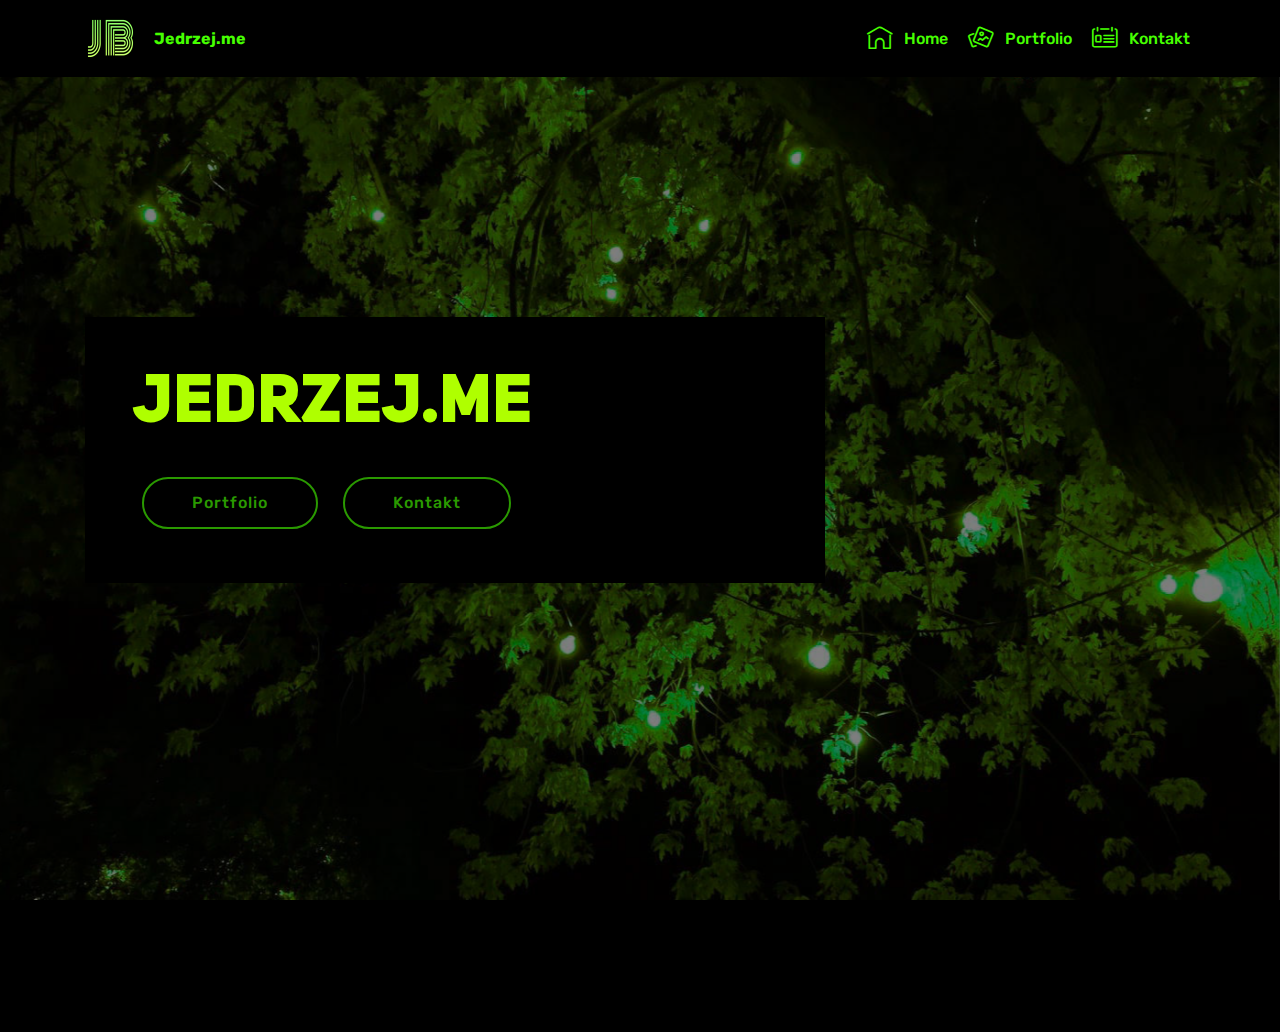
<file: index.html>
<!DOCTYPE html>
<html  >
<head>
  <!-- Site made with Mobirise Website Builder v4.12.4, https://mobirise.com -->
  <meta charset="UTF-8">
  <meta http-equiv="X-UA-Compatible" content="IE=edge">
  <meta name="generator" content="Mobirise v4.12.4, mobirise.com">
  <meta name="viewport" content="width=device-width, initial-scale=1, minimum-scale=1">
  <link rel="shortcut icon" href="assets/images/awatar-jdrzej-2-128x128.png" type="image/x-icon">
  <meta name="description" content="Jedrzej.me">
  
  
  <title>Jedrzej.me</title>
  <link rel="stylesheet" href="assets/web/assets/mobirise-icons-bold/mobirise-icons-bold.css">
  <link rel="stylesheet" href="assets/web/assets/mobirise-icons/mobirise-icons.css">
  <link rel="stylesheet" href="assets/bootstrap/css/bootstrap.min.css">
  <link rel="stylesheet" href="assets/bootstrap/css/bootstrap-grid.min.css">
  <link rel="stylesheet" href="assets/bootstrap/css/bootstrap-reboot.min.css">
  <link rel="stylesheet" href="assets/dropdown/css/style.css">
  <link rel="stylesheet" href="assets/tether/tether.min.css">
  <link rel="stylesheet" href="assets/animatecss/animate.min.css">
  <link rel="stylesheet" href="assets/socicon/css/styles.css">
  <link rel="stylesheet" href="assets/theme/css/style.css">
  <link href="assets/fonts/style.css" rel="stylesheet">
  <link rel="preload" as="style" href="assets/mobirise/css/mbr-additional.css"><link rel="stylesheet" href="assets/mobirise/css/mbr-additional.css" type="text/css">
  
  
  
</head>
<body>

<!-- Analytics -->
<!-- Global site tag (gtag.js) - Google Analytics -->
<script async src="https://www.googletagmanager.com/gtag/js?id=G-CYM6G6R84D"></script>
<script>
  window.dataLayer = window.dataLayer || [];
  function gtag(){dataLayer.push(arguments);}
  gtag('js', new Date());

  gtag('config', 'G-CYM6G6R84D');
</script>
<!-- /Analytics -->


  <section class="menu cid-sCwlb3mCvT" once="menu" id="menu1-q">

    

    <nav class="navbar navbar-expand beta-menu navbar-dropdown align-items-center navbar-fixed-top navbar-toggleable-sm">
        <button class="navbar-toggler navbar-toggler-right" type="button" data-toggle="collapse" data-target="#navbarSupportedContent" aria-controls="navbarSupportedContent" aria-expanded="false" aria-label="Toggle navigation">
            <div class="hamburger">
                <span></span>
                <span></span>
                <span></span>
                <span></span>
            </div>
        </button>
        <div class="menu-logo">
            <div class="navbar-brand">
                <span class="navbar-logo">
                    <a href="index.html">
                         <img src="assets/images/awatar-jdrzej-2-122x122.png" alt="" title="" style="height: 3.8rem;">
                    </a>
                </span>
                <span class="navbar-caption-wrap"><a class="navbar-caption text-secondary display-4" href="index.html">
                        Jedrzej.me</a></span>
            </div>
        </div>
        <div class="collapse navbar-collapse" id="navbarSupportedContent">
            <ul class="navbar-nav nav-dropdown nav-right" data-app-modern-menu="true"><li class="nav-item">
                    <a class="nav-link link text-secondary display-4" href="index.html"><span class="mbrib-home mbr-iconfont mbr-iconfont-btn"></span>
                        
                        Home</a>
                </li><li class="nav-item"><a class="nav-link link text-secondary display-4" href="portfolio.html"><span class="mbrib-image-gallery mbr-iconfont mbr-iconfont-btn"></span>
                        
                        Portfolio</a></li><li class="nav-item"><a class="nav-link link text-secondary display-4" href="kontakt.html"><span class="mbrib-contact-form mbr-iconfont mbr-iconfont-btn"></span>
                        
                        Kontakt</a></li></ul>
            
        </div>
    </nav>
</section>

<section class="engine"><a href="https://mobirise.info/l">free web templates</a></section><section class="header10 cid-smbDFsfmVv mbr-fullscreen mbr-parallax-background" id="header10-j">

    

    <div class="mbr-overlay" style="opacity: 0.5; background-color: rgb(0, 0, 0);">
    </div>

    <div class="container">
        <div class="media-container-column mbr-white p-5 align-left col-lg-8 col-md-10">
            <h1 class="mbr-section-title mbr-bold pb-3 mbr-fonts-style display-1">Jedrzej.me</h1>
            
            
            <div class="mbr-section-btn"><a class="btn btn-md btn-secondary-outline display-4" href="portfolio.html">Portfolio</a> <a class="btn btn-md btn-secondary-outline display-4" href="kontakt.html">Kontakt</a></div>
        </div>
    </div>

    
</section>

<section class="mbr-section content8 cid-sCwGJccSBI" id="content8-10">

    

    <div class="container">
        <div class="media-container-row title">
            <div class="col-12 col-md-8">
                <div class="mbr-section-btn align-center"><a class="btn btn-secondary-outline display-4" href="regulamin.html">Regulamin</a></div>
            </div>
        </div>
    </div>
</section>

<section class="cid-sDfPUIAeWp" id="social-buttons2-1l">

    

    

    <div class="container">
        <div class="media-container-row">
            <div class="col-md-8 align-center">
                
                <div class="social-list pl-0 mb-0">
                    <a href="https://www.instagram.com/jedrzej.me" target="_blank">
                        <span class="px-2 mbr-iconfont mbr-iconfont-social socicon-instagram socicon"></span>
                    </a>
                    <a href="https://www.facebook.com/jedrzej.bakalarski" target="_blank">
                        <span class="px-2 mbr-iconfont mbr-iconfont-social socicon-facebook socicon"></span>
                    </a>
                    <a href="https://twitter.com/J3drz3j_" target="_blank">
                        <span class="px-2 mbr-iconfont mbr-iconfont-social socicon-twitter socicon"></span>
                    </a>
                    <a href="https://www.snapchat.com/add/j3drz3j-07" target="_blank">
                        <span class="px-2 mbr-iconfont mbr-iconfont-social socicon-snapchat socicon"></span>
                    </a>
                    <a href="https://www.snapchat.com/add/j3drz3j-07" target="_blank">
                        
                    </a>
                </div>
            </div>
        </div>
    </div>
</section>


  <script src="assets/web/assets/jquery/jquery.min.js"></script>
  <script src="assets/popper/popper.min.js"></script>
  <script src="assets/bootstrap/js/bootstrap.min.js"></script>
  <script src="assets/smoothscroll/smooth-scroll.js"></script>
  <script src="assets/dropdown/js/nav-dropdown.js"></script>
  <script src="assets/dropdown/js/navbar-dropdown.js"></script>
  <script src="assets/tether/tether.min.js"></script>
  <script src="assets/viewportchecker/jquery.viewportchecker.js"></script>
  <script src="assets/parallax/jarallax.min.js"></script>
  <script src="assets/sociallikes/social-likes.js"></script>
  <script src="assets/touchswipe/jquery.touch-swipe.min.js"></script>
  <script src="assets/theme/js/script.js"></script>
  
  
  <input name="animation" type="hidden">
  </body>
</html>
</file>
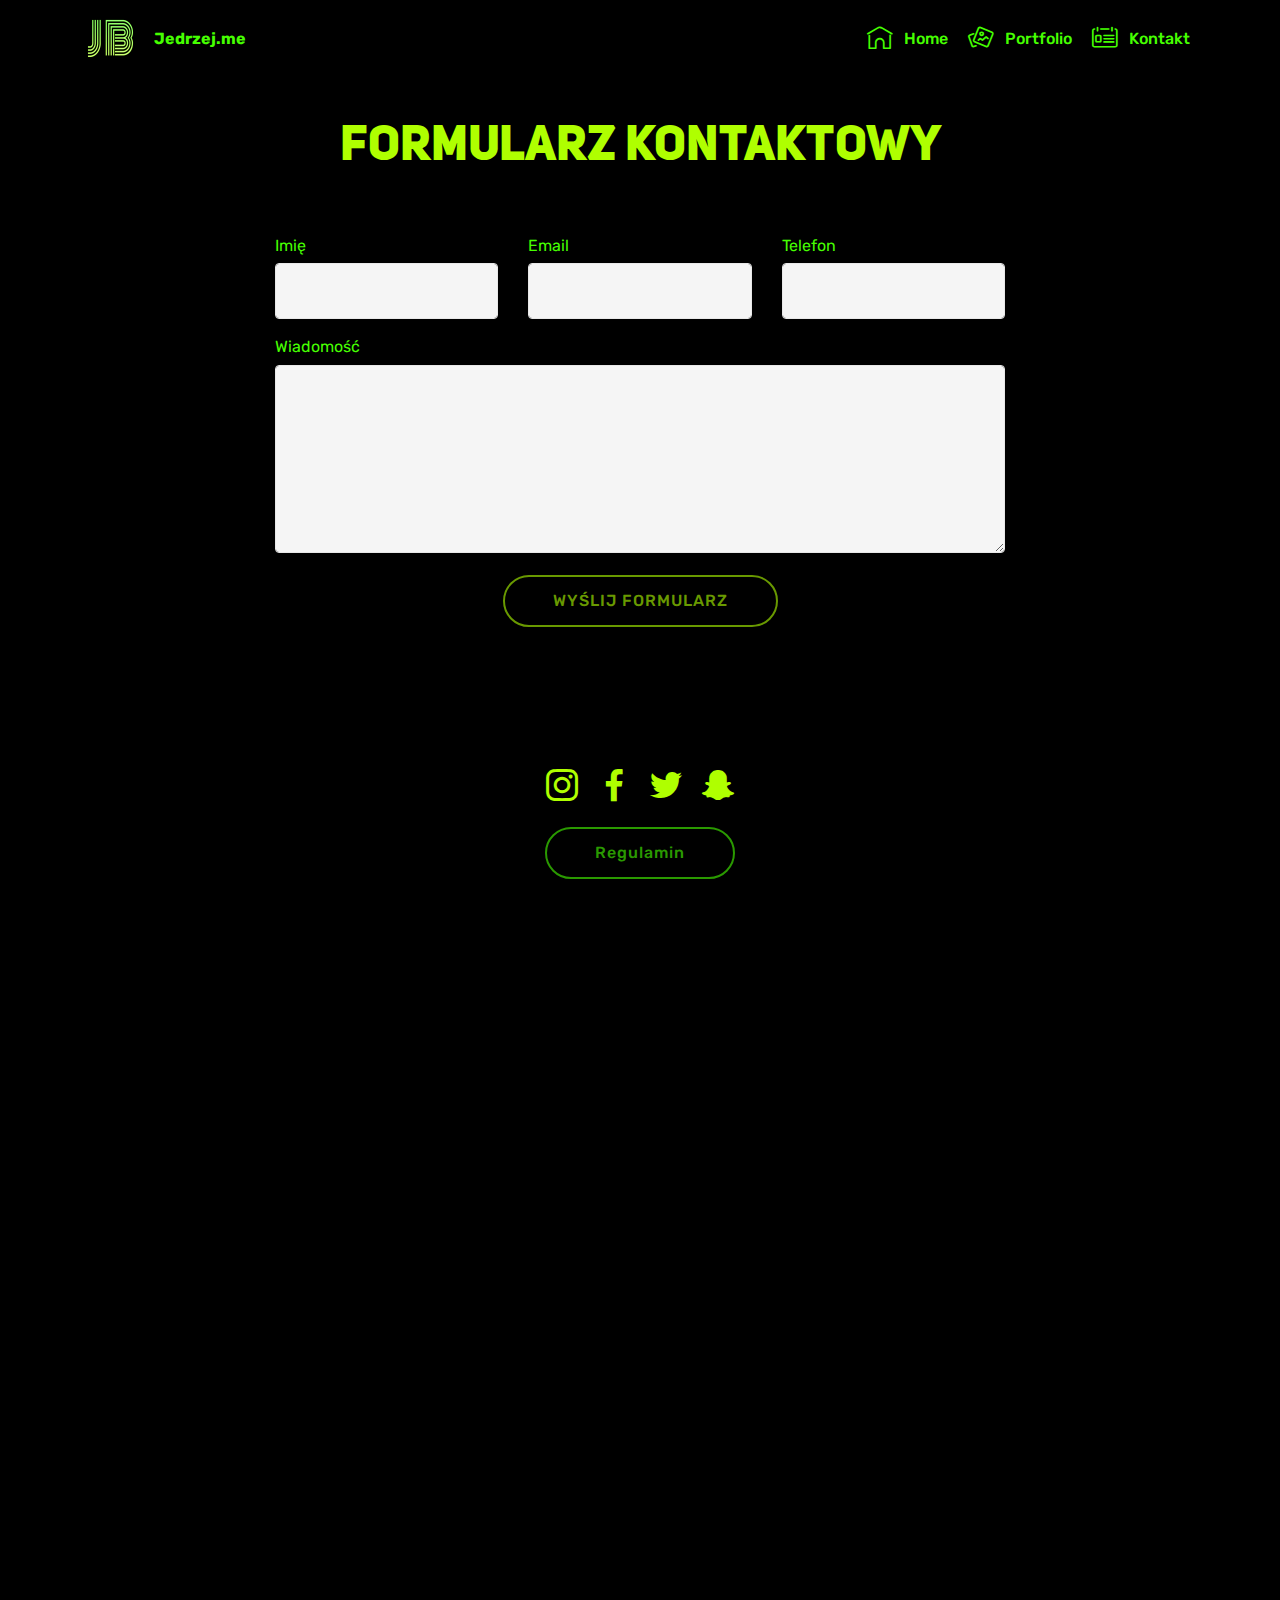
<file: kontakt.html>
<!DOCTYPE html>
<html  >
<head>
  <!-- Site made with Mobirise Website Builder v4.12.4, https://mobirise.com -->
  <meta charset="UTF-8">
  <meta http-equiv="X-UA-Compatible" content="IE=edge">
  <meta name="generator" content="Mobirise v4.12.4, mobirise.com">
  <meta name="viewport" content="width=device-width, initial-scale=1, minimum-scale=1">
  <link rel="shortcut icon" href="assets/images/awatar-jdrzej-2-128x128.png" type="image/x-icon">
  <meta name="description" content="Jedrzej.me - kontakt">
  
  
  <title>Kontakt</title>
  <link rel="stylesheet" href="assets/web/assets/mobirise-icons/mobirise-icons.css">
  <link rel="stylesheet" href="assets/web/assets/mobirise-icons-bold/mobirise-icons-bold.css">
  <link rel="stylesheet" href="assets/bootstrap/css/bootstrap.min.css">
  <link rel="stylesheet" href="assets/bootstrap/css/bootstrap-grid.min.css">
  <link rel="stylesheet" href="assets/bootstrap/css/bootstrap-reboot.min.css">
  <link rel="stylesheet" href="assets/dropdown/css/style.css">
  <link rel="stylesheet" href="assets/animatecss/animate.min.css">
  <link rel="stylesheet" href="assets/tether/tether.min.css">
  <link rel="stylesheet" href="assets/socicon/css/styles.css">
  <link rel="stylesheet" href="assets/theme/css/style.css">
  <link href="assets/fonts/style.css" rel="stylesheet">
  <link rel="preload" as="style" href="assets/mobirise/css/mbr-additional.css"><link rel="stylesheet" href="assets/mobirise/css/mbr-additional.css" type="text/css">
  
  
  
</head>
<body>

<!-- Analytics -->
<!-- Global site tag (gtag.js) - Google Analytics -->
<script async src="https://www.googletagmanager.com/gtag/js?id=G-CYM6G6R84D"></script>
<script>
  window.dataLayer = window.dataLayer || [];
  function gtag(){dataLayer.push(arguments);}
  gtag('js', new Date());

  gtag('config', 'G-CYM6G6R84D');
</script>
<!-- /Analytics -->


  <section class="menu cid-sCwlb3mCvT" once="menu" id="menu1-1f">

    

    <nav class="navbar navbar-expand beta-menu navbar-dropdown align-items-center navbar-fixed-top navbar-toggleable-sm">
        <button class="navbar-toggler navbar-toggler-right" type="button" data-toggle="collapse" data-target="#navbarSupportedContent" aria-controls="navbarSupportedContent" aria-expanded="false" aria-label="Toggle navigation">
            <div class="hamburger">
                <span></span>
                <span></span>
                <span></span>
                <span></span>
            </div>
        </button>
        <div class="menu-logo">
            <div class="navbar-brand">
                <span class="navbar-logo">
                    <a href="index.html">
                         <img src="assets/images/awatar-jdrzej-2-122x122.png" alt="" title="" style="height: 3.8rem;">
                    </a>
                </span>
                <span class="navbar-caption-wrap"><a class="navbar-caption text-secondary display-4" href="index.html">
                        Jedrzej.me</a></span>
            </div>
        </div>
        <div class="collapse navbar-collapse" id="navbarSupportedContent">
            <ul class="navbar-nav nav-dropdown nav-right" data-app-modern-menu="true"><li class="nav-item">
                    <a class="nav-link link text-secondary display-4" href="index.html"><span class="mbrib-home mbr-iconfont mbr-iconfont-btn"></span>
                        
                        Home</a>
                </li><li class="nav-item"><a class="nav-link link text-secondary display-4" href="portfolio.html"><span class="mbrib-image-gallery mbr-iconfont mbr-iconfont-btn"></span>
                        
                        Portfolio</a></li><li class="nav-item"><a class="nav-link link text-secondary display-4" href="kontakt.html"><span class="mbrib-contact-form mbr-iconfont mbr-iconfont-btn"></span>
                        
                        Kontakt</a></li></ul>
            
        </div>
    </nav>
</section>

<section class="engine"><a href="https://mobirise.info/f">simple website maker</a></section><section class="mbr-section form1 cid-sDfN1jFDrK" id="form1-1g">

    

    
    <div class="container">
        <div class="row justify-content-center">
            <div class="title col-12 col-lg-8">
                <h2 class="mbr-section-title align-center pb-3 mbr-fonts-style display-2">FORMULARZ KONTAKTOWY</h2>
                
            </div>
        </div>
    </div>
    <div class="container">
        <div class="row justify-content-center">
            <div class="media-container-column col-lg-8" data-form-type="formoid">
                <!---Formbuilder Form--->
                <form action="https://mobirise.com/" method="POST" class="mbr-form form-with-styler" data-form-title="Mobirise Form"><input type="hidden" name="email" data-form-email="true" value="zeVl+6X16NuS5EocdSOSnWU0R+jyFzHMRMcOe7Rs3vrEZu8UYkn8NVDRBRAMPnMUXYVIyyHIfsWopYujDOj91Qox6jS1DTUwiBgiFqSkqEeDxwTCjyFqS24O95hiwoSq">
                    <div class="row">
                        <div hidden="hidden" data-form-alert="" class="alert alert-success col-12">Dziękujemy za wypełnienie formularza!</div>
                        <div hidden="hidden" data-form-alert-danger="" class="alert alert-danger col-12">
                        </div>
                    </div>
                    <div class="dragArea row">
                        <div class="col-md-4  form-group" data-for="name">
                            <label for="name-form1-1g" class="form-control-label mbr-fonts-style display-7">Imię</label>
                            <input type="text" name="name" data-form-field="Name" required="required" class="form-control display-7" id="name-form1-1g">
                        </div>
                        <div class="col-md-4  form-group" data-for="email">
                            <label for="email-form1-1g" class="form-control-label mbr-fonts-style display-7">Email</label>
                            <input type="email" name="email" data-form-field="Email" required="required" class="form-control display-7" id="email-form1-1g">
                        </div>
                        <div data-for="phone" class="col-md-4  form-group">
                            <label for="phone-form1-1g" class="form-control-label mbr-fonts-style display-7">Telefon</label>
                            <input type="tel" name="phone" data-form-field="Phone" class="form-control display-7" id="phone-form1-1g">
                        </div>
                        <div data-for="message" class="col-md-12 form-group">
                            <label for="message-form1-1g" class="form-control-label mbr-fonts-style display-7">Wiadomość</label>
                            <textarea name="message" data-form-field="Message" class="form-control display-7" id="message-form1-1g"></textarea>
                        </div>
                        <div class="col-md-12 input-group-btn align-center"><button type="submit" class="btn btn-form btn-success-outline display-4">WYŚLIJ FORMULARZ</button></div>
                    </div>
                </form><!---Formbuilder Form--->
            </div>
        </div>
    </div>
</section>

<section class="cid-sDfTHB4ctP" id="social-buttons2-1n">

    

    

    <div class="container">
        <div class="media-container-row">
            <div class="col-md-8 align-center">
                
                <div class="social-list pl-0 mb-0">
                    <a href="https://www.instagram.com/jedrzej.me" target="_blank">
                        <span class="px-2 mbr-iconfont mbr-iconfont-social socicon-instagram socicon"></span>
                    </a>
                    <a href="https://www.facebook.com/jedrzej.bakalarski" target="_blank">
                        <span class="px-2 mbr-iconfont mbr-iconfont-social socicon-facebook socicon"></span>
                    </a>
                    <a href="https://twitter.com/J3drz3j_" target="_blank">
                        <span class="px-2 mbr-iconfont mbr-iconfont-social socicon-twitter socicon"></span>
                    </a>
                    <a href="https://www.snapchat.com/add/j3drz3j-07" target="_blank">
                        <span class="px-2 mbr-iconfont mbr-iconfont-social socicon-snapchat socicon"></span>
                    </a>
                    <a href="https://www.snapchat.com/add/j3drz3j-07" target="_blank">
                        
                    </a>
                </div>
            </div>
        </div>
    </div>
</section>

<section class="mbr-section content8 cid-sDfPS8mW9H" id="content8-1k">

    

    <div class="container">
        <div class="media-container-row title">
            <div class="col-12 col-md-8">
                <div class="mbr-section-btn align-center"><a class="btn btn-secondary-outline display-4" href="regulamin.html">Regulamin</a></div>
            </div>
        </div>
    </div>
</section>

<section class="cid-sDfNjn42W8 mbr-fullscreen" id="header2-1h">

    

    

    <div class="container align-center">
        <div class="row justify-content-md-center">
            <div class="mbr-white col-md-10">
                
                
                
                
            </div>
        </div>
    </div>
    
</section>


  <script src="assets/web/assets/jquery/jquery.min.js"></script>
  <script src="assets/popper/popper.min.js"></script>
  <script src="assets/bootstrap/js/bootstrap.min.js"></script>
  <script src="assets/smoothscroll/smooth-scroll.js"></script>
  <script src="assets/dropdown/js/nav-dropdown.js"></script>
  <script src="assets/dropdown/js/navbar-dropdown.js"></script>
  <script src="assets/touchswipe/jquery.touch-swipe.min.js"></script>
  <script src="assets/viewportchecker/jquery.viewportchecker.js"></script>
  <script src="assets/sociallikes/social-likes.js"></script>
  <script src="assets/tether/tether.min.js"></script>
  <script src="assets/theme/js/script.js"></script>
  <script src="assets/formoid/formoid.min.js"></script>
  
  
  <input name="animation" type="hidden">
  </body>
</html>
</file>
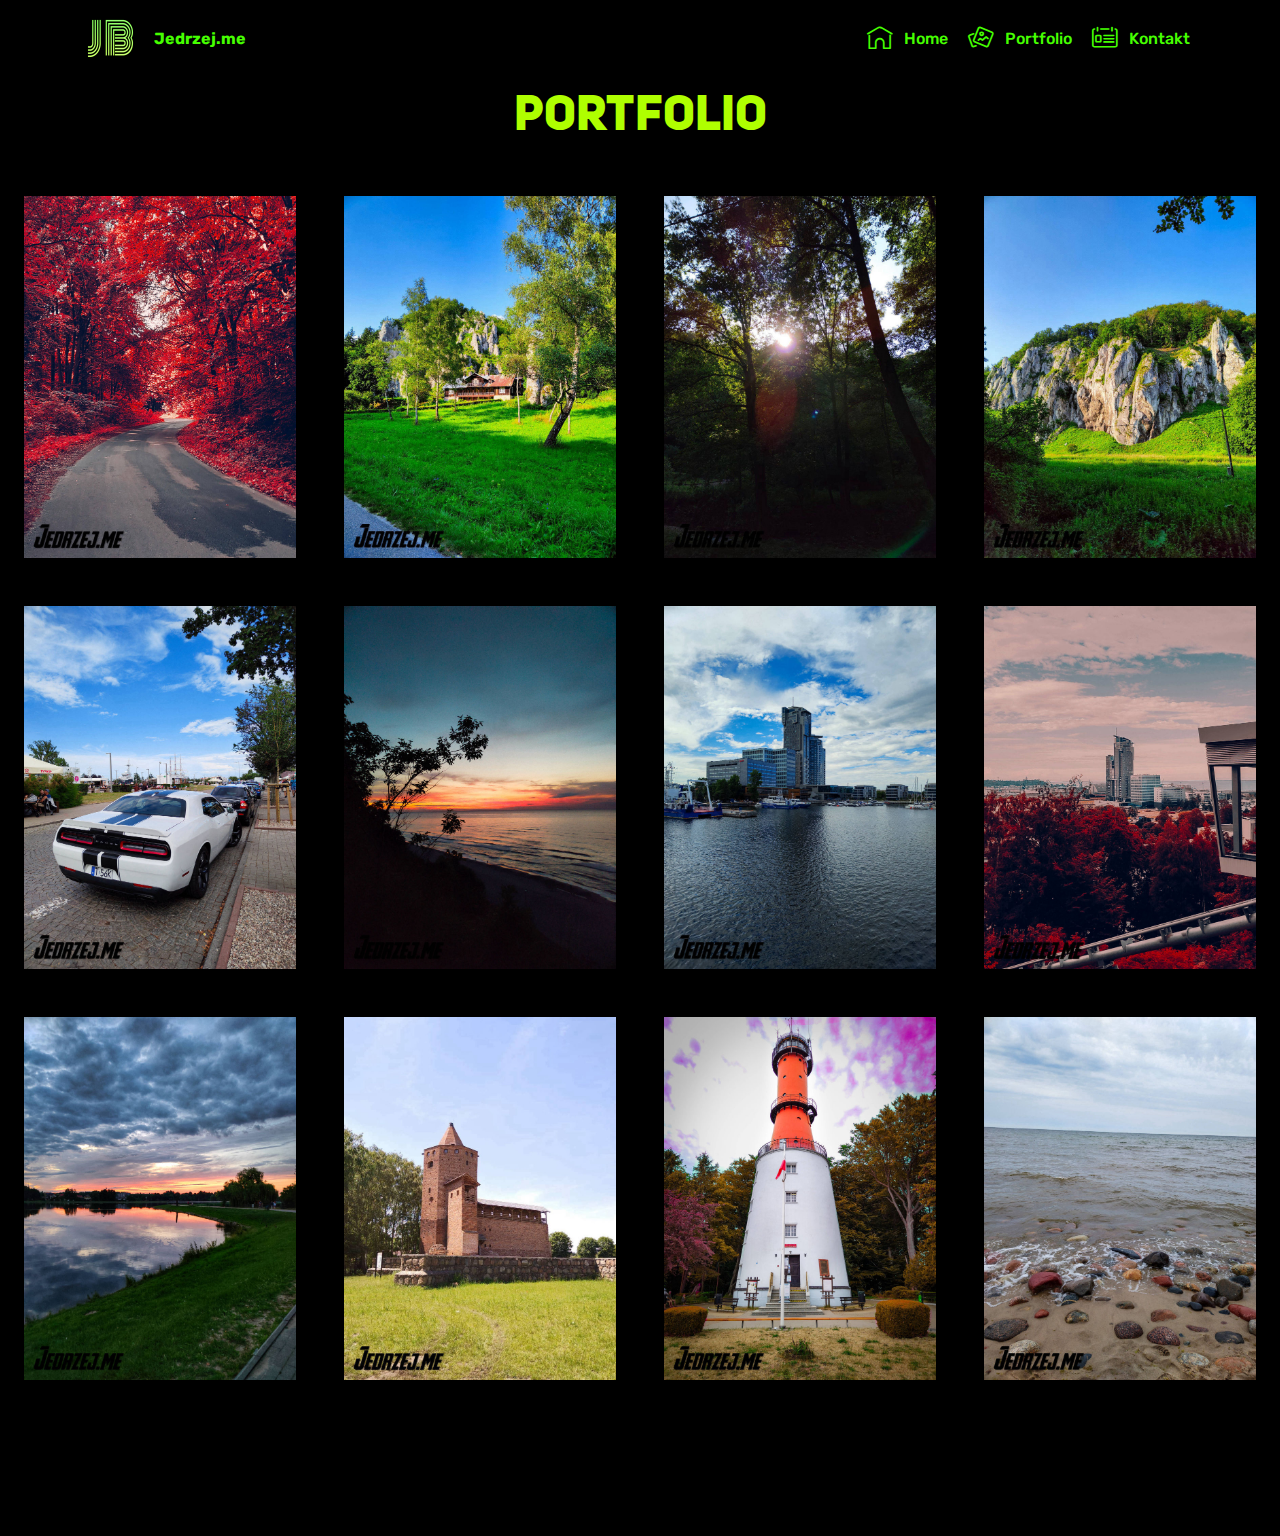
<file: portfolio.html>
<!DOCTYPE html>
<html  >
<head>
  <!-- Site made with Mobirise Website Builder v4.12.4, https://mobirise.com -->
  <meta charset="UTF-8">
  <meta http-equiv="X-UA-Compatible" content="IE=edge">
  <meta name="generator" content="Mobirise v4.12.4, mobirise.com">
  <meta name="viewport" content="width=device-width, initial-scale=1, minimum-scale=1">
  <link rel="shortcut icon" href="assets/images/awatar-jdrzej-2-128x128.png" type="image/x-icon">
  <meta name="description" content="Jedrzej.me - portfolio">
  
  
  <title>Portfolio</title>
  <link rel="stylesheet" href="assets/web/assets/mobirise-icons-bold/mobirise-icons-bold.css">
  <link rel="stylesheet" href="assets/web/assets/mobirise-icons/mobirise-icons.css">
  <link rel="stylesheet" href="assets/bootstrap/css/bootstrap.min.css">
  <link rel="stylesheet" href="assets/bootstrap/css/bootstrap-grid.min.css">
  <link rel="stylesheet" href="assets/bootstrap/css/bootstrap-reboot.min.css">
  <link rel="stylesheet" href="assets/animatecss/animate.min.css">
  <link rel="stylesheet" href="assets/tether/tether.min.css">
  <link rel="stylesheet" href="assets/socicon/css/styles.css">
  <link rel="stylesheet" href="assets/dropdown/css/style.css">
  <link rel="stylesheet" href="assets/theme/css/style.css">
  <link rel="stylesheet" href="assets/gallery/style.css">
  <link href="assets/fonts/style.css" rel="stylesheet">
  <link rel="preload" as="style" href="assets/mobirise/css/mbr-additional.css"><link rel="stylesheet" href="assets/mobirise/css/mbr-additional.css" type="text/css">
  
  
  
</head>
<body>

<!-- Analytics -->
<!-- Global site tag (gtag.js) - Google Analytics -->
<script async src="https://www.googletagmanager.com/gtag/js?id=G-CYM6G6R84D"></script>
<script>
  window.dataLayer = window.dataLayer || [];
  function gtag(){dataLayer.push(arguments);}
  gtag('js', new Date());

  gtag('config', 'G-CYM6G6R84D');
</script>
<!-- /Analytics -->


  <section class="menu cid-sCwlb3mCvT" once="menu" id="menu1-q">

    

    <nav class="navbar navbar-expand beta-menu navbar-dropdown align-items-center navbar-fixed-top navbar-toggleable-sm">
        <button class="navbar-toggler navbar-toggler-right" type="button" data-toggle="collapse" data-target="#navbarSupportedContent" aria-controls="navbarSupportedContent" aria-expanded="false" aria-label="Toggle navigation">
            <div class="hamburger">
                <span></span>
                <span></span>
                <span></span>
                <span></span>
            </div>
        </button>
        <div class="menu-logo">
            <div class="navbar-brand">
                <span class="navbar-logo">
                    <a href="index.html">
                         <img src="assets/images/awatar-jdrzej-2-122x122.png" alt="" title="" style="height: 3.8rem;">
                    </a>
                </span>
                <span class="navbar-caption-wrap"><a class="navbar-caption text-secondary display-4" href="index.html">
                        Jedrzej.me</a></span>
            </div>
        </div>
        <div class="collapse navbar-collapse" id="navbarSupportedContent">
            <ul class="navbar-nav nav-dropdown nav-right" data-app-modern-menu="true"><li class="nav-item">
                    <a class="nav-link link text-secondary display-4" href="index.html"><span class="mbrib-home mbr-iconfont mbr-iconfont-btn"></span>
                        
                        Home</a>
                </li><li class="nav-item"><a class="nav-link link text-secondary display-4" href="portfolio.html"><span class="mbrib-image-gallery mbr-iconfont mbr-iconfont-btn"></span>
                        
                        Portfolio</a></li><li class="nav-item"><a class="nav-link link text-secondary display-4" href="kontakt.html"><span class="mbrib-contact-form mbr-iconfont mbr-iconfont-btn"></span>
                        
                        Kontakt</a></li></ul>
            
        </div>
    </nav>
</section>

<section class="engine"><a href="https://mobirise.info/v">html templates</a></section><section class="cid-sDfO9z5RaZ" id="header2-1i">

    

    

    <div class="container align-center">
        <div class="row justify-content-md-center">
            <div class="mbr-white col-md-10">
                <h1 class="mbr-section-title mbr-bold pb-3 mbr-fonts-style display-2">PORTFOLIO</h1>
                
                
                
            </div>
        </div>
    </div>
    
</section>

<section class="mbr-gallery mbr-slider-carousel cid-sCwhtFetCi" id="gallery3-m">

    

    <div>
        <div><!-- Filter --><!-- Gallery --><div class="mbr-gallery-row"><div class="mbr-gallery-layout-default"><div><div><div class="mbr-gallery-item mbr-gallery-item--p3" data-video-url="false" data-tags="Animowane"><div href="#lb-gallery3-m" data-slide-to="0" data-toggle="modal"><img src="assets/images/img20210721162931-1800x2400-800x1067.jpg" alt="" title=""><span class="icon-focus"></span></div></div><div class="mbr-gallery-item mbr-gallery-item--p3" data-video-url="false" data-tags="Animowane"><div href="#lb-gallery3-m" data-slide-to="1" data-toggle="modal"><img src="assets/images/img20210721171034-1-1200x1600-800x1067.jpg" alt="" title=""><span class="icon-focus"></span></div></div><div class="mbr-gallery-item mbr-gallery-item--p3" data-video-url="false" data-tags="Animowane"><div href="#lb-gallery3-m" data-slide-to="2" data-toggle="modal"><img src="assets/images/img20210721171338-1-1200x1600-800x1067.jpg" alt="" title=""><span class="icon-focus"></span></div></div><div class="mbr-gallery-item mbr-gallery-item--p3" data-video-url="false" data-tags="Animowane"><div href="#lb-gallery3-m" data-slide-to="3" data-toggle="modal"><img src="assets/images/img20210721182838-1-1200x1600-800x1067.jpg" alt="" title=""><span class="icon-focus"></span></div></div><div class="mbr-gallery-item mbr-gallery-item--p3" data-video-url="false" data-tags="Animowane"><div href="#lb-gallery3-m" data-slide-to="4" data-toggle="modal"><img src="assets/images/img8624351695-1536x2048-800x1067.jpg" alt="" title=""><span class="icon-focus"></span></div></div><div class="mbr-gallery-item mbr-gallery-item--p3" data-video-url="false" data-tags="Animowane"><div href="#lb-gallery3-m" data-slide-to="5" data-toggle="modal"><img src="assets/images/img3913868334-2000x2667-800x1067.jpg" alt="" title=""><span class="icon-focus"></span></div></div><div class="mbr-gallery-item mbr-gallery-item--p3" data-video-url="false" data-tags="Animowane"><div href="#lb-gallery3-m" data-slide-to="6" data-toggle="modal"><img src="assets/images/img3915322778-1536x2048-800x1067.jpg" alt="" title=""><span class="icon-focus"></span></div></div><div class="mbr-gallery-item mbr-gallery-item--p3" data-video-url="false" data-tags="Animowane"><div href="#lb-gallery3-m" data-slide-to="7" data-toggle="modal"><img src="assets/images/img4257372336-1800x2400-800x1067.jpg" alt="" title=""><span class="icon-focus"></span></div></div><div class="mbr-gallery-item mbr-gallery-item--p3" data-video-url="false" data-tags="Animowane"><div href="#lb-gallery3-m" data-slide-to="8" data-toggle="modal"><img src="assets/images/img0088915722-2000x2667-800x1067.jpg" alt="" title=""><span class="icon-focus"></span></div></div><div class="mbr-gallery-item mbr-gallery-item--p3" data-video-url="false" data-tags="Animowane"><div href="#lb-gallery3-m" data-slide-to="9" data-toggle="modal"><img src="assets/images/img4214073558-1080x1440-800x1067.jpg" alt="" title=""><span class="icon-focus"></span></div></div><div class="mbr-gallery-item mbr-gallery-item--p3" data-video-url="false" data-tags="Animowane"><div href="#lb-gallery3-m" data-slide-to="10" data-toggle="modal"><img src="assets/images/img5382364996-2000x2667-800x1067.jpg" alt="" title=""><span class="icon-focus"></span></div></div><div class="mbr-gallery-item mbr-gallery-item--p3" data-video-url="false" data-tags="Animowane"><div href="#lb-gallery3-m" data-slide-to="11" data-toggle="modal"><img src="assets/images/img6975716768-1536x2048-800x1067.jpg" alt="" title=""><span class="icon-focus"></span></div></div></div></div><div class="clearfix"></div></div></div><!-- Lightbox --><div data-app-prevent-settings="" class="mbr-slider modal fade carousel slide" tabindex="-1" data-keyboard="true" data-interval="false" id="lb-gallery3-m"><div class="modal-dialog"><div class="modal-content"><div class="modal-body"><div class="carousel-inner"><div class="carousel-item"><img src="assets/images/img20210721162931-1800x2400.jpg" alt="" title=""></div><div class="carousel-item"><img src="assets/images/img20210721171034-1-1200x1600.jpg" alt="" title=""></div><div class="carousel-item"><img src="assets/images/img20210721171338-1-1200x1600.jpg" alt="" title=""></div><div class="carousel-item active"><img src="assets/images/img20210721182838-1-1200x1600.jpg" alt="" title=""></div><div class="carousel-item"><img src="assets/images/img8624351695-1536x2048.jpg" alt="" title=""></div><div class="carousel-item"><img src="assets/images/img3913868334-2000x2667.jpg" alt="" title=""></div><div class="carousel-item"><img src="assets/images/img3915322778-1536x2048.jpg" alt="" title=""></div><div class="carousel-item"><img src="assets/images/img4257372336-1800x2400.jpg" alt="" title=""></div><div class="carousel-item"><img src="assets/images/img0088915722-2000x2667.jpg" alt="" title=""></div><div class="carousel-item"><img src="assets/images/img4214073558-1080x1440.jpg" alt="" title=""></div><div class="carousel-item"><img src="assets/images/img5382364996-2000x2667.jpg" alt="" title=""></div><div class="carousel-item"><img src="assets/images/img6975716768-1536x2048.jpg" alt="" title=""></div></div><a class="carousel-control carousel-control-prev" role="button" data-slide="prev" href="#lb-gallery3-m"><span class="mbri-left mbr-iconfont" aria-hidden="true"></span><span class="sr-only">Previous</span></a><a class="carousel-control carousel-control-next" role="button" data-slide="next" href="#lb-gallery3-m"><span class="mbri-right mbr-iconfont" aria-hidden="true"></span><span class="sr-only">Next</span></a><a class="close" href="#" role="button" data-dismiss="modal"><span class="sr-only">Close</span></a></div></div></div></div></div>
    </div>

</section>

<section class="cid-sDfTKFiiw8" id="social-buttons2-1o">

    

    

    <div class="container">
        <div class="media-container-row">
            <div class="col-md-8 align-center">
                
                <div class="social-list pl-0 mb-0">
                    <a href="https://www.instagram.com/jedrzej.me" target="_blank">
                        <span class="px-2 mbr-iconfont mbr-iconfont-social socicon-instagram socicon"></span>
                    </a>
                    <a href="https://www.facebook.com/jedrzej.bakalarski" target="_blank">
                        <span class="px-2 mbr-iconfont mbr-iconfont-social socicon-facebook socicon"></span>
                    </a>
                    <a href="https://twitter.com/J3drz3j_" target="_blank">
                        <span class="px-2 mbr-iconfont mbr-iconfont-social socicon-twitter socicon"></span>
                    </a>
                    <a href="https://www.snapchat.com/add/j3drz3j-07" target="_blank">
                        <span class="px-2 mbr-iconfont mbr-iconfont-social socicon-snapchat socicon"></span>
                    </a>
                    <a href="https://www.snapchat.com/add/j3drz3j-07" target="_blank">
                        
                    </a>
                </div>
            </div>
        </div>
    </div>
</section>

<section class="mbr-section content8 cid-sCwHcCYgti" id="content8-12">

    

    <div class="container">
        <div class="media-container-row title">
            <div class="col-12 col-md-8">
                <div class="mbr-section-btn align-center"><a class="btn btn-secondary-outline display-4" href="regulamin.html">Regulamin</a></div>
            </div>
        </div>
    </div>
</section>


  <script src="assets/web/assets/jquery/jquery.min.js"></script>
  <script src="assets/popper/popper.min.js"></script>
  <script src="assets/bootstrap/js/bootstrap.min.js"></script>
  <script src="assets/smoothscroll/smooth-scroll.js"></script>
  <script src="assets/viewportchecker/jquery.viewportchecker.js"></script>
  <script src="assets/masonry/masonry.pkgd.min.js"></script>
  <script src="assets/imagesloaded/imagesloaded.pkgd.min.js"></script>
  <script src="assets/tether/tether.min.js"></script>
  <script src="assets/vimeoplayer/jquery.mb.vimeo_player.js"></script>
  <script src="assets/touchswipe/jquery.touch-swipe.min.js"></script>
  <script src="assets/sociallikes/social-likes.js"></script>
  <script src="assets/dropdown/js/nav-dropdown.js"></script>
  <script src="assets/dropdown/js/navbar-dropdown.js"></script>
  <script src="assets/bootstrapcarouselswipe/bootstrap-carousel-swipe.js"></script>
  <script src="assets/theme/js/script.js"></script>
  <script src="assets/slidervideo/script.js"></script>
  <script src="assets/gallery/player.min.js"></script>
  <script src="assets/gallery/script.js"></script>
  
  
  <input name="animation" type="hidden">
  </body>
</html>
</file>
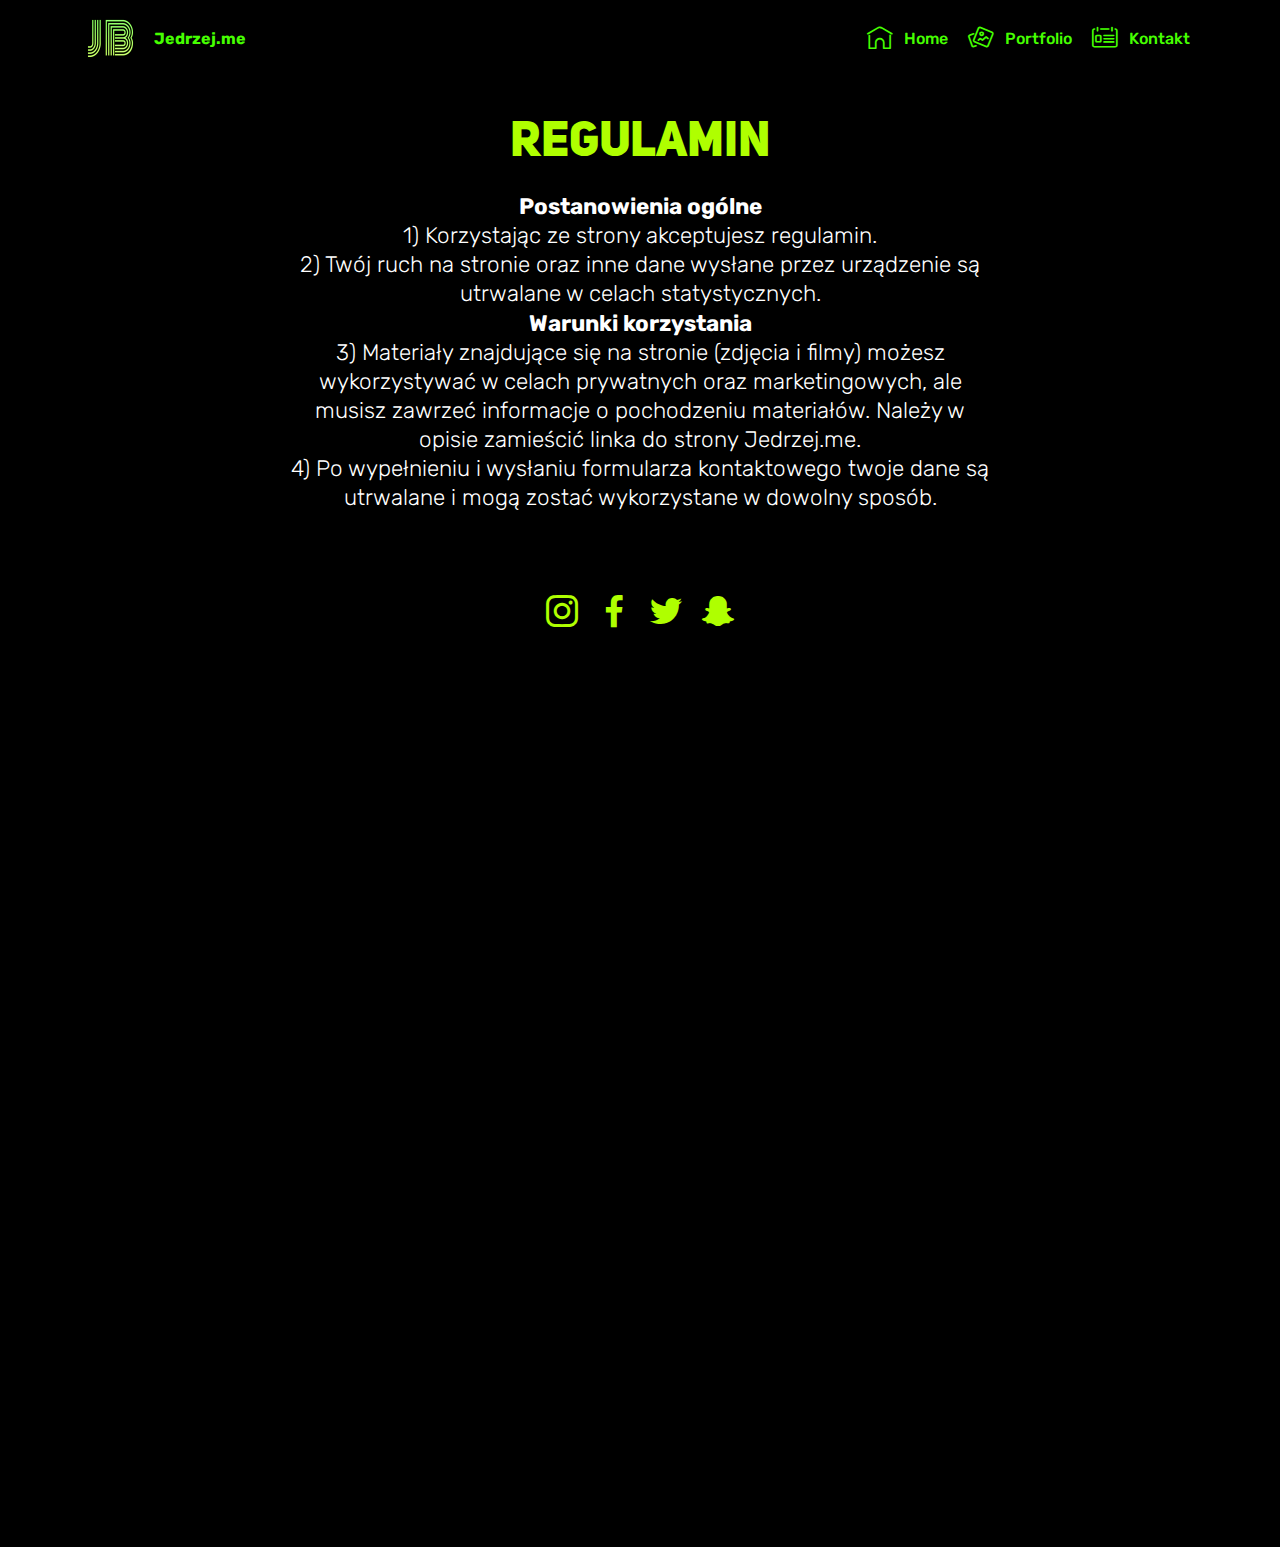
<file: regulamin.html>
<!DOCTYPE html>
<html  >
<head>
  <!-- Site made with Mobirise Website Builder v4.12.4, https://mobirise.com -->
  <meta charset="UTF-8">
  <meta http-equiv="X-UA-Compatible" content="IE=edge">
  <meta name="generator" content="Mobirise v4.12.4, mobirise.com">
  <meta name="viewport" content="width=device-width, initial-scale=1, minimum-scale=1">
  <link rel="shortcut icon" href="assets/images/awatar-jdrzej-2-128x128.png" type="image/x-icon">
  <meta name="description" content="Jedrzej.me - regulamin">
  
  
  <title>Regulamin</title>
  <link rel="stylesheet" href="assets/web/assets/mobirise-icons-bold/mobirise-icons-bold.css">
  <link rel="stylesheet" href="assets/web/assets/mobirise-icons/mobirise-icons.css">
  <link rel="stylesheet" href="assets/bootstrap/css/bootstrap.min.css">
  <link rel="stylesheet" href="assets/bootstrap/css/bootstrap-grid.min.css">
  <link rel="stylesheet" href="assets/bootstrap/css/bootstrap-reboot.min.css">
  <link rel="stylesheet" href="assets/dropdown/css/style.css">
  <link rel="stylesheet" href="assets/tether/tether.min.css">
  <link rel="stylesheet" href="assets/animatecss/animate.min.css">
  <link rel="stylesheet" href="assets/socicon/css/styles.css">
  <link rel="stylesheet" href="assets/theme/css/style.css">
  <link href="assets/fonts/style.css" rel="stylesheet">
  <link rel="preload" as="style" href="assets/mobirise/css/mbr-additional.css"><link rel="stylesheet" href="assets/mobirise/css/mbr-additional.css" type="text/css">
  
  
  
</head>
<body>

<!-- Analytics -->
<!-- Global site tag (gtag.js) - Google Analytics -->
<script async src="https://www.googletagmanager.com/gtag/js?id=G-CYM6G6R84D"></script>
<script>
  window.dataLayer = window.dataLayer || [];
  function gtag(){dataLayer.push(arguments);}
  gtag('js', new Date());

  gtag('config', 'G-CYM6G6R84D');
</script>
<!-- /Analytics -->


  <section class="menu cid-sCwlb3mCvT" once="menu" id="menu1-z">

    

    <nav class="navbar navbar-expand beta-menu navbar-dropdown align-items-center navbar-fixed-top navbar-toggleable-sm">
        <button class="navbar-toggler navbar-toggler-right" type="button" data-toggle="collapse" data-target="#navbarSupportedContent" aria-controls="navbarSupportedContent" aria-expanded="false" aria-label="Toggle navigation">
            <div class="hamburger">
                <span></span>
                <span></span>
                <span></span>
                <span></span>
            </div>
        </button>
        <div class="menu-logo">
            <div class="navbar-brand">
                <span class="navbar-logo">
                    <a href="index.html">
                         <img src="assets/images/awatar-jdrzej-2-122x122.png" alt="" title="" style="height: 3.8rem;">
                    </a>
                </span>
                <span class="navbar-caption-wrap"><a class="navbar-caption text-secondary display-4" href="index.html">
                        Jedrzej.me</a></span>
            </div>
        </div>
        <div class="collapse navbar-collapse" id="navbarSupportedContent">
            <ul class="navbar-nav nav-dropdown nav-right" data-app-modern-menu="true"><li class="nav-item">
                    <a class="nav-link link text-secondary display-4" href="index.html"><span class="mbrib-home mbr-iconfont mbr-iconfont-btn"></span>
                        
                        Home</a>
                </li><li class="nav-item"><a class="nav-link link text-secondary display-4" href="portfolio.html"><span class="mbrib-image-gallery mbr-iconfont mbr-iconfont-btn"></span>
                        
                        Portfolio</a></li><li class="nav-item"><a class="nav-link link text-secondary display-4" href="kontakt.html"><span class="mbrib-contact-form mbr-iconfont mbr-iconfont-btn"></span>
                        
                        Kontakt</a></li></ul>
            
        </div>
    </nav>
</section>

<section class="engine"><a href="https://mobirise.info/z">best html templates</a></section><section class="mbr-section content4 cid-sCwHhaLa0b" id="content4-13">

    

    <div class="container">
        <div class="media-container-row">
            <div class="title col-12 col-md-8">
                <h2 class="align-center pb-3 mbr-fonts-style display-2">
                    Regulamin</h2>
                <h3 class="mbr-section-subtitle align-center mbr-light mbr-fonts-style display-5"><strong>Postanowienia ogólne</strong><br>1) Korzystając ze strony akceptujesz regulamin.<br>2) Twój ruch na stronie oraz inne dane wysłane przez urządzenie są utrwalane w celach statystycznych.<br><strong>Warunki korzystania</strong><br>3) Materiały znajdujące się na stronie (zdjęcia i filmy) możesz wykorzystywać w celach prywatnych oraz marketingowych, ale musisz zawrzeć informacje o pochodzeniu materiałów. Należy w opisie zamieścić linka do strony Jedrzej.me.<br>4) Po wypełnieniu i wysłaniu formularza kontaktowego twoje dane są utrwalane i mogą zostać wykorzystane w dowolny sposób.</h3>
                
            </div>
        </div>
    </div>
</section>

<section class="cid-sDfTN6Pgs9" id="social-buttons2-1p">

    

    

    <div class="container">
        <div class="media-container-row">
            <div class="col-md-8 align-center">
                
                <div class="social-list pl-0 mb-0">
                    <a href="https://www.instagram.com/jedrzej.me" target="_blank">
                        <span class="px-2 mbr-iconfont mbr-iconfont-social socicon-instagram socicon"></span>
                    </a>
                    <a href="https://www.facebook.com/jedrzej.bakalarski" target="_blank">
                        <span class="px-2 mbr-iconfont mbr-iconfont-social socicon-facebook socicon"></span>
                    </a>
                    <a href="https://twitter.com/J3drz3j_" target="_blank">
                        <span class="px-2 mbr-iconfont mbr-iconfont-social socicon-twitter socicon"></span>
                    </a>
                    <a href="https://www.snapchat.com/add/j3drz3j-07" target="_blank">
                        <span class="px-2 mbr-iconfont mbr-iconfont-social socicon-snapchat socicon"></span>
                    </a>
                    <a href="https://www.snapchat.com/add/j3drz3j-07" target="_blank">
                        
                    </a>
                </div>
            </div>
        </div>
    </div>
</section>

<section class="cid-sCwHpAUEJU mbr-fullscreen" id="header2-14">

    

    

    <div class="container align-center">
        <div class="row justify-content-md-center">
            <div class="mbr-white col-md-10">
                
                
                
                
            </div>
        </div>
    </div>
    
</section>


  <script src="assets/web/assets/jquery/jquery.min.js"></script>
  <script src="assets/popper/popper.min.js"></script>
  <script src="assets/bootstrap/js/bootstrap.min.js"></script>
  <script src="assets/smoothscroll/smooth-scroll.js"></script>
  <script src="assets/dropdown/js/nav-dropdown.js"></script>
  <script src="assets/dropdown/js/navbar-dropdown.js"></script>
  <script src="assets/tether/tether.min.js"></script>
  <script src="assets/viewportchecker/jquery.viewportchecker.js"></script>
  <script src="assets/sociallikes/social-likes.js"></script>
  <script src="assets/touchswipe/jquery.touch-swipe.min.js"></script>
  <script src="assets/theme/js/script.js"></script>
  
  
  <input name="animation" type="hidden">
  </body>
</html>
</file>
<file: assets/web/assets/mobirise-icons-bold/mobirise-icons-bold.css>
@font-face {
  font-family: 'mobirise-icons-bold';
  font-display: swap;
  src:  url('mobirise-icons-bold.eot?m1l4yr');
  src:  url('mobirise-icons-bold.eot?m1l4yr#iefix') format('embedded-opentype'),
    url('mobirise-icons-bold.ttf?m1l4yr') format('truetype'),
    url('mobirise-icons-bold.woff?m1l4yr') format('woff'),
    url('mobirise-icons-bold.svg?m1l4yr#mobirise-icons-bold') format('svg');
  font-weight: normal;
  font-style: normal;
}

[class^="mbrib-"], [class*="mbrib-"] {
  /* use !important to prevent issues with browser extensions that change fonts */
  font-family: 'mobirise-icons-bold' !important;
  speak: none;
  font-style: normal;
  font-weight: normal;
  font-variant: normal;
  text-transform: none;
  line-height: 1;

  /* Better Font Rendering =========== */
  -webkit-font-smoothing: antialiased;
  -moz-osx-font-smoothing: grayscale;
}

.mbrib-add-submenu:before {
  content: "\e900";
}
.mbrib-alert:before {
  content: "\e901";
}
.mbrib-align-center:before {
  content: "\e902";
}
.mbrib-align-justify:before {
  content: "\e903";
}
.mbrib-align-left:before {
  content: "\e904";
}
.mbrib-align-right:before {
  content: "\e905";
}
.mbrib-android:before {
  content: "\e906";
}
.mbrib-apple:before {
  content: "\e907";
}
.mbrib-arrow-down:before {
  content: "\e908";
}
.mbrib-arrow-next:before {
  content: "\e909";
}
.mbrib-arrow-prev:before {
  content: "\e90a";
}
.mbrib-arrow-up:before {
  content: "\e90b";
}
.mbrib-bold:before {
  content: "\e90c";
}
.mbrib-bookmark:before {
  content: "\e90d";
}
.mbrib-bootstrap:before {
  content: "\e90e";
}
.mbrib-briefcase:before {
  content: "\e90f";
}
.mbrib-browse:before {
  content: "\e910";
}
.mbrib-bulleted-list:before {
  content: "\e911";
}
.mbrib-calendar:before {
  content: "\e912";
}
.mbrib-camera:before {
  content: "\e913";
}
.mbrib-cart-add:before {
  content: "\e914";
}
.mbrib-cart-full:before {
  content: "\e915";
}
.mbrib-cash:before {
  content: "\e916";
}
.mbrib-change-style:before {
  content: "\e917";
}
.mbrib-chat:before {
  content: "\e918";
}
.mbrib-clock:before {
  content: "\e919";
}
.mbrib-close:before {
  content: "\e91a";
}
.mbrib-cloud:before {
  content: "\e91b";
}
.mbrib-code:before {
  content: "\e91c";
}
.mbrib-contact-form:before {
  content: "\e91d";
}
.mbrib-credit-card:before {
  content: "\e91e";
}
.mbrib-cursor-click:before {
  content: "\e91f";
}
.mbrib-cust-feedback:before {
  content: "\e920";
}
.mbrib-database:before {
  content: "\e921";
}
.mbrib-delivery:before {
  content: "\e922";
}
.mbrib-desktop:before {
  content: "\e923";
}
.mbrib-devices:before {
  content: "\e924";
}
.mbrib-down:before {
  content: "\e925";
}
.mbrib-download:before {
  content: "\e926";
}
.mbrib-drag-n-drop:before {
  content: "\e927";
}
.mbrib-drag-n-drop2:before {
  content: "\e928";
}
.mbrib-edit:before {
  content: "\e929";
}
.mbrib-edit2:before {
  content: "\e92a";
}
.mbrib-error:before {
  content: "\e92b";
}
.mbrib-extension:before {
  content: "\e92c";
}
.mbrib-features:before {
  content: "\e92d";
}
.mbrib-file:before {
  content: "\e92e";
}
.mbrib-flag:before {
  content: "\e92f";
}
.mbrib-folder:before {
  content: "\e930";
}
.mbrib-gift:before {
  content: "\e931";
}
.mbrib-github:before {
  content: "\e932";
}
.mbrib-globe-2:before {
  content: "\e933";
}
.mbrib-globe:before {
  content: "\e934";
}
.mbrib-growing-chart:before {
  content: "\e935";
}
.mbrib-hearth:before {
  content: "\e936";
}
.mbrib-help:before {
  content: "\e937";
}
.mbrib-home:before {
  content: "\e938";
}
.mbrib-hot-cup:before {
  content: "\e939";
}
.mbrib-idea:before {
  content: "\e93a";
}
.mbrib-image-gallery:before {
  content: "\e93b";
}
.mbrib-image-slider:before {
  content: "\e93c";
}
.mbrib-info:before {
  content: "\e93d";
}
.mbrib-italic:before {
  content: "\e93e";
}
.mbrib-key:before {
  content: "\e93f";
}
.mbrib-laptop:before {
  content: "\e940";
}
.mbrib-layers:before {
  content: "\e941";
}
.mbrib-left-right:before {
  content: "\e942";
}
.mbrib-left:before {
  content: "\e943";
}
.mbrib-letter:before {
  content: "\e944";
}
.mbrib-like:before {
  content: "\e945";
}
.mbrib-link:before {
  content: "\e946";
}
.mbrib-lock:before {
  content: "\e947";
}
.mbrib-login:before {
  content: "\e948";
}
.mbrib-logout:before {
  content: "\e949";
}
.mbrib-magic-stick:before {
  content: "\e94a";
}
.mbrib-map-pin:before {
  content: "\e94b";
}
.mbrib-menu:before {
  content: "\e94c";
}
.mbrib-mobile:before {
  content: "\e94d";
}
.mbrib-mobile2:before {
  content: "\e94e";
}
.mbrib-mobirise:before {
  content: "\e94f";
}
.mbrib-more-horizontal:before {
  content: "\e950";
}
.mbrib-more-vertical:before {
  content: "\e951";
}
.mbrib-music:before {
  content: "\e952";
}
.mbrib-new-file:before {
  content: "\e953";
}
.mbrib-numbered-list:before {
  content: "\e954";
}
.mbrib-opened-folder:before {
  content: "\e955";
}
.mbrib-pages:before {
  content: "\e956";
}
.mbrib-paper-plane:before {
  content: "\e957";
}
.mbrib-paperclip:before {
  content: "\e958";
}
.mbrib-photo:before {
  content: "\e959";
}
.mbrib-photos:before {
  content: "\e95a";
}
.mbrib-pin:before {
  content: "\e95b";
}
.mbrib-play:before {
  content: "\e95c";
}
.mbrib-plus:before {
  content: "\e95d";
}
.mbrib-preview:before {
  content: "\e95e";
}
.mbrib-print:before {
  content: "\e95f";
}
.mbrib-protect:before {
  content: "\e960";
}
.mbrib-question:before {
  content: "\e961";
}
.mbrib-quote-left:before {
  content: "\e962";
}
.mbrib-quote-right:before {
  content: "\e963";
}
.mbrib-redo:before {
  content: "\e964";
}
.mbrib-refresh:before {
  content: "\e965";
}
.mbrib-responsive:before {
  content: "\e966";
}
.mbrib-right:before {
  content: "\e967";
}
.mbrib-rocket:before {
  content: "\e968";
}
.mbrib-sad-face:before {
  content: "\e969";
}
.mbrib-sale:before {
  content: "\e96a";
}
.mbrib-save:before {
  content: "\e96b";
}
.mbrib-search:before {
  content: "\e96c";
}
.mbrib-setting:before {
  content: "\e96d";
}
.mbrib-setting2:before {
  content: "\e96e";
}
.mbrib-setting3:before {
  content: "\e96f";
}
.mbrib-share:before {
  content: "\e970";
}
.mbrib-shopping-bag:before {
  content: "\e971";
}
.mbrib-shopping-basket:before {
  content: "\e972";
}
.mbrib-shopping-cart:before {
  content: "\e973";
}
.mbrib-sites:before {
  content: "\e974";
}
.mbrib-smile-face:before {
  content: "\e975";
}
.mbrib-speed:before {
  content: "\e976";
}
.mbrib-star:before {
  content: "\e977";
}
.mbrib-success:before {
  content: "\e978";
}
.mbrib-sun:before {
  content: "\e979";
}
.mbrib-sun2:before {
  content: "\e97a";
}
.mbrib-tablet-vertical:before {
  content: "\e97b";
}
.mbrib-tablet:before {
  content: "\e97c";
}
.mbrib-target:before {
  content: "\e97d";
}
.mbrib-timer:before {
  content: "\e97e";
}
.mbrib-to-ftp:before {
  content: "\e97f";
}
.mbrib-to-local-drive:before {
  content: "\e980";
}
.mbrib-touch-swipe:before {
  content: "\e981";
}
.mbrib-touch:before {
  content: "\e982";
}
.mbrib-trash:before {
  content: "\e983";
}
.mbrib-underline:before {
  content: "\e984";
}
.mbrib-undo:before {
  content: "\e985";
}
.mbrib-unlink:before {
  content: "\e986";
}
.mbrib-unlock:before {
  content: "\e987";
}
.mbrib-up-down:before {
  content: "\e988";
}
.mbrib-up:before {
  content: "\e989";
}
.mbrib-update:before {
  content: "\e98a";
}
.mbrib-upload:before {
  content: "\e98b";
}
.mbrib-user:before {
  content: "\e98c";
}
.mbrib-user2:before {
  content: "\e98d";
}
.mbrib-users:before {
  content: "\e98e";
}
.mbrib-video-play:before {
  content: "\e98f";
}
.mbrib-video:before {
  content: "\e990";
}
.mbrib-watch:before {
  content: "\e991";
}
.mbrib-website-theme:before {
  content: "\e992";
}
.mbrib-wifi:before {
  content: "\e993";
}
.mbrib-windows:before {
  content: "\e994";
}
.mbrib-zoom-out:before {
  content: "\e995";
}
</file>
<file: assets/web/assets/mobirise-icons/mobirise-icons.css>
@font-face {
  font-family: 'MobiriseIcons';
  src:  url('mobirise-icons.eot?spat4u');
  src:  url('mobirise-icons.eot?spat4u#iefix') format('embedded-opentype'),
    url('mobirise-icons.ttf?spat4u') format('truetype'),
    url('mobirise-icons.woff?spat4u') format('woff'),
    url('mobirise-icons.svg?spat4u#MobiriseIcons') format('svg');
  font-weight: normal;
  font-style: normal;
  font-display: swap;
}

[class^="mbri-"], [class*=" mbri-"] {
  /* use !important to prevent issues with browser extensions that change fonts */
  font-family: MobiriseIcons !important;
  speak: none;
  font-style: normal;
  font-weight: normal;
  font-variant: normal;
  text-transform: none;
  line-height: 1;

  /* Better Font Rendering =========== */
  -webkit-font-smoothing: antialiased;
  -moz-osx-font-smoothing: grayscale;
}

.mbri-add-submenu:before {
  content: "\e900";
}
.mbri-alert:before {
  content: "\e901";
}
.mbri-align-center:before {
  content: "\e902";
}
.mbri-align-justify:before {
  content: "\e903";
}
.mbri-align-left:before {
  content: "\e904";
}
.mbri-align-right:before {
  content: "\e905";
}
.mbri-android:before {
  content: "\e906";
}
.mbri-apple:before {
  content: "\e907";
}
.mbri-arrow-down:before {
  content: "\e908";
}
.mbri-arrow-next:before {
  content: "\e909";
}
.mbri-arrow-prev:before {
  content: "\e90a";
}
.mbri-arrow-up:before {
  content: "\e90b";
}
.mbri-bold:before {
  content: "\e90c";
}
.mbri-bookmark:before {
  content: "\e90d";
}
.mbri-bootstrap:before {
  content: "\e90e";
}
.mbri-briefcase:before {
  content: "\e90f";
}
.mbri-browse:before {
  content: "\e910";
}
.mbri-bulleted-list:before {
  content: "\e911";
}
.mbri-calendar:before {
  content: "\e912";
}
.mbri-camera:before {
  content: "\e913";
}
.mbri-cart-add:before {
  content: "\e914";
}
.mbri-cart-full:before {
  content: "\e915";
}
.mbri-cash:before {
  content: "\e916";
}
.mbri-change-style:before {
  content: "\e917";
}
.mbri-chat:before {
  content: "\e918";
}
.mbri-clock:before {
  content: "\e919";
}
.mbri-close:before {
  content: "\e91a";
}
.mbri-cloud:before {
  content: "\e91b";
}
.mbri-code:before {
  content: "\e91c";
}
.mbri-contact-form:before {
  content: "\e91d";
}
.mbri-credit-card:before {
  content: "\e91e";
}
.mbri-cursor-click:before {
  content: "\e91f";
}
.mbri-cust-feedback:before {
  content: "\e920";
}
.mbri-database:before {
  content: "\e921";
}
.mbri-delivery:before {
  content: "\e922";
}
.mbri-desktop:before {
  content: "\e923";
}
.mbri-devices:before {
  content: "\e924";
}
.mbri-down:before {
  content: "\e925";
}
.mbri-download:before {
  content: "\e989";
}
.mbri-drag-n-drop:before {
  content: "\e927";
}
.mbri-drag-n-drop2:before {
  content: "\e928";
}
.mbri-edit:before {
  content: "\e929";
}
.mbri-edit2:before {
  content: "\e92a";
}
.mbri-error:before {
  content: "\e92b";
}
.mbri-extension:before {
  content: "\e92c";
}
.mbri-features:before {
  content: "\e92d";
}
.mbri-file:before {
  content: "\e92e";
}
.mbri-flag:before {
  content: "\e92f";
}
.mbri-folder:before {
  content: "\e930";
}
.mbri-gift:before {
  content: "\e931";
}
.mbri-github:before {
  content: "\e932";
}
.mbri-globe:before {
  content: "\e933";
}
.mbri-globe-2:before {
  content: "\e934";
}
.mbri-growing-chart:before {
  content: "\e935";
}
.mbri-hearth:before {
  content: "\e936";
}
.mbri-help:before {
  content: "\e937";
}
.mbri-home:before {
  content: "\e938";
}
.mbri-hot-cup:before {
  content: "\e939";
}
.mbri-idea:before {
  content: "\e93a";
}
.mbri-image-gallery:before {
  content: "\e93b";
}
.mbri-image-slider:before {
  content: "\e93c";
}
.mbri-info:before {
  content: "\e93d";
}
.mbri-italic:before {
  content: "\e93e";
}
.mbri-key:before {
  content: "\e93f";
}
.mbri-laptop:before {
  content: "\e940";
}
.mbri-layers:before {
  content: "\e941";
}
.mbri-left-right:before {
  content: "\e942";
}
.mbri-left:before {
  content: "\e943";
}
.mbri-letter:before {
  content: "\e944";
}
.mbri-like:before {
  content: "\e945";
}
.mbri-link:before {
  content: "\e946";
}
.mbri-lock:before {
  content: "\e947";
}
.mbri-login:before {
  content: "\e948";
}
.mbri-logout:before {
  content: "\e949";
}
.mbri-magic-stick:before {
  content: "\e94a";
}
.mbri-map-pin:before {
  content: "\e94b";
}
.mbri-menu:before {
  content: "\e94c";
}
.mbri-mobile:before {
  content: "\e94d";
}
.mbri-mobile2:before {
  content: "\e94e";
}
.mbri-mobirise:before {
  content: "\e94f";
}
.mbri-more-horizontal:before {
  content: "\e950";
}
.mbri-more-vertical:before {
  content: "\e951";
}
.mbri-music:before {
  content: "\e952";
}
.mbri-new-file:before {
  content: "\e953";
}
.mbri-numbered-list:before {
  content: "\e954";
}
.mbri-opened-folder:before {
  content: "\e955";
}
.mbri-pages:before {
  content: "\e956";
}
.mbri-paper-plane:before {
  content: "\e957";
}
.mbri-paperclip:before {
  content: "\e958";
}
.mbri-photo:before {
  content: "\e959";
}
.mbri-photos:before {
  content: "\e95a";
}
.mbri-pin:before {
  content: "\e95b";
}
.mbri-play:before {
  content: "\e95c";
}
.mbri-plus:before {
  content: "\e95d";
}
.mbri-preview:before {
  content: "\e95e";
}
.mbri-print:before {
  content: "\e95f";
}
.mbri-protect:before {
  content: "\e960";
}
.mbri-question:before {
  content: "\e961";
}
.mbri-quote-left:before {
  content: "\e962";
}
.mbri-quote-right:before {
  content: "\e963";
}
.mbri-refresh:before {
  content: "\e964";
}
.mbri-responsive:before {
  content: "\e965";
}
.mbri-right:before {
  content: "\e966";
}
.mbri-rocket:before {
  content: "\e967";
}
.mbri-sad-face:before {
  content: "\e968";
}
.mbri-sale:before {
  content: "\e969";
}
.mbri-save:before {
  content: "\e96a";
}
.mbri-search:before {
  content: "\e96b";
}
.mbri-setting:before {
  content: "\e96c";
}
.mbri-setting2:before {
  content: "\e96d";
}
.mbri-setting3:before {
  content: "\e96e";
}
.mbri-share:before {
  content: "\e96f";
}
.mbri-shopping-bag:before {
  content: "\e970";
}
.mbri-shopping-basket:before {
  content: "\e971";
}
.mbri-shopping-cart:before {
  content: "\e972";
}
.mbri-sites:before {
  content: "\e973";
}
.mbri-smile-face:before {
  content: "\e974";
}
.mbri-speed:before {
  content: "\e975";
}
.mbri-star:before {
  content: "\e976";
}
.mbri-success:before {
  content: "\e977";
}
.mbri-sun:before {
  content: "\e978";
}
.mbri-sun2:before {
  content: "\e979";
}
.mbri-tablet:before {
  content: "\e97a";
}
.mbri-tablet-vertical:before {
  content: "\e97b";
}
.mbri-target:before {
  content: "\e97c";
}
.mbri-timer:before {
  content: "\e97d";
}
.mbri-to-ftp:before {
  content: "\e97e";
}
.mbri-to-local-drive:before {
  content: "\e97f";
}
.mbri-touch-swipe:before {
  content: "\e980";
}
.mbri-touch:before {
  content: "\e981";
}
.mbri-trash:before {
  content: "\e982";
}
.mbri-underline:before {
  content: "\e983";
}
.mbri-unlink:before {
  content: "\e984";
}
.mbri-unlock:before {
  content: "\e985";
}
.mbri-up-down:before {
  content: "\e986";
}
.mbri-up:before {
  content: "\e987";
}
.mbri-update:before {
  content: "\e988";
}
.mbri-upload:before {
 content: "\e926"; 
}
.mbri-user:before {
  content: "\e98a";
}
.mbri-user2:before {
  content: "\e98b";
}
.mbri-users:before {
  content: "\e98c";
}
.mbri-video:before {
  content: "\e98d";
}
.mbri-video-play:before {
  content: "\e98e";
}
.mbri-watch:before {
  content: "\e98f";
}
.mbri-website-theme:before {
  content: "\e990";
}
.mbri-wifi:before {
  content: "\e991";
}
.mbri-windows:before {
  content: "\e992";
}
.mbri-zoom-out:before {
  content: "\e993";
}
.mbri-redo:before {
  content: "\e994";
}
.mbri-undo:before {
  content: "\e995";
}
</file>
<file: assets/dropdown/css/style.css>
.navbar-dropdown {
  left: 0;
  padding: 0;
  position: absolute;
  right: 0;
  top: 0;
  transition: all 0.45s ease;
  z-index: 1030;
  background: #282828; }
  .navbar-dropdown .navbar-logo {
    margin-right: 0.8rem;
    transition: margin 0.3s ease-in-out;
    vertical-align: middle; }
    .navbar-dropdown .navbar-logo img {
      height: 3.125rem;
      transition: all 0.3s ease-in-out; }
    .navbar-dropdown .navbar-logo.mbr-iconfont {
      font-size: 3.125rem;
      line-height: 3.125rem; }
  .navbar-dropdown .navbar-caption {
    font-weight: 700;
    white-space: normal;
    vertical-align: -4px;
    line-height: 3.125rem !important; }
    .navbar-dropdown .navbar-caption, .navbar-dropdown .navbar-caption:hover {
      color: inherit;
      text-decoration: none; }
  .navbar-dropdown .mbr-iconfont + .navbar-caption {
    vertical-align: -1px; }
  .navbar-dropdown.navbar-fixed-top {
    position: fixed; }
  .navbar-dropdown .navbar-brand span {
    vertical-align: -4px; }
  .navbar-dropdown.bg-color.transparent {
    background: none; }
  .navbar-dropdown.navbar-short .navbar-brand {
    padding: 0.625rem 0; }
    .navbar-dropdown.navbar-short .navbar-brand span {
      vertical-align: -1px; }
  .navbar-dropdown.navbar-short .navbar-caption {
    line-height: 2.375rem !important;
    vertical-align: -2px; }
  .navbar-dropdown.navbar-short .navbar-logo {
    margin-right: 0.5rem; }
    .navbar-dropdown.navbar-short .navbar-logo img {
      height: 2.375rem; }
    .navbar-dropdown.navbar-short .navbar-logo.mbr-iconfont {
      font-size: 2.375rem;
      line-height: 2.375rem; }
  .navbar-dropdown.navbar-short .mbr-table-cell {
    height: 3.625rem; }
  .navbar-dropdown .navbar-close {
    left: 0.6875rem;
    position: fixed;
    top: 0.75rem;
    z-index: 1000; }
  .navbar-dropdown .hamburger-icon {
    content: "";
    display: inline-block;
    vertical-align: middle;
    width: 16px;
    -webkit-box-shadow: 0 -6px 0 1px #282828,0 0 0 1px #282828,0 6px 0 1px #282828;
    -moz-box-shadow: 0 -6px 0 1px #282828,0 0 0 1px #282828,0 6px 0 1px #282828;
    box-shadow: 0 -6px 0 1px #282828,0 0 0 1px #282828,0 6px 0 1px #282828; }

.dropdown-menu .dropdown-toggle[data-toggle="dropdown-submenu"]::after {
  border-bottom: 0.35em solid transparent;
  border-left: 0.35em solid;
  border-right: 0;
  border-top: 0.35em solid transparent;
  margin-left: 0.3rem; }

.dropdown-menu .dropdown-item:focus {
  outline: 0; }

.nav-dropdown {
  font-size: 0.75rem;
  font-weight: 500;
  height: auto !important; }
  .nav-dropdown .nav-btn {
    padding-left: 1rem; }
  .nav-dropdown .link {
    margin: .667em 1.667em;
    font-weight: 500;
    padding: 0;
    transition: color .2s ease-in-out; }
    .nav-dropdown .link.dropdown-toggle {
      margin-right: 2.583em; }
      .nav-dropdown .link.dropdown-toggle::after {
        margin-left: .25rem;
        border-top: 0.35em solid;
        border-right: 0.35em solid transparent;
        border-left: 0.35em solid transparent;
        border-bottom: 0; }
      .nav-dropdown .link.dropdown-toggle[aria-expanded="true"] {
        margin: 0;
        padding: 0.667em 3.263em  0.667em 1.667em; }
  .nav-dropdown .link::after,
  .nav-dropdown .dropdown-item::after {
    color: inherit; }
  .nav-dropdown .btn {
    font-size: 0.75rem;
    font-weight: 700;
    letter-spacing: 0;
    margin-bottom: 0;
    padding-left: 1.25rem;
    padding-right: 1.25rem; }
  .nav-dropdown .dropdown-menu {
    border-radius: 0;
    border: 0;
    left: 0;
    margin: 0;
    padding-bottom: 1.25rem;
    padding-top: 1.25rem;
    position: relative; }
  .nav-dropdown .dropdown-submenu {
    margin-left: 0.125rem;
    top: 0; }
  .nav-dropdown .dropdown-item {
    font-weight: 500;
    line-height: 2;
    padding: 0.3846em 4.615em 0.3846em 1.5385em;
    position: relative;
    transition: color .2s ease-in-out, background-color .2s ease-in-out; }
    .nav-dropdown .dropdown-item::after {
      margin-top: -0.3077em;
      position: absolute;
      right: 1.1538em;
      top: 50%; }
    .nav-dropdown .dropdown-item:focus, .nav-dropdown .dropdown-item:hover {
      background: none; }

@media (max-width: 767px) {
  .nav-dropdown.navbar-toggleable-sm {
    bottom: 0;
    display: none;
    left: 0;
    overflow-x: hidden;
    position: fixed;
    top: 0;
    transform: translateX(-100%);
    -ms-transform: translateX(-100%);
    -webkit-transform: translateX(-100%);
    width: 18.75rem;
    z-index: 999; } }
.nav-dropdown.navbar-toggleable-xl {
  bottom: 0;
  display: none;
  left: 0;
  overflow-x: hidden;
  position: fixed;
  top: 0;
  transform: translateX(-100%);
  -ms-transform: translateX(-100%);
  -webkit-transform: translateX(-100%);
  width: 18.75rem;
  z-index: 999; }

.nav-dropdown-sm {
  display: block !important;
  overflow-x: hidden;
  overflow: auto;
  padding-top: 3.875rem; }
  .nav-dropdown-sm::after {
    content: "";
    display: block;
    height: 3rem;
    width: 100%; }
  .nav-dropdown-sm.collapse.in ~ .navbar-close {
    display: block !important; }
  .nav-dropdown-sm.collapsing, .nav-dropdown-sm.collapse.in {
    transform: translateX(0);
    -ms-transform: translateX(0);
    -webkit-transform: translateX(0);
    transition: all 0.25s ease-out;
    -webkit-transition: all 0.25s ease-out;
    background: #282828; }
  .nav-dropdown-sm.collapsing[aria-expanded="false"] {
    transform: translateX(-100%);
    -ms-transform: translateX(-100%);
    -webkit-transform: translateX(-100%); }
  .nav-dropdown-sm .nav-item {
    display: block;
    margin-left: 0 !important;
    padding-left: 0; }
  .nav-dropdown-sm .link,
  .nav-dropdown-sm .dropdown-item {
    border-top: 1px dotted rgba(255, 255, 255, 0.1);
    font-size: 0.8125rem;
    line-height: 1.6;
    margin: 0 !important;
    padding: 0.875rem 2.4rem 0.875rem 1.5625rem !important;
    position: relative;
    white-space: normal; }
    .nav-dropdown-sm .link:focus, .nav-dropdown-sm .link:hover,
    .nav-dropdown-sm .dropdown-item:focus,
    .nav-dropdown-sm .dropdown-item:hover {
      background: rgba(0, 0, 0, 0.2) !important;
      color: #c0a375; }
  .nav-dropdown-sm .nav-btn {
    position: relative;
    padding: 1.5625rem 1.5625rem 0 1.5625rem; }
    .nav-dropdown-sm .nav-btn::before {
      border-top: 1px dotted rgba(255, 255, 255, 0.1);
      content: "";
      left: 0;
      position: absolute;
      top: 0;
      width: 100%; }
    .nav-dropdown-sm .nav-btn + .nav-btn {
      padding-top: 0.625rem; }
      .nav-dropdown-sm .nav-btn + .nav-btn::before {
        display: none; }
  .nav-dropdown-sm .btn {
    padding: 0.625rem 0; }
  .nav-dropdown-sm .dropdown-toggle[data-toggle="dropdown-submenu"]::after {
    margin-left: .25rem;
    border-top: 0.35em solid;
    border-right: 0.35em solid transparent;
    border-left: 0.35em solid transparent;
    border-bottom: 0; }
  .nav-dropdown-sm .dropdown-toggle[data-toggle="dropdown-submenu"][aria-expanded="true"]::after {
    border-top: 0;
    border-right: 0.35em solid transparent;
    border-left: 0.35em solid transparent;
    border-bottom: 0.35em solid; }
  .nav-dropdown-sm .dropdown-menu {
    margin: 0;
    padding: 0;
    position: relative;
    top: 0;
    left: 0;
    width: 100%;
    border: 0;
    float: none;
    border-radius: 0;
    background: none; }
  .nav-dropdown-sm .dropdown-submenu {
    left: 100%;
    margin-left: 0.125rem;
    margin-top: -1.25rem;
    top: 0; }

.navbar-toggleable-sm .nav-dropdown .dropdown-menu {
  position: absolute; }

.navbar-toggleable-sm .nav-dropdown .dropdown-submenu {
  left: 100%;
  margin-left: 0.125rem;
  margin-top: -1.25rem;
  top: 0; }

.navbar-toggleable-sm.opened .nav-dropdown .dropdown-menu {
  position: relative; }

.navbar-toggleable-sm.opened .nav-dropdown .dropdown-submenu {
  left: 0;
  margin-left: 00rem;
  margin-top: 0rem;
  top: 0; }

.is-builder .nav-dropdown.collapsing {
  transition: none !important; }

/*# sourceMappingURL=style.css.map */
</file>
<file: assets/socicon/css/styles.css>
@charset "UTF-8";

@font-face {
  font-family: 'Socicon';
  src:  url('../fonts/socicon.eot');
  src:  url('../fonts/socicon.eot?#iefix') format('embedded-opentype'),
    url('../fonts/socicon.woff2') format('woff2'),
    url('../fonts/socicon.ttf') format('truetype'),
    url('../fonts/socicon.woff') format('woff'),
    url('../fonts/socicon.svg#socicon') format('svg');
  font-weight: normal;
  font-style: normal;
}

[data-icon]:before {
  font-family: "socicon" !important;
  content: attr(data-icon);
  font-style: normal !important;
  font-weight: normal !important;
  font-variant: normal !important;
  text-transform: none !important;
  speak: none;
  line-height: 1;
  -webkit-font-smoothing: antialiased;
  -moz-osx-font-smoothing: grayscale;
}

[class^="socicon-"], [class*=" socicon-"] {
  /* use !important to prevent issues with browser extensions that change fonts */
  font-family: 'Socicon' !important;
  speak: none;
  font-style: normal;
  font-weight: normal;
  font-variant: normal;
  text-transform: none;
  line-height: 1;

  /* Better Font Rendering =========== */
  -webkit-font-smoothing: antialiased;
  -moz-osx-font-smoothing: grayscale;
}

.socicon-eitaa:before {
  content: "\e97c";
}
.socicon-soroush:before {
  content: "\e97d";
}
.socicon-bale:before {
  content: "\e97e";
}
.socicon-zazzle:before {
  content: "\e97b";
}
.socicon-society6:before {
  content: "\e97a";
}
.socicon-redbubble:before {
  content: "\e979";
}
.socicon-avvo:before {
  content: "\e978";
}
.socicon-stitcher:before {
  content: "\e977";
}
.socicon-googlehangouts:before {
  content: "\e974";
}
.socicon-dlive:before {
  content: "\e975";
}
.socicon-vsco:before {
  content: "\e976";
}
.socicon-flipboard:before {
  content: "\e973";
}
.socicon-ubuntu:before {
  content: "\e958";
}
.socicon-artstation:before {
  content: "\e959";
}
.socicon-invision:before {
  content: "\e95a";
}
.socicon-torial:before {
  content: "\e95b";
}
.socicon-collectorz:before {
  content: "\e95c";
}
.socicon-seenthis:before {
  content: "\e95d";
}
.socicon-googleplaymusic:before {
  content: "\e95e";
}
.socicon-debian:before {
  content: "\e95f";
}
.socicon-filmfreeway:before {
  content: "\e960";
}
.socicon-gnome:before {
  content: "\e961";
}
.socicon-itchio:before {
  content: "\e962";
}
.socicon-jamendo:before {
  content: "\e963";
}
.socicon-mix:before {
  content: "\e964";
}
.socicon-sharepoint:before {
  content: "\e965";
}
.socicon-tinder:before {
  content: "\e966";
}
.socicon-windguru:before {
  content: "\e967";
}
.socicon-cdbaby:before {
  content: "\e968";
}
.socicon-elementaryos:before {
  content: "\e969";
}
.socicon-stage32:before {
  content: "\e96a";
}
.socicon-tiktok:before {
  content: "\e96b";
}
.socicon-gitter:before {
  content: "\e96c";
}
.socicon-letterboxd:before {
  content: "\e96d";
}
.socicon-threema:before {
  content: "\e96e";
}
.socicon-splice:before {
  content: "\e96f";
}
.socicon-metapop:before {
  content: "\e970";
}
.socicon-naver:before {
  content: "\e971";
}
.socicon-remote:before {
  content: "\e972";
}
.socicon-internet:before {
  content: "\e957";
}
.socicon-moddb:before {
  content: "\e94b";
}
.socicon-indiedb:before {
  content: "\e94c";
}
.socicon-traxsource:before {
  content: "\e94d";
}
.socicon-gamefor:before {
  content: "\e94e";
}
.socicon-pixiv:before {
  content: "\e94f";
}
.socicon-myanimelist:before {
  content: "\e950";
}
.socicon-blackberry:before {
  content: "\e951";
}
.socicon-wickr:before {
  content: "\e952";
}
.socicon-spip:before {
  content: "\e953";
}
.socicon-napster:before {
  content: "\e954";
}
.socicon-beatport:before {
  content: "\e955";
}
.socicon-hackerone:before {
  content: "\e956";
}
.socicon-hackernews:before {
  content: "\e946";
}
.socicon-smashwords:before {
  content: "\e947";
}
.socicon-kobo:before {
  content: "\e948";
}
.socicon-bookbub:before {
  content: "\e949";
}
.socicon-mailru:before {
  content: "\e94a";
}
.socicon-gitlab:before {
  content: "\e945";
}
.socicon-instructables:before {
  content: "\e944";
}
.socicon-portfolio:before {
  content: "\e943";
}
.socicon-codered:before {
  content: "\e940";
}
.socicon-origin:before {
  content: "\e941";
}
.socicon-nextdoor:before {
  content: "\e942";
}
.socicon-udemy:before {
  content: "\e93f";
}
.socicon-livemaster:before {
  content: "\e93e";
}
.socicon-crunchbase:before {
  content: "\e93b";
}
.socicon-homefy:before {
  content: "\e93c";
}
.socicon-calendly:before {
  content: "\e93d";
}
.socicon-realtor:before {
  content: "\e90f";
}
.socicon-tidal:before {
  content: "\e910";
}
.socicon-qobuz:before {
  content: "\e911";
}
.socicon-natgeo:before {
  content: "\e912";
}
.socicon-mastodon:before {
  content: "\e913";
}
.socicon-unsplash:before {
  content: "\e914";
}
.socicon-homeadvisor:before {
  content: "\e915";
}
.socicon-angieslist:before {
  content: "\e916";
}
.socicon-codepen:before {
  content: "\e917";
}
.socicon-slack:before {
  content: "\e918";
}
.socicon-openaigym:before {
  content: "\e919";
}
.socicon-logmein:before {
  content: "\e91a";
}
.socicon-fiverr:before {
  content: "\e91b";
}
.socicon-gotomeeting:before {
  content: "\e91c";
}
.socicon-aliexpress:before {
  content: "\e91d";
}
.socicon-guru:before {
  content: "\e91e";
}
.socicon-appstore:before {
  content: "\e91f";
}
.socicon-homes:before {
  content: "\e920";
}
.socicon-zoom:before {
  content: "\e921";
}
.socicon-alibaba:before {
  content: "\e922";
}
.socicon-craigslist:before {
  content: "\e923";
}
.socicon-wix:before {
  content: "\e924";
}
.socicon-redfin:before {
  content: "\e925";
}
.socicon-googlecalendar:before {
  content: "\e926";
}
.socicon-shopify:before {
  content: "\e927";
}
.socicon-freelancer:before {
  content: "\e928";
}
.socicon-seedrs:before {
  content: "\e929";
}
.socicon-bing:before {
  content: "\e92a";
}
.socicon-doodle:before {
  content: "\e92b";
}
.socicon-bonanza:before {
  content: "\e92c";
}
.socicon-squarespace:before {
  content: "\e92d";
}
.socicon-toptal:before {
  content: "\e92e";
}
.socicon-gust:before {
  content: "\e92f";
}
.socicon-ask:before {
  content: "\e930";
}
.socicon-trulia:before {
  content: "\e931";
}
.socicon-loomly:before {
  content: "\e932";
}
.socicon-ghost:before {
  content: "\e933";
}
.socicon-upwork:before {
  content: "\e934";
}
.socicon-fundable:before {
  content: "\e935";
}
.socicon-booking:before {
  content: "\e936";
}
.socicon-googlemaps:before {
  content: "\e937";
}
.socicon-zillow:before {
  content: "\e938";
}
.socicon-niconico:before {
  content: "\e939";
}
.socicon-toneden:before {
  content: "\e93a";
}
.socicon-augment:before {
  content: "\e908";
}
.socicon-bitbucket:before {
  content: "\e909";
}
.socicon-fyuse:before {
  content: "\e90a";
}
.socicon-yt-gaming:before {
  content: "\e90b";
}
.socicon-sketchfab:before {
  content: "\e90c";
}
.socicon-mobcrush:before {
  content: "\e90d";
}
.socicon-microsoft:before {
  content: "\e90e";
}
.socicon-pandora:before {
  content: "\e907";
}
.socicon-messenger:before {
  content: "\e906";
}
.socicon-gamewisp:before {
  content: "\e905";
}
.socicon-bloglovin:before {
  content: "\e904";
}
.socicon-tunein:before {
  content: "\e903";
}
.socicon-gamejolt:before {
  content: "\e901";
}
.socicon-trello:before {
  content: "\e902";
}
.socicon-spreadshirt:before {
  content: "\e900";
}
.socicon-500px:before {
  content: "\e000";
}
.socicon-8tracks:before {
  content: "\e001";
}
.socicon-airbnb:before {
  content: "\e002";
}
.socicon-alliance:before {
  content: "\e003";
}
.socicon-amazon:before {
  content: "\e004";
}
.socicon-amplement:before {
  content: "\e005";
}
.socicon-android:before {
  content: "\e006";
}
.socicon-angellist:before {
  content: "\e007";
}
.socicon-apple:before {
  content: "\e008";
}
.socicon-appnet:before {
  content: "\e009";
}
.socicon-baidu:before {
  content: "\e00a";
}
.socicon-bandcamp:before {
  content: "\e00b";
}
.socicon-battlenet:before {
  content: "\e00c";
}
.socicon-mixer:before {
  content: "\e00d";
}
.socicon-bebee:before {
  content: "\e00e";
}
.socicon-bebo:before {
  content: "\e00f";
}
.socicon-behance:before {
  content: "\e010";
}
.socicon-blizzard:before {
  content: "\e011";
}
.socicon-blogger:before {
  content: "\e012";
}
.socicon-buffer:before {
  content: "\e013";
}
.socicon-chrome:before {
  content: "\e014";
}
.socicon-coderwall:before {
  content: "\e015";
}
.socicon-curse:before {
  content: "\e016";
}
.socicon-dailymotion:before {
  content: "\e017";
}
.socicon-deezer:before {
  content: "\e018";
}
.socicon-delicious:before {
  content: "\e019";
}
.socicon-deviantart:before {
  content: "\e01a";
}
.socicon-diablo:before {
  content: "\e01b";
}
.socicon-digg:before {
  content: "\e01c";
}
.socicon-discord:before {
  content: "\e01d";
}
.socicon-disqus:before {
  content: "\e01e";
}
.socicon-douban:before {
  content: "\e01f";
}
.socicon-draugiem:before {
  content: "\e020";
}
.socicon-dribbble:before {
  content: "\e021";
}
.socicon-drupal:before {
  content: "\e022";
}
.socicon-ebay:before {
  content: "\e023";
}
.socicon-ello:before {
  content: "\e024";
}
.socicon-endomodo:before {
  content: "\e025";
}
.socicon-envato:before {
  content: "\e026";
}
.socicon-etsy:before {
  content: "\e027";
}
.socicon-facebook:before {
  content: "\e028";
}
.socicon-feedburner:before {
  content: "\e029";
}
.socicon-filmweb:before {
  content: "\e02a";
}
.socicon-firefox:before {
  content: "\e02b";
}
.socicon-flattr:before {
  content: "\e02c";
}
.socicon-flickr:before {
  content: "\e02d";
}
.socicon-formulr:before {
  content: "\e02e";
}
.socicon-forrst:before {
  content: "\e02f";
}
.socicon-foursquare:before {
  content: "\e030";
}
.socicon-friendfeed:before {
  content: "\e031";
}
.socicon-github:before {
  content: "\e032";
}
.socicon-goodreads:before {
  content: "\e033";
}
.socicon-google:before {
  content: "\e034";
}
.socicon-googlescholar:before {
  content: "\e035";
}
.socicon-googlegroups:before {
  content: "\e036";
}
.socicon-googlephotos:before {
  content: "\e037";
}
.socicon-googleplus:before {
  content: "\e038";
}
.socicon-grooveshark:before {
  content: "\e039";
}
.socicon-hackerrank:before {
  content: "\e03a";
}
.socicon-hearthstone:before {
  content: "\e03b";
}
.socicon-hellocoton:before {
  content: "\e03c";
}
.socicon-heroes:before {
  content: "\e03d";
}
.socicon-smashcast:before {
  content: "\e03e";
}
.socicon-horde:before {
  content: "\e03f";
}
.socicon-houzz:before {
  content: "\e040";
}
.socicon-icq:before {
  content: "\e041";
}
.socicon-identica:before {
  content: "\e042";
}
.socicon-imdb:before {
  content: "\e043";
}
.socicon-instagram:before {
  content: "\e044";
}
.socicon-issuu:before {
  content: "\e045";
}
.socicon-istock:before {
  content: "\e046";
}
.socicon-itunes:before {
  content: "\e047";
}
.socicon-keybase:before {
  content: "\e048";
}
.socicon-lanyrd:before {
  content: "\e049";
}
.socicon-lastfm:before {
  content: "\e04a";
}
.socicon-line:before {
  content: "\e04b";
}
.socicon-linkedin:before {
  content: "\e04c";
}
.socicon-livejournal:before {
  content: "\e04d";
}
.socicon-lyft:before {
  content: "\e04e";
}
.socicon-macos:before {
  content: "\e04f";
}
.socicon-mail:before {
  content: "\e050";
}
.socicon-medium:before {
  content: "\e051";
}
.socicon-meetup:before {
  content: "\e052";
}
.socicon-mixcloud:before {
  content: "\e053";
}
.socicon-modelmayhem:before {
  content: "\e054";
}
.socicon-mumble:before {
  content: "\e055";
}
.socicon-myspace:before {
  content: "\e056";
}
.socicon-newsvine:before {
  content: "\e057";
}
.socicon-nintendo:before {
  content: "\e058";
}
.socicon-npm:before {
  content: "\e059";
}
.socicon-odnoklassniki:before {
  content: "\e05a";
}
.socicon-openid:before {
  content: "\e05b";
}
.socicon-opera:before {
  content: "\e05c";
}
.socicon-outlook:before {
  content: "\e05d";
}
.socicon-overwatch:before {
  content: "\e05e";
}
.socicon-patreon:before {
  content: "\e05f";
}
.socicon-paypal:before {
  content: "\e060";
}
.socicon-periscope:before {
  content: "\e061";
}
.socicon-persona:before {
  content: "\e062";
}
.socicon-pinterest:before {
  content: "\e063";
}
.socicon-play:before {
  content: "\e064";
}
.socicon-player:before {
  content: "\e065";
}
.socicon-playstation:before {
  content: "\e066";
}
.socicon-pocket:before {
  content: "\e067";
}
.socicon-qq:before {
  content: "\e068";
}
.socicon-quora:before {
  content: "\e069";
}
.socicon-raidcall:before {
  content: "\e06a";
}
.socicon-ravelry:before {
  content: "\e06b";
}
.socicon-reddit:before {
  content: "\e06c";
}
.socicon-renren:before {
  content: "\e06d";
}
.socicon-researchgate:before {
  content: "\e06e";
}
.socicon-residentadvisor:before {
  content: "\e06f";
}
.socicon-reverbnation:before {
  content: "\e070";
}
.socicon-rss:before {
  content: "\e071";
}
.socicon-sharethis:before {
  content: "\e072";
}
.socicon-skype:before {
  content: "\e073";
}
.socicon-slideshare:before {
  content: "\e074";
}
.socicon-smugmug:before {
  content: "\e075";
}
.socicon-snapchat:before {
  content: "\e076";
}
.socicon-songkick:before {
  content: "\e077";
}
.socicon-soundcloud:before {
  content: "\e078";
}
.socicon-spotify:before {
  content: "\e079";
}
.socicon-stackexchange:before {
  content: "\e07a";
}
.socicon-stackoverflow:before {
  content: "\e07b";
}
.socicon-starcraft:before {
  content: "\e07c";
}
.socicon-stayfriends:before {
  content: "\e07d";
}
.socicon-steam:before {
  content: "\e07e";
}
.socicon-storehouse:before {
  content: "\e07f";
}
.socicon-strava:before {
  content: "\e080";
}
.socicon-streamjar:before {
  content: "\e081";
}
.socicon-stumbleupon:before {
  content: "\e082";
}
.socicon-swarm:before {
  content: "\e083";
}
.socicon-teamspeak:before {
  content: "\e084";
}
.socicon-teamviewer:before {
  content: "\e085";
}
.socicon-technorati:before {
  content: "\e086";
}
.socicon-telegram:before {
  content: "\e087";
}
.socicon-tripadvisor:before {
  content: "\e088";
}
.socicon-tripit:before {
  content: "\e089";
}
.socicon-triplej:before {
  content: "\e08a";
}
.socicon-tumblr:before {
  content: "\e08b";
}
.socicon-twitch:before {
  content: "\e08c";
}
.socicon-twitter:before {
  content: "\e08d";
}
.socicon-uber:before {
  content: "\e08e";
}
.socicon-ventrilo:before {
  content: "\e08f";
}
.socicon-viadeo:before {
  content: "\e090";
}
.socicon-viber:before {
  content: "\e091";
}
.socicon-viewbug:before {
  content: "\e092";
}
.socicon-vimeo:before {
  content: "\e093";
}
.socicon-vine:before {
  content: "\e094";
}
.socicon-vkontakte:before {
  content: "\e095";
}
.socicon-warcraft:before {
  content: "\e096";
}
.socicon-wechat:before {
  content: "\e097";
}
.socicon-weibo:before {
  content: "\e098";
}
.socicon-whatsapp:before {
  content: "\e099";
}
.socicon-wikipedia:before {
  content: "\e09a";
}
.socicon-windows:before {
  content: "\e09b";
}
.socicon-wordpress:before {
  content: "\e09c";
}
.socicon-wykop:before {
  content: "\e09d";
}
.socicon-xbox:before {
  content: "\e09e";
}
.socicon-xing:before {
  content: "\e09f";
}
.socicon-yahoo:before {
  content: "\e0a0";
}
.socicon-yammer:before {
  content: "\e0a1";
}
.socicon-yandex:before {
  content: "\e0a2";
}
.socicon-yelp:before {
  content: "\e0a3";
}
.socicon-younow:before {
  content: "\e0a4";
}
.socicon-youtube:before {
  content: "\e0a5";
}
.socicon-zapier:before {
  content: "\e0a6";
}
.socicon-zerply:before {
  content: "\e0a7";
}
.socicon-zomato:before {
  content: "\e0a8";
}
.socicon-zynga:before {
  content: "\e0a9";
}
</file>
<file: assets/theme/css/style.css>
/*!
 * Mobirise v4 theme (https://mobirise.com/)
 * Copyright 2017 Mobirise
 */
section {
  background-color: #eeeeee;
}

.form-control:focus {
  box-shadow: none;
}

:focus {
  outline: none;
}

body {
  font-style: normal;
  line-height: 1.5;
}

section,
.container,
.container-fluid {
  position: relative;
  word-wrap: break-word;
}

a.mbr-iconfont:hover {
  text-decoration: none;
}

.article .lead p,
.article .lead ul,
.article .lead ol,
.article .lead pre,
.article .lead blockquote {
  margin-bottom: 0;
}

ul,
ol,
pre,
blockquote {
  margin-bottom: 2.3125rem;
}

pre {
  background: #f4f4f4;
  padding: 10px 24px;
  white-space: pre-wrap;
}

.inactive {
  -webkit-user-select: none;
  -moz-user-select: none;
  -ms-user-select: none;
  user-select: none;
  pointer-events: none;
  -webkit-user-drag: none;
  user-drag: none;
}

.mbr-section__comments .row {
  justify-content: center;
  -webkit-justify-content: center;
}

a {
  font-style: normal;
  font-weight: 400;
  cursor: pointer;
}

a, a:hover {
  text-decoration: none;
}

figure {
  margin-bottom: 0;
}

body {
  color: #232323;
}

h1,
h2,
h3,
h4,
h5,
h6,
.h1,
.h2,
.h3,
.h4,
.h5,
.h6,
.display-1,
.display-2,
.display-3,
.display-4 {
  line-height: 1;
  word-break: break-word;
  word-wrap: break-word;
}

.mbr-section-title {
  font-style: normal;
  line-height: 1.2;
}

.mbr-section-subtitle {
  line-height: 1.3;
}

.mbr-text {
  font-style: normal;
  line-height: 1.6;
}

b,
strong {
  font-weight: bold;
}

blockquote {
  padding: 10px 0 10px 20px;
  position: relative;
  border-left: 2px solid;
  border-color: #ff3366;
}

input:-webkit-autofill, input:-webkit-autofill:hover, input:-webkit-autofill:focus, input:-webkit-autofill:active {
  transition-delay: 9999s;
  transition-property: background-color, color;
}

textarea[type='hidden'] {
  display: none;
}

body {
  position: relative;
}

section {
  background-position: 50% 50%;
  background-repeat: no-repeat;
  background-size: cover;
}

section .mbr-background-video,
section .mbr-background-video-preview {
  position: absolute;
  bottom: 0;
  left: 0;
  right: 0;
  top: 0;
}

.hidden {
  visibility: hidden;
}

.mbr-z-index20 {
  z-index: 20;
}

/*! Base colors */
.mbr-white {
  color: #ffffff;
}

.mbr-black {
  color: #000000;
}

.mbr-bg-white {
  background-color: #ffffff;
}

.mbr-bg-black {
  background-color: #000000;
}

/*! Text-aligns */
.align-left {
  text-align: left;
}

.align-center {
  text-align: center;
}

.align-right {
  text-align: right;
}

@media (max-width: 767px) {
  .align-left,
  .align-center,
  .align-right,
  .mbr-section-btn,
  .mbr-section-title {
    text-align: center;
  }
}

/*! Font-weight  */
.mbr-light {
  font-weight: 300;
}

.mbr-regular {
  font-weight: 400;
}

.mbr-semibold {
  font-weight: 500;
}

.mbr-bold {
  font-weight: 700;
}

/*! Media  */
.media-size-item {
  -moz-flex: 1 1 auto;
  -o-flex: 1 1 auto;
  flex: 1 1 auto;
}

.media-content {
  flex-basis: 100%;
}

.media-container-row {
  display: flex;
  flex-direction: row;
  flex-wrap: wrap;
  justify-content: center;
  align-content: center;
  align-items: start;
}

.media-container-row .media-size-item {
  width: 400px;
}

.media-container-column {
  display: flex;
  flex-direction: column;
  flex-wrap: wrap;
  justify-content: center;
  align-content: center;
  align-items: stretch;
}

.media-container-column > * {
  width: 100%;
}

@media (min-width: 992px) {
  .media-container-row {
    flex-wrap: nowrap;
  }
}

figure {
  overflow: hidden;
}

figure[mbr-media-size] {
  transition: width 0.1s;
}

.mbr-figure img,
.mbr-figure iframe {
  display: block;
  width: 100%;
}

.card {
  background-color: transparent;
  border: none;
}

.card-box {
  width: 100%;
}

.card-img {
  text-align: center;
  flex-shrink: 0;
  -webkit-flex-shrink: 0;
}

.media {
  max-width: 100%;
  margin: 0 auto;
}

.mbr-figure {
  -ms-grid-row-align: center;
  align-self: center;
}

.media-container > div {
  max-width: 100%;
}

.mbr-figure img,
.card-img img {
  width: 100%;
}

@media (max-width: 991px) {
  .media-size-item {
    width: auto !important;
  }
  .media {
    width: auto;
  }
  .mbr-figure {
    width: 100% !important;
  }
}

/*! Buttons */
.btn {
  font-weight: 500;
  border-width: 2px;
  font-style: normal;
  letter-spacing: 1px;
  margin: .4rem .8rem;
  white-space: normal;
  transition: all .3s ease-in-out;
  display: inline-flex;
  align-items: center;
  justify-content: center;
  word-break: break-word;
  -webkit-align-items: center;
  -webkit-justify-content: center;
  display: -webkit-inline-flex;
}

.btn-sm {
  font-weight: 500;
  letter-spacing: 1px;
  transition: all .3s ease-in-out;
}

.btn-md {
  font-weight: 500;
  letter-spacing: 1px;
  margin: .4rem .8rem !important;
  transition: all .3s ease-in-out;
}

.btn-lg {
  font-weight: 500;
  letter-spacing: 1px;
  margin: .4rem .8rem !important;
  transition: all .3s ease-in-out;
}

.mbr-section-btn {
  margin-left: -0.25rem;
  margin-right: -0.25rem;
  font-size: 0;
}

nav .mbr-section-btn {
  margin-left: 0rem;
  margin-right: 0rem;
}

.btn-form {
  border-radius: 0;
}

.btn-form:hover {
  cursor: pointer;
}

/*! Btn icon margin */
.btn .mbr-iconfont,
.btn.btn-sm .mbr-iconfont {
  cursor: pointer;
  margin-right: 0.5rem;
}

.btn.btn-md .mbr-iconfont,
.btn.btn-md .mbr-iconfont {
  margin-right: 0.8rem;
}

.mbr-regular {
  font-weight: 400;
}

.mbr-semibold {
  font-weight: 500;
}

.mbr-bold {
  font-weight: 700;
}

[type='submit'] {
  -webkit-appearance: none;
}

/*! Full-screen */
.mbr-fullscreen .mbr-overlay {
  min-height: 100vh;
}

.mbr-fullscreen {
  display: flex;
  display: -moz-flex;
  display: -ms-flex;
  display: -o-flex;
  align-items: center;
  -webkit-align-items: center;
  min-height: 100vh;
  padding-top: 3rem;
  padding-bottom: 3rem;
}

/*! Map */
.map {
  height: 25rem;
  position: relative;
}

.map iframe {
  width: 100%;
  height: 100%;
}

.mbr-overlay {
  background-color: #000;
  bottom: 0;
  left: 0;
  opacity: .5;
  position: absolute;
  right: 0;
  top: 0;
  z-index: 0;
  pointer-events: none;
}

/* Form */
blockquote {
  font-style: italic;
  padding: 10px 0 10px 20px;
  font-size: 1.09rem;
  position: relative;
  border-width: 3px;
}

.form-control {
  background-color: #f5f5f5;
  box-shadow: none;
  color: #565656;
  line-height: 1.43;
  min-height: 3.5em;
  padding: 1.07em .5em;
}

.form-control, .form-control:focus {
  border: 1px solid #e8e8e8;
}

.form-active .form-control:invalid {
  border-color: red;
}

.form-control-label {
  position: relative;
  cursor: pointer;
  margin-bottom: .357em;
  padding: 0;
}

.alert {
  color: #ffffff;
  border-radius: 0;
  border: 0;
  font-size: .875rem;
  line-height: 1.5;
  margin-bottom: 1.875rem;
  padding: 1.25rem;
  position: relative;
}

.alert.alert-form::after {
  background-color: inherit;
  bottom: -7px;
  content: "";
  display: block;
  height: 14px;
  left: 50%;
  margin-left: -7px;
  position: absolute;
  transform: rotate(45deg);
  width: 14px;
  -webkit-transform: rotate(45deg);
}

.form-asterisk {
  font-family: initial;
  position: absolute;
  top: -2px;
  font-weight: normal;
}

/*! Scroll to top arrow */
#scrollToTop a i:before {
  content: '';
  position: absolute;
  height: 40%;
  top: 25%;
  background: #fff;
  width: 2px;
  left: calc(50% - 1px);
}

#scrollToTop a i:after {
  content: '';
  position: absolute;
  display: block;
  border-top: 2px solid #fff;
  border-right: 2px solid #fff;
  width: 40%;
  height: 40%;
  left: 30%;
  bottom: 30%;
  transform: rotate(135deg);
  -webkit-transform: rotate(135deg);
}

.mbr-arrow-up {
  bottom: 25px;
  right: 90px;
  position: fixed;
  text-align: right;
  z-index: 5000;
  color: #ffffff;
  font-size: 32px;
  transform: rotate(180deg);
  -webkit-transform: rotate(180deg);
}

.mbr-arrow-up a {
  background: rgba(0, 0, 0, 0.2);
  border-radius: 3px;
  color: #fff;
  display: inline-block;
  height: 60px;
  width: 60px;
  outline-style: none !important;
  position: relative;
  text-decoration: none;
  transition: all 0.3s ease-in-out;
  cursor: pointer;
  text-align: center;
}

.mbr-arrow-up a:hover {
  background-color: rgba(0, 0, 0, 0.4);
}

.mbr-arrow-up a i {
  line-height: 60px;
}

.mbr-arrow-up-icon {
  display: block;
  color: #fff;
}

.mbr-arrow-up-icon::before {
  content: '\203a';
  display: inline-block;
  font-family: serif;
  font-size: 32px;
  line-height: 1;
  font-style: normal;
  position: relative;
  top: 6px;
  left: -4px;
  -webkit-transform: rotate(-90deg);
  transform: rotate(-90deg);
}

/*! Arrow Down */
.mbr-arrow {
  position: absolute;
  bottom: 45px;
  left: 50%;
  width: 60px;
  height: 60px;
  cursor: pointer;
  background-color: rgba(80, 80, 80, 0.5);
  border-radius: 50%;
  -webkit-transform: translateX(-50%);
  transform: translateX(-50%);
}

.mbr-arrow > a {
  display: inline-block;
  text-decoration: none;
  outline-style: none;
  -webkit-animation: arrowdown 1.7s ease-in-out infinite;
  animation: arrowdown 1.7s ease-in-out infinite;
}

.mbr-arrow > a > i {
  position: absolute;
  top: -2px;
  left: 15px;
  font-size: 2rem;
}

@keyframes arrowdown {
  0% {
    transform: translateY(0px);
    -webkit-transform: translateY(0px);
  }
  50% {
    transform: translateY(-5px);
    -webkit-transform: translateY(-5px);
  }
  100% {
    transform: translateY(0px);
    -webkit-transform: translateY(0px);
  }
}

@-webkit-keyframes arrowdown {
  0% {
    transform: translateY(0px);
    -webkit-transform: translateY(0px);
  }
  50% {
    transform: translateY(-5px);
    -webkit-transform: translateY(-5px);
  }
  100% {
    transform: translateY(0px);
    -webkit-transform: translateY(0px);
  }
}

@media (max-width: 500px) {
  .mbr-arrow-up {
    left: 50%;
    right: auto;
    transform: translateX(-50%) rotate(180deg);
    -webkit-transform: translateX(-50%) rotate(180deg);
  }
}

/*Gradients animation*/
@keyframes gradient-animation {
  from {
    background-position: 0% 100%;
    -webkit-animation-timing-function: ease-in-out;
            animation-timing-function: ease-in-out;
  }
  to {
    background-position: 100% 0%;
    -webkit-animation-timing-function: ease-in-out;
            animation-timing-function: ease-in-out;
  }
}

@-webkit-keyframes gradient-animation {
  from {
    background-position: 0% 100%;
    -webkit-animation-timing-function: ease-in-out;
            animation-timing-function: ease-in-out;
  }
  to {
    background-position: 100% 0%;
    -webkit-animation-timing-function: ease-in-out;
            animation-timing-function: ease-in-out;
  }
}

.bg-gradient {
  background-size: 200% 200%;
  animation: gradient-animation 5s infinite alternate;
  -webkit-animation: gradient-animation 5s infinite alternate;
}

.menu .navbar-brand {
  display: -webkit-flex;
}

.menu .navbar-brand span {
  display: flex;
  display: -webkit-flex;
}

.menu .navbar-brand .navbar-caption-wrap {
  display: -webkit-flex;
}

.menu .navbar-brand .navbar-logo img {
  display: -webkit-flex;
}

@media (min-width: 768px) and (max-width: 1023px) {
  .menu .navbar-toggleable-sm .navbar-nav {
    display: -ms-flexbox;
  }
}

@media (max-width: 1023px) {
  .menu .navbar-collapse {
    max-height: 93.5vh;
  }
  .menu .navbar-collapse.show {
    overflow: auto;
  }
}

@media (min-width: 1024px) {
  .menu .navbar-nav.nav-dropdown {
    display: -webkit-flex;
  }
  .menu .navbar-toggleable-sm .navbar-collapse {
    display: -webkit-flex !important;
  }
  .menu .collapsed .navbar-collapse {
    max-height: 93.5vh;
  }
  .menu .collapsed .navbar-collapse.show {
    overflow: auto;
  }
}

@media (max-width: 767px) {
  .menu .navbar-collapse {
    max-height: 80vh;
  }
}

/* Others*/
.note-check a[data-value=Rubik] {
  font-style: normal;
}

.mbr-arrow a {
  color: #ffffff;
}

@media (max-width: 767px) {
  .mbr-arrow {
    display: none;
  }
}

.navbar {
  display: -webkit-flex;
  -webkit-flex-wrap: wrap;
  -webkit-align-items: center;
  -webkit-justify-content: space-between;
}

.navbar-collapse {
  -webkit-flex-basis: 100%;
  -webkit-flex-grow: 1;
  -webkit-align-items: center;
}

.nav-dropdown .link {
  padding: 0.667em 1.667em !important;
  margin: 0 !important;
}

.nav {
  display: -webkit-flex;
  -webkit-flex-wrap: wrap;
}

.row {
  display: -webkit-flex;
  -webkit-flex-wrap: wrap;
}

.justify-content-center {
  -webkit-justify-content: center;
}

.form-inline {
  display: -webkit-flex;
  -webkit-align-items: center;
}

.card-wrapper {
  -webkit-flex: 1;
}

.carousel-control {
  z-index: 10;
  display: -webkit-flex;
  -webkit-align-items: center;
  -webkit-justify-content: center;
}

.carousel-controls {
  display: -webkit-flex;
}

.media {
  display: -webkit-flex;
}

.form-group:focus {
  outline: none;
}

.jq-selectbox__select {
  padding: 1.07em 0.5em;
  position: absolute;
  top: 0;
  left: 0;
  width: 100%;
}

.jq-selectbox__dropdown {
  position: absolute;
  top: 100%;
  left: 0 !important;
  width: 100% !important;
}

.jq-selectbox__trigger-arrow {
  -webkit-transform: translateY(-50%);
          transform: translateY(-50%);
}

.jq-selectbox li {
  padding: 1.07em 0.5em;
}

input[type='range'] {
  padding-left: 0 !important;
  padding-right: 0 !important;
}

.modal-dialog,
.modal-content {
  height: 100%;
}

.modal-dialog .carousel-inner {
  height: calc(100vh - 1.75rem);
}

@media (max-width: 575px) {
  .modal-dialog .carousel-inner {
    height: calc(100vh - 1rem);
  }
}

.carousel-item {
  text-align: center;
}

.carousel-item img {
  margin: auto;
}

.navbar-toggler {
  align-self: flex-start;
  padding: 0.25rem 0.75rem;
  font-size: 1.25rem;
  line-height: 1;
  background: transparent;
  border: 1px solid transparent;
  border-radius: 0.25rem;
}

.navbar-toggler:focus,
.navbar-toggler:hover {
  text-decoration: none;
}

.navbar-toggler-icon {
  display: inline-block;
  width: 1.5em;
  height: 1.5em;
  vertical-align: middle;
  content: '';
  background: no-repeat center center;
  background-size: 100% 100%;
}

.navbar-toggler-left {
  position: absolute;
  left: 1rem;
}

.navbar-toggler-right {
  position: absolute;
  right: 1rem;
}

@media (max-width: 575px) {
  .navbar-toggleable .navbar-nav .dropdown-menu {
    position: static;
    float: none;
  }
  .navbar-toggleable > .container {
    padding-right: 0;
    padding-left: 0;
  }
}

@media (min-width: 576px) {
  .navbar-toggleable {
    flex-direction: row;
    flex-wrap: nowrap;
    align-items: center;
  }
  .navbar-toggleable .navbar-nav {
    flex-direction: row;
  }
  .navbar-toggleable .navbar-nav .nav-link {
    padding-right: 0.5rem;
    padding-left: 0.5rem;
  }
  .navbar-toggleable > .container {
    display: flex;
    flex-wrap: nowrap;
    align-items: center;
  }
  .navbar-toggleable .navbar-collapse {
    display: flex !important;
    width: 100%;
  }
  .navbar-toggleable .navbar-toggler {
    display: none;
  }
}

@media (max-width: 767px) {
  .navbar-toggleable-sm .navbar-nav .dropdown-menu {
    position: static;
    float: none;
  }
  .navbar-toggleable-sm > .container {
    padding-right: 0;
    padding-left: 0;
  }
}

@media (min-width: 768px) {
  .navbar-toggleable-sm {
    flex-direction: row;
    flex-wrap: nowrap;
    align-items: center;
  }
  .navbar-toggleable-sm .navbar-nav {
    flex-direction: row;
  }
  .navbar-toggleable-sm .navbar-nav .nav-link {
    padding-right: 0.5rem;
    padding-left: 0.5rem;
  }
  .navbar-toggleable-sm > .container {
    display: flex;
    flex-wrap: nowrap;
    align-items: center;
  }
  .navbar-toggleable-sm .navbar-collapse {
    display: none;
    width: 100%;
  }
  .navbar-toggleable-sm .navbar-toggler {
    display: none;
  }
}

@media (max-width: 1023px) {
  .navbar-toggleable-md .navbar-nav .dropdown-menu {
    position: static;
    float: none;
  }
  .navbar-toggleable-md > .container {
    padding-right: 0;
    padding-left: 0;
  }
}

@media (min-width: 1024px) {
  .navbar-toggleable-md {
    flex-direction: row;
    flex-wrap: nowrap;
    align-items: center;
  }
  .navbar-toggleable-md .navbar-nav {
    flex-direction: row;
  }
  .navbar-toggleable-md .navbar-nav .nav-link {
    padding-right: 0.5rem;
    padding-left: 0.5rem;
  }
  .navbar-toggleable-md > .container {
    display: flex;
    flex-wrap: nowrap;
    align-items: center;
  }
  .navbar-toggleable-md .navbar-collapse {
    display: flex !important;
    width: 100%;
  }
  .navbar-toggleable-md .navbar-toggler {
    display: none;
  }
}

@media (max-width: 1199px) {
  .navbar-toggleable-lg .navbar-nav .dropdown-menu {
    position: static;
    float: none;
  }
  .navbar-toggleable-lg > .container {
    padding-right: 0;
    padding-left: 0;
  }
}

@media (min-width: 1200px) {
  .navbar-toggleable-lg {
    flex-direction: row;
    flex-wrap: nowrap;
    align-items: center;
  }
  .navbar-toggleable-lg .navbar-nav {
    flex-direction: row;
  }
  .navbar-toggleable-lg .navbar-nav .nav-link {
    padding-right: 0.5rem;
    padding-left: 0.5rem;
  }
  .navbar-toggleable-lg > .container {
    display: flex;
    flex-wrap: nowrap;
    align-items: center;
  }
  .navbar-toggleable-lg .navbar-collapse {
    display: flex !important;
    width: 100%;
  }
  .navbar-toggleable-lg .navbar-toggler {
    display: none;
  }
}

.navbar-toggleable-xl {
  flex-direction: row;
  flex-wrap: nowrap;
  align-items: center;
}

.navbar-toggleable-xl .navbar-nav .dropdown-menu {
  position: static;
  float: none;
}

.navbar-toggleable-xl > .container {
  padding-right: 0;
  padding-left: 0;
}

.navbar-toggleable-xl .navbar-nav {
  flex-direction: row;
}

.navbar-toggleable-xl .navbar-nav .nav-link {
  padding-right: 0.5rem;
  padding-left: 0.5rem;
}

.navbar-toggleable-xl > .container {
  display: flex;
  flex-wrap: nowrap;
  align-items: center;
}

.navbar-toggleable-xl .navbar-collapse {
  display: flex !important;
  width: 100%;
}

.navbar-toggleable-xl .navbar-toggler {
  display: none;
}

.card-img {
  width: auto;
}

.menu .navbar.collapsed:not(.beta-menu) {
  flex-direction: column;
}

.carousel-item.active,
.carousel-item-next,
.carousel-item-prev {
  display: flex;
}

.note-air-layout .dropup .dropdown-menu,
.note-air-layout .navbar-fixed-bottom .dropdown .dropdown-menu {
  bottom: initial !important;
}

html,
body {
  height: auto;
  min-height: 100vh;
}

.dropup .dropdown-toggle::after {
  display: none;
}
.engine {
	position: absolute;
	text-indent: -2400px;
	text-align: center;
	padding: 0;
	top: 0;
	left: -2400px;
}
</file>
<file: assets/fonts/style.css>
@font-face {
   font-family: 'Uni Sans Heavy';
   font-display: swap;
   src: url('Uni Sans Heavy/font.ttf');
}
</file>
<file: assets/mobirise/css/mbr-additional.css>
@import url(https://fonts.googleapis.com/css?family=Rubik:300,400,500,600,700,800,900,300i,400i,500i,600i,700i,800i,900i&display=swap);



body {
  font-family: Rubik;
}
.display-1 {
  font-family: 'Uni Sans Heavy';
  font-size: 4.25rem;
  font-display: swap;
}
.display-1 > .mbr-iconfont {
  font-size: 6.8rem;
}
.display-2 {
  font-family: 'Uni Sans Heavy';
  font-size: 3rem;
  font-display: swap;
}
.display-2 > .mbr-iconfont {
  font-size: 4.8rem;
}
.display-4 {
  font-family: 'Rubik', sans-serif;
  font-size: 1rem;
  font-display: swap;
}
.display-4 > .mbr-iconfont {
  font-size: 1.6rem;
}
.display-5 {
  font-family: 'Rubik', sans-serif;
  font-size: 1.4rem;
  font-display: swap;
}
.display-5 > .mbr-iconfont {
  font-size: 2.24rem;
}
.display-7 {
  font-family: 'Rubik', sans-serif;
  font-size: 1rem;
  font-display: swap;
}
.display-7 > .mbr-iconfont {
  font-size: 1.6rem;
}
/* ---- Fluid typography for mobile devices ---- */
/* 1.4 - font scale ratio ( bootstrap == 1.42857 ) */
/* 100vw - current viewport width */
/* (48 - 20)  48 == 48rem == 768px, 20 == 20rem == 320px(minimal supported viewport) */
/* 0.65 - min scale variable, may vary */
@media (max-width: 768px) {
  .display-1 {
    font-size: 3.4rem;
    font-size: calc( 2.1374999999999997rem + (4.25 - 2.1374999999999997) * ((100vw - 20rem) / (48 - 20)));
    line-height: calc( 1.4 * (2.1374999999999997rem + (4.25 - 2.1374999999999997) * ((100vw - 20rem) / (48 - 20))));
  }
  .display-2 {
    font-size: 2.4rem;
    font-size: calc( 1.7rem + (3 - 1.7) * ((100vw - 20rem) / (48 - 20)));
    line-height: calc( 1.4 * (1.7rem + (3 - 1.7) * ((100vw - 20rem) / (48 - 20))));
  }
  .display-4 {
    font-size: 0.8rem;
    font-size: calc( 1rem + (1 - 1) * ((100vw - 20rem) / (48 - 20)));
    line-height: calc( 1.4 * (1rem + (1 - 1) * ((100vw - 20rem) / (48 - 20))));
  }
  .display-5 {
    font-size: 1.12rem;
    font-size: calc( 1.14rem + (1.4 - 1.14) * ((100vw - 20rem) / (48 - 20)));
    line-height: calc( 1.4 * (1.14rem + (1.4 - 1.14) * ((100vw - 20rem) / (48 - 20))));
  }
}
/* Buttons */
.btn {
  padding: 1rem 3rem;
  border-radius: 3px;
}
.btn-sm {
  padding: 0.6rem 1.5rem;
  border-radius: 3px;
}
.btn-md {
  padding: 1rem 3rem;
  border-radius: 3px;
}
.btn-lg {
  padding: 1.2rem 3.2rem;
  border-radius: 3px;
}
.bg-primary {
  background-color: #000000 !important;
}
.bg-success {
  background-color: #afff00 !important;
}
.bg-info {
  background-color: #82786e !important;
}
.bg-warning {
  background-color: #879a9f !important;
}
.bg-danger {
  background-color: #b1a374 !important;
}
.btn-primary,
.btn-primary:active {
  background-color: #000000 !important;
  border-color: #000000 !important;
  color: #ffffff !important;
}
.btn-primary:hover,
.btn-primary:focus,
.btn-primary.focus,
.btn-primary.active {
  color: #ffffff !important;
  background-color: #000000 !important;
  border-color: #000000 !important;
}
.btn-primary.disabled,
.btn-primary:disabled {
  color: #ffffff !important;
  background-color: #000000 !important;
  border-color: #000000 !important;
}
.btn-secondary,
.btn-secondary:active {
  background-color: #46ff00 !important;
  border-color: #46ff00 !important;
  color: #000000 !important;
}
.btn-secondary:hover,
.btn-secondary:focus,
.btn-secondary.focus,
.btn-secondary.active {
  color: #000000 !important;
  background-color: #31b300 !important;
  border-color: #31b300 !important;
}
.btn-secondary.disabled,
.btn-secondary:disabled {
  color: #000000 !important;
  background-color: #31b300 !important;
  border-color: #31b300 !important;
}
.btn-info,
.btn-info:active {
  background-color: #82786e !important;
  border-color: #82786e !important;
  color: #ffffff !important;
}
.btn-info:hover,
.btn-info:focus,
.btn-info.focus,
.btn-info.active {
  color: #ffffff !important;
  background-color: #59524b !important;
  border-color: #59524b !important;
}
.btn-info.disabled,
.btn-info:disabled {
  color: #ffffff !important;
  background-color: #59524b !important;
  border-color: #59524b !important;
}
.btn-success,
.btn-success:active {
  background-color: #afff00 !important;
  border-color: #afff00 !important;
  color: #000000 !important;
}
.btn-success:hover,
.btn-success:focus,
.btn-success.focus,
.btn-success.active {
  color: #000000 !important;
  background-color: #7ab300 !important;
  border-color: #7ab300 !important;
}
.btn-success.disabled,
.btn-success:disabled {
  color: #000000 !important;
  background-color: #7ab300 !important;
  border-color: #7ab300 !important;
}
.btn-warning,
.btn-warning:active {
  background-color: #879a9f !important;
  border-color: #879a9f !important;
  color: #ffffff !important;
}
.btn-warning:hover,
.btn-warning:focus,
.btn-warning.focus,
.btn-warning.active {
  color: #ffffff !important;
  background-color: #617479 !important;
  border-color: #617479 !important;
}
.btn-warning.disabled,
.btn-warning:disabled {
  color: #ffffff !important;
  background-color: #617479 !important;
  border-color: #617479 !important;
}
.btn-danger,
.btn-danger:active {
  background-color: #b1a374 !important;
  border-color: #b1a374 !important;
  color: #ffffff !important;
}
.btn-danger:hover,
.btn-danger:focus,
.btn-danger.focus,
.btn-danger.active {
  color: #ffffff !important;
  background-color: #8b7d4e !important;
  border-color: #8b7d4e !important;
}
.btn-danger.disabled,
.btn-danger:disabled {
  color: #ffffff !important;
  background-color: #8b7d4e !important;
  border-color: #8b7d4e !important;
}
.btn-white {
  color: #333333 !important;
}
.btn-white,
.btn-white:active {
  background-color: #ffffff !important;
  border-color: #ffffff !important;
  color: #808080 !important;
}
.btn-white:hover,
.btn-white:focus,
.btn-white.focus,
.btn-white.active {
  color: #808080 !important;
  background-color: #d9d9d9 !important;
  border-color: #d9d9d9 !important;
}
.btn-white.disabled,
.btn-white:disabled {
  color: #808080 !important;
  background-color: #d9d9d9 !important;
  border-color: #d9d9d9 !important;
}
.btn-black,
.btn-black:active {
  background-color: #333333 !important;
  border-color: #333333 !important;
  color: #ffffff !important;
}
.btn-black:hover,
.btn-black:focus,
.btn-black.focus,
.btn-black.active {
  color: #ffffff !important;
  background-color: #0d0d0d !important;
  border-color: #0d0d0d !important;
}
.btn-black.disabled,
.btn-black:disabled {
  color: #ffffff !important;
  background-color: #0d0d0d !important;
  border-color: #0d0d0d !important;
}
.btn-primary-outline,
.btn-primary-outline:active {
  background: none;
  border-color: #000000;
  color: #000000;
}
.btn-primary-outline:hover,
.btn-primary-outline:focus,
.btn-primary-outline.focus,
.btn-primary-outline.active {
  color: #ffffff;
  background-color: #000000;
  border-color: #000000;
}
.btn-primary-outline.disabled,
.btn-primary-outline:disabled {
  color: #ffffff !important;
  background-color: #000000 !important;
  border-color: #000000 !important;
}
.btn-secondary-outline,
.btn-secondary-outline:active {
  background: none;
  border-color: #2a9900;
  color: #2a9900;
}
.btn-secondary-outline:hover,
.btn-secondary-outline:focus,
.btn-secondary-outline.focus,
.btn-secondary-outline.active {
  color: #000000;
  background-color: #46ff00;
  border-color: #46ff00;
}
.btn-secondary-outline.disabled,
.btn-secondary-outline:disabled {
  color: #000000 !important;
  background-color: #46ff00 !important;
  border-color: #46ff00 !important;
}
.btn-info-outline,
.btn-info-outline:active {
  background: none;
  border-color: #4b453f;
  color: #4b453f;
}
.btn-info-outline:hover,
.btn-info-outline:focus,
.btn-info-outline.focus,
.btn-info-outline.active {
  color: #ffffff;
  background-color: #82786e;
  border-color: #82786e;
}
.btn-info-outline.disabled,
.btn-info-outline:disabled {
  color: #ffffff !important;
  background-color: #82786e !important;
  border-color: #82786e !important;
}
.btn-success-outline,
.btn-success-outline:active {
  background: none;
  border-color: #699900;
  color: #699900;
}
.btn-success-outline:hover,
.btn-success-outline:focus,
.btn-success-outline.focus,
.btn-success-outline.active {
  color: #000000;
  background-color: #afff00;
  border-color: #afff00;
}
.btn-success-outline.disabled,
.btn-success-outline:disabled {
  color: #000000 !important;
  background-color: #afff00 !important;
  border-color: #afff00 !important;
}
.btn-warning-outline,
.btn-warning-outline:active {
  background: none;
  border-color: #55666b;
  color: #55666b;
}
.btn-warning-outline:hover,
.btn-warning-outline:focus,
.btn-warning-outline.focus,
.btn-warning-outline.active {
  color: #ffffff;
  background-color: #879a9f;
  border-color: #879a9f;
}
.btn-warning-outline.disabled,
.btn-warning-outline:disabled {
  color: #ffffff !important;
  background-color: #879a9f !important;
  border-color: #879a9f !important;
}
.btn-danger-outline,
.btn-danger-outline:active {
  background: none;
  border-color: #7a6e45;
  color: #7a6e45;
}
.btn-danger-outline:hover,
.btn-danger-outline:focus,
.btn-danger-outline.focus,
.btn-danger-outline.active {
  color: #ffffff;
  background-color: #b1a374;
  border-color: #b1a374;
}
.btn-danger-outline.disabled,
.btn-danger-outline:disabled {
  color: #ffffff !important;
  background-color: #b1a374 !important;
  border-color: #b1a374 !important;
}
.btn-black-outline,
.btn-black-outline:active {
  background: none;
  border-color: #000000;
  color: #000000;
}
.btn-black-outline:hover,
.btn-black-outline:focus,
.btn-black-outline.focus,
.btn-black-outline.active {
  color: #ffffff;
  background-color: #333333;
  border-color: #333333;
}
.btn-black-outline.disabled,
.btn-black-outline:disabled {
  color: #ffffff !important;
  background-color: #333333 !important;
  border-color: #333333 !important;
}
.btn-white-outline,
.btn-white-outline:active,
.btn-white-outline.active {
  background: none;
  border-color: #ffffff;
  color: #ffffff;
}
.btn-white-outline:hover,
.btn-white-outline:focus,
.btn-white-outline.focus {
  color: #333333;
  background-color: #ffffff;
  border-color: #ffffff;
}
.text-primary {
  color: #000000 !important;
}
.text-secondary {
  color: #46ff00 !important;
}
.text-success {
  color: #afff00 !important;
}
.text-info {
  color: #82786e !important;
}
.text-warning {
  color: #879a9f !important;
}
.text-danger {
  color: #b1a374 !important;
}
.text-white {
  color: #ffffff !important;
}
.text-black {
  color: #000000 !important;
}
a.text-primary:hover,
a.text-primary:focus {
  color: #000000 !important;
}
a.text-secondary:hover,
a.text-secondary:focus {
  color: #2a9900 !important;
}
a.text-success:hover,
a.text-success:focus {
  color: #699900 !important;
}
a.text-info:hover,
a.text-info:focus {
  color: #4b453f !important;
}
a.text-warning:hover,
a.text-warning:focus {
  color: #55666b !important;
}
a.text-danger:hover,
a.text-danger:focus {
  color: #7a6e45 !important;
}
a.text-white:hover,
a.text-white:focus {
  color: #b3b3b3 !important;
}
a.text-black:hover,
a.text-black:focus {
  color: #4d4d4d !important;
}
.alert-success {
  background-color: #70c770;
}
.alert-info {
  background-color: #82786e;
}
.alert-warning {
  background-color: #879a9f;
}
.alert-danger {
  background-color: #b1a374;
}
.mbr-section-btn a.btn:not(.btn-form) {
  border-radius: 100px;
}
.mbr-section-btn a.btn:not(.btn-form):hover,
.mbr-section-btn a.btn:not(.btn-form):focus {
  box-shadow: none !important;
}
.mbr-section-btn a.btn:not(.btn-form):hover,
.mbr-section-btn a.btn:not(.btn-form):focus {
  box-shadow: 0 10px 40px 0 rgba(0, 0, 0, 0.2) !important;
  -webkit-box-shadow: 0 10px 40px 0 rgba(0, 0, 0, 0.2) !important;
}
.mbr-gallery-filter li a {
  border-radius: 100px !important;
}
.mbr-gallery-filter li.active .btn {
  background-color: #000000;
  border-color: #000000;
  color: #ffffff;
}
.mbr-gallery-filter li.active .btn:focus {
  box-shadow: none;
}
.nav-tabs .nav-link {
  border-radius: 100px !important;
}
a,
a:hover {
  color: #000000;
}
.mbr-plan-header.bg-primary .mbr-plan-subtitle,
.mbr-plan-header.bg-primary .mbr-plan-price-desc {
  color: #b3b3b3;
}
.mbr-plan-header.bg-success .mbr-plan-subtitle,
.mbr-plan-header.bg-success .mbr-plan-price-desc {
  color: #efffcc;
}
.mbr-plan-header.bg-info .mbr-plan-subtitle,
.mbr-plan-header.bg-info .mbr-plan-price-desc {
  color: #beb8b2;
}
.mbr-plan-header.bg-warning .mbr-plan-subtitle,
.mbr-plan-header.bg-warning .mbr-plan-price-desc {
  color: #ced6d8;
}
.mbr-plan-header.bg-danger .mbr-plan-subtitle,
.mbr-plan-header.bg-danger .mbr-plan-price-desc {
  color: #dfd9c6;
}
/* Scroll to top button*/
.scrollToTop_wraper {
  display: none;
}
.form-control {
  font-family: 'Rubik', sans-serif;
  font-size: 1rem;
  font-display: swap;
}
.form-control > .mbr-iconfont {
  font-size: 1.6rem;
}
blockquote {
  border-color: #000000;
}
/* Forms */
.mbr-form .btn {
  margin: .4rem 0;
}
.mbr-form .input-group-btn a.btn {
  border-radius: 100px !important;
}
.mbr-form .input-group-btn a.btn:hover {
  box-shadow: 0 10px 40px 0 rgba(0, 0, 0, 0.2);
}
.mbr-form .input-group-btn button[type="submit"] {
  border-radius: 100px !important;
  padding: 1rem 3rem;
}
.mbr-form .input-group-btn button[type="submit"]:hover {
  box-shadow: 0 10px 40px 0 rgba(0, 0, 0, 0.2);
}
@media (max-width: 767px) {
  .btn {
    font-size: .75rem !important;
  }
  .btn .mbr-iconfont {
    font-size: 1rem !important;
  }
}
/* Footer */
.mbr-footer-content li::before,
.mbr-footer .mbr-contacts li::before {
  background: #000000;
}
.mbr-footer-content li a:hover,
.mbr-footer .mbr-contacts li a:hover {
  color: #000000;
}
.footer3 input[type="email"],
.footer4 input[type="email"] {
  border-radius: 100px !important;
}
.footer3 .input-group-btn a.btn,
.footer4 .input-group-btn a.btn {
  border-radius: 100px !important;
}
.footer3 .input-group-btn button[type="submit"],
.footer4 .input-group-btn button[type="submit"] {
  border-radius: 100px !important;
}
/* Headers*/
.header13 .form-inline input[type="email"],
.header14 .form-inline input[type="email"] {
  border-radius: 100px;
}
.header13 .form-inline input[type="text"],
.header14 .form-inline input[type="text"] {
  border-radius: 100px;
}
.header13 .form-inline input[type="tel"],
.header14 .form-inline input[type="tel"] {
  border-radius: 100px;
}
.header13 .form-inline a.btn,
.header14 .form-inline a.btn {
  border-radius: 100px;
}
.header13 .form-inline button,
.header14 .form-inline button {
  border-radius: 100px !important;
}
@media screen and (-ms-high-contrast: active), (-ms-high-contrast: none) {
  .card-wrapper {
    flex: auto !important;
  }
}
.jq-selectbox li:hover,
.jq-selectbox li.selected {
  background-color: #000000;
  color: #ffffff;
}
.jq-selectbox .jq-selectbox__trigger-arrow,
.jq-number__spin.minus:after,
.jq-number__spin.plus:after {
  transition: 0.4s;
  border-top-color: currentColor;
  border-bottom-color: currentColor;
}
.jq-selectbox:hover .jq-selectbox__trigger-arrow,
.jq-number__spin.minus:hover:after,
.jq-number__spin.plus:hover:after {
  border-top-color: #000000;
  border-bottom-color: #000000;
}
.xdsoft_datetimepicker .xdsoft_calendar td.xdsoft_default,
.xdsoft_datetimepicker .xdsoft_calendar td.xdsoft_current,
.xdsoft_datetimepicker .xdsoft_timepicker .xdsoft_time_box > div > div.xdsoft_current {
  color: #ffffff !important;
  background-color: #000000 !important;
  box-shadow: none !important;
}
.xdsoft_datetimepicker .xdsoft_calendar td:hover,
.xdsoft_datetimepicker .xdsoft_timepicker .xdsoft_time_box > div > div:hover {
  color: #000000 !important;
  background: #46ff00 !important;
  box-shadow: none !important;
}
.lazy-bg {
  background-image: none !important;
}
.lazy-placeholder:not(section),
.lazy-none {
  display: block;
  position: relative;
  padding-bottom: 56.25%;
}
iframe.lazy-placeholder,
.lazy-placeholder:after {
  content: '';
  position: absolute;
  width: 100px;
  height: 100px;
  background: transparent no-repeat center;
  background-size: contain;
  top: 50%;
  left: 50%;
  transform: translateX(-50%) translateY(-50%);
  background-image: url("data:image/svg+xml;charset=UTF-8,%3csvg width='32' height='32' viewBox='0 0 64 64' xmlns='http://www.w3.org/2000/svg' stroke='%23000000' %3e%3cg fill='none' fill-rule='evenodd'%3e%3cg transform='translate(16 16)' stroke-width='2'%3e%3ccircle stroke-opacity='.5' cx='16' cy='16' r='16'/%3e%3cpath d='M32 16c0-9.94-8.06-16-16-16'%3e%3canimateTransform attributeName='transform' type='rotate' from='0 16 16' to='360 16 16' dur='1s' repeatCount='indefinite'/%3e%3c/path%3e%3c/g%3e%3c/g%3e%3c/svg%3e");
}
section.lazy-placeholder:after {
  opacity: 0.3;
}
.cid-sCwlb3mCvT .navbar {
  padding: .5rem 0;
  background: #000000;
  transition: none;
  min-height: 77px;
}
.cid-sCwlb3mCvT .navbar-dropdown.bg-color.transparent.opened {
  background: #000000;
}
.cid-sCwlb3mCvT a {
  font-style: normal;
}
.cid-sCwlb3mCvT .nav-item span {
  padding-right: 0.4em;
  line-height: 0.5em;
  vertical-align: text-bottom;
  position: relative;
  text-decoration: none;
}
.cid-sCwlb3mCvT .nav-item a {
  display: -webkit-flex;
  align-items: center;
  justify-content: center;
  padding: 0.7rem 0 !important;
  margin: 0rem .65rem !important;
  -webkit-align-items: center;
  -webkit-justify-content: center;
}
.cid-sCwlb3mCvT .nav-item:focus,
.cid-sCwlb3mCvT .nav-link:focus {
  outline: none;
}
.cid-sCwlb3mCvT .btn {
  padding: 0.4rem 1.5rem;
  display: -webkit-inline-flex;
  align-items: center;
  -webkit-align-items: center;
}
.cid-sCwlb3mCvT .btn .mbr-iconfont {
  font-size: 1.6rem;
}
.cid-sCwlb3mCvT .menu-logo {
  margin-right: auto;
}
.cid-sCwlb3mCvT .menu-logo .navbar-brand {
  display: flex;
  margin-left: 5rem;
  padding: 0;
  transition: padding .2s;
  min-height: 3.8rem;
  -webkit-align-items: center;
  align-items: center;
}
.cid-sCwlb3mCvT .menu-logo .navbar-brand .navbar-caption-wrap {
  display: flex;
  -webkit-align-items: center;
  align-items: center;
  word-break: break-word;
  min-width: 7rem;
  margin: .3rem 0;
}
.cid-sCwlb3mCvT .menu-logo .navbar-brand .navbar-caption-wrap .navbar-caption {
  line-height: 1.2rem !important;
  padding-right: 2rem;
}
.cid-sCwlb3mCvT .menu-logo .navbar-brand .navbar-logo {
  font-size: 4rem;
  transition: font-size 0.25s;
}
.cid-sCwlb3mCvT .menu-logo .navbar-brand .navbar-logo img {
  display: flex;
}
.cid-sCwlb3mCvT .menu-logo .navbar-brand .navbar-logo .mbr-iconfont {
  transition: font-size 0.25s;
}
.cid-sCwlb3mCvT .menu-logo .navbar-brand .navbar-logo a {
  display: inline-flex;
}
.cid-sCwlb3mCvT .navbar-toggleable-sm .navbar-collapse {
  justify-content: flex-end;
  -webkit-justify-content: flex-end;
  padding-right: 5rem;
  width: auto;
}
.cid-sCwlb3mCvT .navbar-toggleable-sm .navbar-collapse .navbar-nav {
  flex-wrap: wrap;
  -webkit-flex-wrap: wrap;
  padding-left: 0;
}
.cid-sCwlb3mCvT .navbar-toggleable-sm .navbar-collapse .navbar-nav .nav-item {
  -webkit-align-self: center;
  align-self: center;
}
.cid-sCwlb3mCvT .navbar-toggleable-sm .navbar-collapse .navbar-buttons {
  padding-left: 0;
  padding-bottom: 0;
}
.cid-sCwlb3mCvT .dropdown .dropdown-menu {
  background: #000000;
  visibility: hidden;
  display: block;
  position: absolute;
  min-width: 5rem;
  padding-top: 1.4rem;
  padding-bottom: 1.4rem;
  text-align: left;
}
.cid-sCwlb3mCvT .dropdown .dropdown-menu .dropdown-item {
  width: auto;
  padding: 0.235em 1.5385em 0.235em 1.5385em !important;
}
.cid-sCwlb3mCvT .dropdown .dropdown-menu .dropdown-item::after {
  right: 0.5rem;
}
.cid-sCwlb3mCvT .dropdown .dropdown-menu .dropdown-submenu {
  margin: 0;
}
.cid-sCwlb3mCvT .dropdown.open > .dropdown-menu {
  visibility: visible;
}
.cid-sCwlb3mCvT .navbar-toggleable-sm.opened:after {
  position: absolute;
  width: 100vw;
  height: 100vh;
  content: '';
  background-color: rgba(0, 0, 0, 0.1);
  left: 0;
  bottom: 0;
  transform: translateY(100%);
  -webkit-transform: translateY(100%);
  z-index: 1000;
}
.cid-sCwlb3mCvT .navbar.navbar-short {
  min-height: 60px;
  transition: all .2s;
}
.cid-sCwlb3mCvT .navbar.navbar-short .navbar-toggler-right {
  top: 20px;
}
.cid-sCwlb3mCvT .navbar.navbar-short .navbar-logo a {
  font-size: 2.5rem !important;
  line-height: 2.5rem;
  transition: font-size 0.25s;
}
.cid-sCwlb3mCvT .navbar.navbar-short .navbar-logo a .mbr-iconfont {
  font-size: 2.5rem !important;
}
.cid-sCwlb3mCvT .navbar.navbar-short .navbar-logo a img {
  height: 3rem !important;
}
.cid-sCwlb3mCvT .navbar.navbar-short .navbar-brand {
  min-height: 3rem;
}
.cid-sCwlb3mCvT button.navbar-toggler {
  width: 31px;
  height: 18px;
  cursor: pointer;
  transition: all .2s;
  top: 1.5rem;
  right: 1rem;
}
.cid-sCwlb3mCvT button.navbar-toggler:focus {
  outline: none;
}
.cid-sCwlb3mCvT button.navbar-toggler .hamburger span {
  position: absolute;
  right: 0;
  width: 30px;
  height: 2px;
  border-right: 5px;
  background-color: #afff00;
}
.cid-sCwlb3mCvT button.navbar-toggler .hamburger span:nth-child(1) {
  top: 0;
  transition: all .2s;
}
.cid-sCwlb3mCvT button.navbar-toggler .hamburger span:nth-child(2) {
  top: 8px;
  transition: all .15s;
}
.cid-sCwlb3mCvT button.navbar-toggler .hamburger span:nth-child(3) {
  top: 8px;
  transition: all .15s;
}
.cid-sCwlb3mCvT button.navbar-toggler .hamburger span:nth-child(4) {
  top: 16px;
  transition: all .2s;
}
.cid-sCwlb3mCvT nav.opened .hamburger span:nth-child(1) {
  top: 8px;
  width: 0;
  opacity: 0;
  right: 50%;
  transition: all .2s;
}
.cid-sCwlb3mCvT nav.opened .hamburger span:nth-child(2) {
  -webkit-transform: rotate(45deg);
  transform: rotate(45deg);
  transition: all .25s;
}
.cid-sCwlb3mCvT nav.opened .hamburger span:nth-child(3) {
  -webkit-transform: rotate(-45deg);
  transform: rotate(-45deg);
  transition: all .25s;
}
.cid-sCwlb3mCvT nav.opened .hamburger span:nth-child(4) {
  top: 8px;
  width: 0;
  opacity: 0;
  right: 50%;
  transition: all .2s;
}
.cid-sCwlb3mCvT .collapsed.navbar-expand {
  flex-direction: column;
  -webkit-flex-direction: column;
}
.cid-sCwlb3mCvT .collapsed .btn {
  display: -webkit-flex;
}
.cid-sCwlb3mCvT .collapsed .navbar-collapse {
  display: none !important;
  padding-right: 0 !important;
}
.cid-sCwlb3mCvT .collapsed .navbar-collapse.collapsing,
.cid-sCwlb3mCvT .collapsed .navbar-collapse.show {
  display: block !important;
}
.cid-sCwlb3mCvT .collapsed .navbar-collapse.collapsing .navbar-nav,
.cid-sCwlb3mCvT .collapsed .navbar-collapse.show .navbar-nav {
  display: block;
  text-align: center;
}
.cid-sCwlb3mCvT .collapsed .navbar-collapse.collapsing .navbar-nav .nav-item,
.cid-sCwlb3mCvT .collapsed .navbar-collapse.show .navbar-nav .nav-item {
  clear: both;
}
.cid-sCwlb3mCvT .collapsed .navbar-collapse.collapsing .navbar-nav .nav-item:last-child,
.cid-sCwlb3mCvT .collapsed .navbar-collapse.show .navbar-nav .nav-item:last-child {
  margin-bottom: 1rem;
}
.cid-sCwlb3mCvT .collapsed .navbar-collapse.collapsing .navbar-buttons,
.cid-sCwlb3mCvT .collapsed .navbar-collapse.show .navbar-buttons {
  text-align: center;
}
.cid-sCwlb3mCvT .collapsed .navbar-collapse.collapsing .navbar-buttons:last-child,
.cid-sCwlb3mCvT .collapsed .navbar-collapse.show .navbar-buttons:last-child {
  margin-bottom: 1rem;
}
@media (min-width: 1024px) {
  .cid-sCwlb3mCvT .collapsed:not(.navbar-short) .navbar-collapse {
    max-height: calc(98.5vh - 3.8rem);
  }
}
.cid-sCwlb3mCvT .collapsed button.navbar-toggler {
  display: block;
}
.cid-sCwlb3mCvT .collapsed .navbar-brand {
  margin-left: 1rem !important;
}
.cid-sCwlb3mCvT .collapsed .navbar-toggleable-sm {
  flex-direction: column;
  -webkit-flex-direction: column;
}
.cid-sCwlb3mCvT .collapsed .dropdown .dropdown-menu {
  width: 100%;
  text-align: center;
  position: relative;
  opacity: 0;
  overflow: hidden;
  display: block;
  height: 0;
  visibility: hidden;
  padding: 0;
  transition-duration: .5s;
  transition-property: opacity,padding,height;
}
.cid-sCwlb3mCvT .collapsed .dropdown.open > .dropdown-menu {
  position: relative;
  opacity: 1;
  height: auto;
  padding: 1.4rem 0;
  visibility: visible;
}
.cid-sCwlb3mCvT .collapsed .dropdown .dropdown-submenu {
  left: 0;
  text-align: center;
  width: 100%;
}
.cid-sCwlb3mCvT .collapsed .dropdown .dropdown-toggle[data-toggle="dropdown-submenu"]::after {
  margin-top: 0;
  position: inherit;
  right: 0;
  top: 50%;
  display: inline-block;
  width: 0;
  height: 0;
  margin-left: .3em;
  vertical-align: middle;
  content: "";
  border-top: .30em solid;
  border-right: .30em solid transparent;
  border-left: .30em solid transparent;
}
@media (max-width: 1023px) {
  .cid-sCwlb3mCvT .navbar-expand {
    flex-direction: column;
    -webkit-flex-direction: column;
  }
  .cid-sCwlb3mCvT img {
    height: 3.8rem !important;
  }
  .cid-sCwlb3mCvT .btn {
    display: -webkit-flex;
  }
  .cid-sCwlb3mCvT button.navbar-toggler {
    display: block;
  }
  .cid-sCwlb3mCvT .navbar-brand {
    margin-left: 1rem !important;
  }
  .cid-sCwlb3mCvT .navbar-toggleable-sm {
    flex-direction: column;
    -webkit-flex-direction: column;
  }
  .cid-sCwlb3mCvT .navbar-collapse {
    display: none !important;
    padding-right: 0 !important;
  }
  .cid-sCwlb3mCvT .navbar-collapse.collapsing,
  .cid-sCwlb3mCvT .navbar-collapse.show {
    display: block !important;
  }
  .cid-sCwlb3mCvT .navbar-collapse.collapsing .navbar-nav,
  .cid-sCwlb3mCvT .navbar-collapse.show .navbar-nav {
    display: block;
    text-align: center;
  }
  .cid-sCwlb3mCvT .navbar-collapse.collapsing .navbar-nav .nav-item,
  .cid-sCwlb3mCvT .navbar-collapse.show .navbar-nav .nav-item {
    clear: both;
  }
  .cid-sCwlb3mCvT .navbar-collapse.collapsing .navbar-nav .nav-item:last-child,
  .cid-sCwlb3mCvT .navbar-collapse.show .navbar-nav .nav-item:last-child {
    margin-bottom: 1rem;
  }
  .cid-sCwlb3mCvT .navbar-collapse.collapsing .navbar-buttons,
  .cid-sCwlb3mCvT .navbar-collapse.show .navbar-buttons {
    text-align: center;
  }
  .cid-sCwlb3mCvT .navbar-collapse.collapsing .navbar-buttons:last-child,
  .cid-sCwlb3mCvT .navbar-collapse.show .navbar-buttons:last-child {
    margin-bottom: 1rem;
  }
  .cid-sCwlb3mCvT .dropdown .dropdown-menu {
    width: 100%;
    text-align: center;
    position: relative;
    opacity: 0;
    overflow: hidden;
    display: block;
    height: 0;
    visibility: hidden;
    padding: 0;
    transition-duration: .5s;
    transition-property: opacity,padding,height;
  }
  .cid-sCwlb3mCvT .dropdown.open > .dropdown-menu {
    position: relative;
    opacity: 1;
    height: auto;
    padding: 1.4rem 0;
    visibility: visible;
  }
  .cid-sCwlb3mCvT .dropdown .dropdown-submenu {
    left: 0;
    text-align: center;
    width: 100%;
  }
  .cid-sCwlb3mCvT .dropdown .dropdown-toggle[data-toggle="dropdown-submenu"]::after {
    margin-top: 0;
    position: inherit;
    right: 0;
    top: 50%;
    display: inline-block;
    width: 0;
    height: 0;
    margin-left: .3em;
    vertical-align: middle;
    content: "";
    border-top: .30em solid;
    border-right: .30em solid transparent;
    border-left: .30em solid transparent;
  }
}
@media (min-width: 767px) {
  .cid-sCwlb3mCvT .menu-logo {
    flex-shrink: 0;
    -webkit-flex-shrink: 0;
  }
}
.cid-sCwlb3mCvT .navbar-collapse {
  flex-basis: auto;
  -webkit-flex-basis: auto;
}
.cid-sCwlb3mCvT .nav-link:hover,
.cid-sCwlb3mCvT .dropdown-item:hover {
  color: #afff00 !important;
}
.cid-smbDFsfmVv {
  background-image: url("../../../assets/images/img2072167517-1696x1272-2-1696x982.jpg");
}
.cid-smbDFsfmVv .mbr-section-subtitle {
  letter-spacing: .2rem;
}
.cid-smbDFsfmVv .media-container-column {
  background-color: #000000;
}
@media (max-width: 767px) {
  .cid-smbDFsfmVv .media-container-column {
    padding: 1rem !important;
  }
}
.cid-smbDFsfmVv H1 {
  color: #afff00;
}
.cid-sCwGJccSBI {
  padding-top: 0px;
  padding-bottom: 0px;
  background-color: #000000;
}
.cid-sDfPUIAeWp {
  padding-top: 15px;
  padding-bottom: 15px;
  background: linear-gradient(0deg, #000000, #000000);
}
.cid-sDfPUIAeWp .mbr-iconfont-social {
  font-size: 32px;
  color: #afff00;
}
.cid-sDfPUIAeWp .social-list a:focus {
  text-decoration: none;
}
.cid-sDfO9z5RaZ {
  padding-top: 90px;
  padding-bottom: 0px;
  background-color: #000000;
}
.cid-sDfO9z5RaZ H1 {
  color: #afff00;
}
.cid-sCwhtFetCi {
  padding-top: 0px;
  padding-bottom: 0px;
  background-color: #000000;
  overflow: hidden;
}
.cid-sCwhtFetCi .mbr-slider .carousel-control {
  background: #1b1b1b;
}
.cid-sCwhtFetCi .mbr-slider .carousel-control-prev {
  left: 0;
  margin-left: 2.5rem;
}
.cid-sCwhtFetCi .mbr-slider .carousel-control-next {
  right: 0;
  margin-right: 2.5rem;
}
.cid-sCwhtFetCi .mbr-slider .modal-body .close {
  background: #1b1b1b;
}
.cid-sCwhtFetCi .mbr-gallery-item > div::before {
  content: '';
  position: absolute;
  left: 0;
  top: 0;
  width: 100%;
  height: 100%;
  background: #afff00;
  opacity: 0;
  -webkit-transition: 0.2s opacity ease-in-out;
  transition: 0.2s opacity ease-in-out;
  background: linear-gradient(to left, #afff00, #46ff00) !important;
}
.cid-sCwhtFetCi .mbr-gallery-item > div:hover .mbr-gallery-title::before {
  background: transparent !important;
}
.cid-sCwhtFetCi .mbr-gallery-item > div:hover:before {
  opacity: 0.7 !important;
}
.cid-sCwhtFetCi .mbr-gallery-title {
  font-size: .9em;
  position: absolute;
  display: block;
  width: 100%;
  bottom: 0;
  padding: 1rem;
  color: #fff;
  z-index: 2;
}
.cid-sCwhtFetCi .mbr-gallery-title:before {
  content: " ";
  width: 100%;
  height: 100%;
  top: 0;
  left: 0;
  z-index: -1;
  position: absolute;
  background: #afff00 !important;
  opacity: 0.7;
  -webkit-transition: 0.2s background ease-in-out;
  transition: 0.2s background ease-in-out;
  background: linear-gradient(to left, #afff00, #46ff00) !important;
}
.cid-sDfTKFiiw8 {
  padding-top: 15px;
  padding-bottom: 15px;
  background: linear-gradient(0deg, #000000, #000000);
}
.cid-sDfTKFiiw8 .mbr-iconfont-social {
  font-size: 32px;
  color: #afff00;
}
.cid-sDfTKFiiw8 .social-list a:focus {
  text-decoration: none;
}
.cid-sCwHcCYgti {
  padding-top: 0px;
  padding-bottom: 0px;
  background-color: #000000;
}
.cid-sCwlb3mCvT .navbar {
  padding: .5rem 0;
  background: #000000;
  transition: none;
  min-height: 77px;
}
.cid-sCwlb3mCvT .navbar-dropdown.bg-color.transparent.opened {
  background: #000000;
}
.cid-sCwlb3mCvT a {
  font-style: normal;
}
.cid-sCwlb3mCvT .nav-item span {
  padding-right: 0.4em;
  line-height: 0.5em;
  vertical-align: text-bottom;
  position: relative;
  text-decoration: none;
}
.cid-sCwlb3mCvT .nav-item a {
  display: -webkit-flex;
  align-items: center;
  justify-content: center;
  padding: 0.7rem 0 !important;
  margin: 0rem .65rem !important;
  -webkit-align-items: center;
  -webkit-justify-content: center;
}
.cid-sCwlb3mCvT .nav-item:focus,
.cid-sCwlb3mCvT .nav-link:focus {
  outline: none;
}
.cid-sCwlb3mCvT .btn {
  padding: 0.4rem 1.5rem;
  display: -webkit-inline-flex;
  align-items: center;
  -webkit-align-items: center;
}
.cid-sCwlb3mCvT .btn .mbr-iconfont {
  font-size: 1.6rem;
}
.cid-sCwlb3mCvT .menu-logo {
  margin-right: auto;
}
.cid-sCwlb3mCvT .menu-logo .navbar-brand {
  display: flex;
  margin-left: 5rem;
  padding: 0;
  transition: padding .2s;
  min-height: 3.8rem;
  -webkit-align-items: center;
  align-items: center;
}
.cid-sCwlb3mCvT .menu-logo .navbar-brand .navbar-caption-wrap {
  display: flex;
  -webkit-align-items: center;
  align-items: center;
  word-break: break-word;
  min-width: 7rem;
  margin: .3rem 0;
}
.cid-sCwlb3mCvT .menu-logo .navbar-brand .navbar-caption-wrap .navbar-caption {
  line-height: 1.2rem !important;
  padding-right: 2rem;
}
.cid-sCwlb3mCvT .menu-logo .navbar-brand .navbar-logo {
  font-size: 4rem;
  transition: font-size 0.25s;
}
.cid-sCwlb3mCvT .menu-logo .navbar-brand .navbar-logo img {
  display: flex;
}
.cid-sCwlb3mCvT .menu-logo .navbar-brand .navbar-logo .mbr-iconfont {
  transition: font-size 0.25s;
}
.cid-sCwlb3mCvT .menu-logo .navbar-brand .navbar-logo a {
  display: inline-flex;
}
.cid-sCwlb3mCvT .navbar-toggleable-sm .navbar-collapse {
  justify-content: flex-end;
  -webkit-justify-content: flex-end;
  padding-right: 5rem;
  width: auto;
}
.cid-sCwlb3mCvT .navbar-toggleable-sm .navbar-collapse .navbar-nav {
  flex-wrap: wrap;
  -webkit-flex-wrap: wrap;
  padding-left: 0;
}
.cid-sCwlb3mCvT .navbar-toggleable-sm .navbar-collapse .navbar-nav .nav-item {
  -webkit-align-self: center;
  align-self: center;
}
.cid-sCwlb3mCvT .navbar-toggleable-sm .navbar-collapse .navbar-buttons {
  padding-left: 0;
  padding-bottom: 0;
}
.cid-sCwlb3mCvT .dropdown .dropdown-menu {
  background: #000000;
  visibility: hidden;
  display: block;
  position: absolute;
  min-width: 5rem;
  padding-top: 1.4rem;
  padding-bottom: 1.4rem;
  text-align: left;
}
.cid-sCwlb3mCvT .dropdown .dropdown-menu .dropdown-item {
  width: auto;
  padding: 0.235em 1.5385em 0.235em 1.5385em !important;
}
.cid-sCwlb3mCvT .dropdown .dropdown-menu .dropdown-item::after {
  right: 0.5rem;
}
.cid-sCwlb3mCvT .dropdown .dropdown-menu .dropdown-submenu {
  margin: 0;
}
.cid-sCwlb3mCvT .dropdown.open > .dropdown-menu {
  visibility: visible;
}
.cid-sCwlb3mCvT .navbar-toggleable-sm.opened:after {
  position: absolute;
  width: 100vw;
  height: 100vh;
  content: '';
  background-color: rgba(0, 0, 0, 0.1);
  left: 0;
  bottom: 0;
  transform: translateY(100%);
  -webkit-transform: translateY(100%);
  z-index: 1000;
}
.cid-sCwlb3mCvT .navbar.navbar-short {
  min-height: 60px;
  transition: all .2s;
}
.cid-sCwlb3mCvT .navbar.navbar-short .navbar-toggler-right {
  top: 20px;
}
.cid-sCwlb3mCvT .navbar.navbar-short .navbar-logo a {
  font-size: 2.5rem !important;
  line-height: 2.5rem;
  transition: font-size 0.25s;
}
.cid-sCwlb3mCvT .navbar.navbar-short .navbar-logo a .mbr-iconfont {
  font-size: 2.5rem !important;
}
.cid-sCwlb3mCvT .navbar.navbar-short .navbar-logo a img {
  height: 3rem !important;
}
.cid-sCwlb3mCvT .navbar.navbar-short .navbar-brand {
  min-height: 3rem;
}
.cid-sCwlb3mCvT button.navbar-toggler {
  width: 31px;
  height: 18px;
  cursor: pointer;
  transition: all .2s;
  top: 1.5rem;
  right: 1rem;
}
.cid-sCwlb3mCvT button.navbar-toggler:focus {
  outline: none;
}
.cid-sCwlb3mCvT button.navbar-toggler .hamburger span {
  position: absolute;
  right: 0;
  width: 30px;
  height: 2px;
  border-right: 5px;
  background-color: #afff00;
}
.cid-sCwlb3mCvT button.navbar-toggler .hamburger span:nth-child(1) {
  top: 0;
  transition: all .2s;
}
.cid-sCwlb3mCvT button.navbar-toggler .hamburger span:nth-child(2) {
  top: 8px;
  transition: all .15s;
}
.cid-sCwlb3mCvT button.navbar-toggler .hamburger span:nth-child(3) {
  top: 8px;
  transition: all .15s;
}
.cid-sCwlb3mCvT button.navbar-toggler .hamburger span:nth-child(4) {
  top: 16px;
  transition: all .2s;
}
.cid-sCwlb3mCvT nav.opened .hamburger span:nth-child(1) {
  top: 8px;
  width: 0;
  opacity: 0;
  right: 50%;
  transition: all .2s;
}
.cid-sCwlb3mCvT nav.opened .hamburger span:nth-child(2) {
  -webkit-transform: rotate(45deg);
  transform: rotate(45deg);
  transition: all .25s;
}
.cid-sCwlb3mCvT nav.opened .hamburger span:nth-child(3) {
  -webkit-transform: rotate(-45deg);
  transform: rotate(-45deg);
  transition: all .25s;
}
.cid-sCwlb3mCvT nav.opened .hamburger span:nth-child(4) {
  top: 8px;
  width: 0;
  opacity: 0;
  right: 50%;
  transition: all .2s;
}
.cid-sCwlb3mCvT .collapsed.navbar-expand {
  flex-direction: column;
  -webkit-flex-direction: column;
}
.cid-sCwlb3mCvT .collapsed .btn {
  display: -webkit-flex;
}
.cid-sCwlb3mCvT .collapsed .navbar-collapse {
  display: none !important;
  padding-right: 0 !important;
}
.cid-sCwlb3mCvT .collapsed .navbar-collapse.collapsing,
.cid-sCwlb3mCvT .collapsed .navbar-collapse.show {
  display: block !important;
}
.cid-sCwlb3mCvT .collapsed .navbar-collapse.collapsing .navbar-nav,
.cid-sCwlb3mCvT .collapsed .navbar-collapse.show .navbar-nav {
  display: block;
  text-align: center;
}
.cid-sCwlb3mCvT .collapsed .navbar-collapse.collapsing .navbar-nav .nav-item,
.cid-sCwlb3mCvT .collapsed .navbar-collapse.show .navbar-nav .nav-item {
  clear: both;
}
.cid-sCwlb3mCvT .collapsed .navbar-collapse.collapsing .navbar-nav .nav-item:last-child,
.cid-sCwlb3mCvT .collapsed .navbar-collapse.show .navbar-nav .nav-item:last-child {
  margin-bottom: 1rem;
}
.cid-sCwlb3mCvT .collapsed .navbar-collapse.collapsing .navbar-buttons,
.cid-sCwlb3mCvT .collapsed .navbar-collapse.show .navbar-buttons {
  text-align: center;
}
.cid-sCwlb3mCvT .collapsed .navbar-collapse.collapsing .navbar-buttons:last-child,
.cid-sCwlb3mCvT .collapsed .navbar-collapse.show .navbar-buttons:last-child {
  margin-bottom: 1rem;
}
@media (min-width: 1024px) {
  .cid-sCwlb3mCvT .collapsed:not(.navbar-short) .navbar-collapse {
    max-height: calc(98.5vh - 3.8rem);
  }
}
.cid-sCwlb3mCvT .collapsed button.navbar-toggler {
  display: block;
}
.cid-sCwlb3mCvT .collapsed .navbar-brand {
  margin-left: 1rem !important;
}
.cid-sCwlb3mCvT .collapsed .navbar-toggleable-sm {
  flex-direction: column;
  -webkit-flex-direction: column;
}
.cid-sCwlb3mCvT .collapsed .dropdown .dropdown-menu {
  width: 100%;
  text-align: center;
  position: relative;
  opacity: 0;
  overflow: hidden;
  display: block;
  height: 0;
  visibility: hidden;
  padding: 0;
  transition-duration: .5s;
  transition-property: opacity,padding,height;
}
.cid-sCwlb3mCvT .collapsed .dropdown.open > .dropdown-menu {
  position: relative;
  opacity: 1;
  height: auto;
  padding: 1.4rem 0;
  visibility: visible;
}
.cid-sCwlb3mCvT .collapsed .dropdown .dropdown-submenu {
  left: 0;
  text-align: center;
  width: 100%;
}
.cid-sCwlb3mCvT .collapsed .dropdown .dropdown-toggle[data-toggle="dropdown-submenu"]::after {
  margin-top: 0;
  position: inherit;
  right: 0;
  top: 50%;
  display: inline-block;
  width: 0;
  height: 0;
  margin-left: .3em;
  vertical-align: middle;
  content: "";
  border-top: .30em solid;
  border-right: .30em solid transparent;
  border-left: .30em solid transparent;
}
@media (max-width: 1023px) {
  .cid-sCwlb3mCvT .navbar-expand {
    flex-direction: column;
    -webkit-flex-direction: column;
  }
  .cid-sCwlb3mCvT img {
    height: 3.8rem !important;
  }
  .cid-sCwlb3mCvT .btn {
    display: -webkit-flex;
  }
  .cid-sCwlb3mCvT button.navbar-toggler {
    display: block;
  }
  .cid-sCwlb3mCvT .navbar-brand {
    margin-left: 1rem !important;
  }
  .cid-sCwlb3mCvT .navbar-toggleable-sm {
    flex-direction: column;
    -webkit-flex-direction: column;
  }
  .cid-sCwlb3mCvT .navbar-collapse {
    display: none !important;
    padding-right: 0 !important;
  }
  .cid-sCwlb3mCvT .navbar-collapse.collapsing,
  .cid-sCwlb3mCvT .navbar-collapse.show {
    display: block !important;
  }
  .cid-sCwlb3mCvT .navbar-collapse.collapsing .navbar-nav,
  .cid-sCwlb3mCvT .navbar-collapse.show .navbar-nav {
    display: block;
    text-align: center;
  }
  .cid-sCwlb3mCvT .navbar-collapse.collapsing .navbar-nav .nav-item,
  .cid-sCwlb3mCvT .navbar-collapse.show .navbar-nav .nav-item {
    clear: both;
  }
  .cid-sCwlb3mCvT .navbar-collapse.collapsing .navbar-nav .nav-item:last-child,
  .cid-sCwlb3mCvT .navbar-collapse.show .navbar-nav .nav-item:last-child {
    margin-bottom: 1rem;
  }
  .cid-sCwlb3mCvT .navbar-collapse.collapsing .navbar-buttons,
  .cid-sCwlb3mCvT .navbar-collapse.show .navbar-buttons {
    text-align: center;
  }
  .cid-sCwlb3mCvT .navbar-collapse.collapsing .navbar-buttons:last-child,
  .cid-sCwlb3mCvT .navbar-collapse.show .navbar-buttons:last-child {
    margin-bottom: 1rem;
  }
  .cid-sCwlb3mCvT .dropdown .dropdown-menu {
    width: 100%;
    text-align: center;
    position: relative;
    opacity: 0;
    overflow: hidden;
    display: block;
    height: 0;
    visibility: hidden;
    padding: 0;
    transition-duration: .5s;
    transition-property: opacity,padding,height;
  }
  .cid-sCwlb3mCvT .dropdown.open > .dropdown-menu {
    position: relative;
    opacity: 1;
    height: auto;
    padding: 1.4rem 0;
    visibility: visible;
  }
  .cid-sCwlb3mCvT .dropdown .dropdown-submenu {
    left: 0;
    text-align: center;
    width: 100%;
  }
  .cid-sCwlb3mCvT .dropdown .dropdown-toggle[data-toggle="dropdown-submenu"]::after {
    margin-top: 0;
    position: inherit;
    right: 0;
    top: 50%;
    display: inline-block;
    width: 0;
    height: 0;
    margin-left: .3em;
    vertical-align: middle;
    content: "";
    border-top: .30em solid;
    border-right: .30em solid transparent;
    border-left: .30em solid transparent;
  }
}
@media (min-width: 767px) {
  .cid-sCwlb3mCvT .menu-logo {
    flex-shrink: 0;
    -webkit-flex-shrink: 0;
  }
}
.cid-sCwlb3mCvT .navbar-collapse {
  flex-basis: auto;
  -webkit-flex-basis: auto;
}
.cid-sCwlb3mCvT .nav-link:hover,
.cid-sCwlb3mCvT .dropdown-item:hover {
  color: #afff00 !important;
}
.cid-sCwlb3mCvT .navbar {
  padding: .5rem 0;
  background: #000000;
  transition: none;
  min-height: 77px;
}
.cid-sCwlb3mCvT .navbar-dropdown.bg-color.transparent.opened {
  background: #000000;
}
.cid-sCwlb3mCvT a {
  font-style: normal;
}
.cid-sCwlb3mCvT .nav-item span {
  padding-right: 0.4em;
  line-height: 0.5em;
  vertical-align: text-bottom;
  position: relative;
  text-decoration: none;
}
.cid-sCwlb3mCvT .nav-item a {
  display: -webkit-flex;
  align-items: center;
  justify-content: center;
  padding: 0.7rem 0 !important;
  margin: 0rem .65rem !important;
  -webkit-align-items: center;
  -webkit-justify-content: center;
}
.cid-sCwlb3mCvT .nav-item:focus,
.cid-sCwlb3mCvT .nav-link:focus {
  outline: none;
}
.cid-sCwlb3mCvT .btn {
  padding: 0.4rem 1.5rem;
  display: -webkit-inline-flex;
  align-items: center;
  -webkit-align-items: center;
}
.cid-sCwlb3mCvT .btn .mbr-iconfont {
  font-size: 1.6rem;
}
.cid-sCwlb3mCvT .menu-logo {
  margin-right: auto;
}
.cid-sCwlb3mCvT .menu-logo .navbar-brand {
  display: flex;
  margin-left: 5rem;
  padding: 0;
  transition: padding .2s;
  min-height: 3.8rem;
  -webkit-align-items: center;
  align-items: center;
}
.cid-sCwlb3mCvT .menu-logo .navbar-brand .navbar-caption-wrap {
  display: flex;
  -webkit-align-items: center;
  align-items: center;
  word-break: break-word;
  min-width: 7rem;
  margin: .3rem 0;
}
.cid-sCwlb3mCvT .menu-logo .navbar-brand .navbar-caption-wrap .navbar-caption {
  line-height: 1.2rem !important;
  padding-right: 2rem;
}
.cid-sCwlb3mCvT .menu-logo .navbar-brand .navbar-logo {
  font-size: 4rem;
  transition: font-size 0.25s;
}
.cid-sCwlb3mCvT .menu-logo .navbar-brand .navbar-logo img {
  display: flex;
}
.cid-sCwlb3mCvT .menu-logo .navbar-brand .navbar-logo .mbr-iconfont {
  transition: font-size 0.25s;
}
.cid-sCwlb3mCvT .menu-logo .navbar-brand .navbar-logo a {
  display: inline-flex;
}
.cid-sCwlb3mCvT .navbar-toggleable-sm .navbar-collapse {
  justify-content: flex-end;
  -webkit-justify-content: flex-end;
  padding-right: 5rem;
  width: auto;
}
.cid-sCwlb3mCvT .navbar-toggleable-sm .navbar-collapse .navbar-nav {
  flex-wrap: wrap;
  -webkit-flex-wrap: wrap;
  padding-left: 0;
}
.cid-sCwlb3mCvT .navbar-toggleable-sm .navbar-collapse .navbar-nav .nav-item {
  -webkit-align-self: center;
  align-self: center;
}
.cid-sCwlb3mCvT .navbar-toggleable-sm .navbar-collapse .navbar-buttons {
  padding-left: 0;
  padding-bottom: 0;
}
.cid-sCwlb3mCvT .dropdown .dropdown-menu {
  background: #000000;
  visibility: hidden;
  display: block;
  position: absolute;
  min-width: 5rem;
  padding-top: 1.4rem;
  padding-bottom: 1.4rem;
  text-align: left;
}
.cid-sCwlb3mCvT .dropdown .dropdown-menu .dropdown-item {
  width: auto;
  padding: 0.235em 1.5385em 0.235em 1.5385em !important;
}
.cid-sCwlb3mCvT .dropdown .dropdown-menu .dropdown-item::after {
  right: 0.5rem;
}
.cid-sCwlb3mCvT .dropdown .dropdown-menu .dropdown-submenu {
  margin: 0;
}
.cid-sCwlb3mCvT .dropdown.open > .dropdown-menu {
  visibility: visible;
}
.cid-sCwlb3mCvT .navbar-toggleable-sm.opened:after {
  position: absolute;
  width: 100vw;
  height: 100vh;
  content: '';
  background-color: rgba(0, 0, 0, 0.1);
  left: 0;
  bottom: 0;
  transform: translateY(100%);
  -webkit-transform: translateY(100%);
  z-index: 1000;
}
.cid-sCwlb3mCvT .navbar.navbar-short {
  min-height: 60px;
  transition: all .2s;
}
.cid-sCwlb3mCvT .navbar.navbar-short .navbar-toggler-right {
  top: 20px;
}
.cid-sCwlb3mCvT .navbar.navbar-short .navbar-logo a {
  font-size: 2.5rem !important;
  line-height: 2.5rem;
  transition: font-size 0.25s;
}
.cid-sCwlb3mCvT .navbar.navbar-short .navbar-logo a .mbr-iconfont {
  font-size: 2.5rem !important;
}
.cid-sCwlb3mCvT .navbar.navbar-short .navbar-logo a img {
  height: 3rem !important;
}
.cid-sCwlb3mCvT .navbar.navbar-short .navbar-brand {
  min-height: 3rem;
}
.cid-sCwlb3mCvT button.navbar-toggler {
  width: 31px;
  height: 18px;
  cursor: pointer;
  transition: all .2s;
  top: 1.5rem;
  right: 1rem;
}
.cid-sCwlb3mCvT button.navbar-toggler:focus {
  outline: none;
}
.cid-sCwlb3mCvT button.navbar-toggler .hamburger span {
  position: absolute;
  right: 0;
  width: 30px;
  height: 2px;
  border-right: 5px;
  background-color: #afff00;
}
.cid-sCwlb3mCvT button.navbar-toggler .hamburger span:nth-child(1) {
  top: 0;
  transition: all .2s;
}
.cid-sCwlb3mCvT button.navbar-toggler .hamburger span:nth-child(2) {
  top: 8px;
  transition: all .15s;
}
.cid-sCwlb3mCvT button.navbar-toggler .hamburger span:nth-child(3) {
  top: 8px;
  transition: all .15s;
}
.cid-sCwlb3mCvT button.navbar-toggler .hamburger span:nth-child(4) {
  top: 16px;
  transition: all .2s;
}
.cid-sCwlb3mCvT nav.opened .hamburger span:nth-child(1) {
  top: 8px;
  width: 0;
  opacity: 0;
  right: 50%;
  transition: all .2s;
}
.cid-sCwlb3mCvT nav.opened .hamburger span:nth-child(2) {
  -webkit-transform: rotate(45deg);
  transform: rotate(45deg);
  transition: all .25s;
}
.cid-sCwlb3mCvT nav.opened .hamburger span:nth-child(3) {
  -webkit-transform: rotate(-45deg);
  transform: rotate(-45deg);
  transition: all .25s;
}
.cid-sCwlb3mCvT nav.opened .hamburger span:nth-child(4) {
  top: 8px;
  width: 0;
  opacity: 0;
  right: 50%;
  transition: all .2s;
}
.cid-sCwlb3mCvT .collapsed.navbar-expand {
  flex-direction: column;
  -webkit-flex-direction: column;
}
.cid-sCwlb3mCvT .collapsed .btn {
  display: -webkit-flex;
}
.cid-sCwlb3mCvT .collapsed .navbar-collapse {
  display: none !important;
  padding-right: 0 !important;
}
.cid-sCwlb3mCvT .collapsed .navbar-collapse.collapsing,
.cid-sCwlb3mCvT .collapsed .navbar-collapse.show {
  display: block !important;
}
.cid-sCwlb3mCvT .collapsed .navbar-collapse.collapsing .navbar-nav,
.cid-sCwlb3mCvT .collapsed .navbar-collapse.show .navbar-nav {
  display: block;
  text-align: center;
}
.cid-sCwlb3mCvT .collapsed .navbar-collapse.collapsing .navbar-nav .nav-item,
.cid-sCwlb3mCvT .collapsed .navbar-collapse.show .navbar-nav .nav-item {
  clear: both;
}
.cid-sCwlb3mCvT .collapsed .navbar-collapse.collapsing .navbar-nav .nav-item:last-child,
.cid-sCwlb3mCvT .collapsed .navbar-collapse.show .navbar-nav .nav-item:last-child {
  margin-bottom: 1rem;
}
.cid-sCwlb3mCvT .collapsed .navbar-collapse.collapsing .navbar-buttons,
.cid-sCwlb3mCvT .collapsed .navbar-collapse.show .navbar-buttons {
  text-align: center;
}
.cid-sCwlb3mCvT .collapsed .navbar-collapse.collapsing .navbar-buttons:last-child,
.cid-sCwlb3mCvT .collapsed .navbar-collapse.show .navbar-buttons:last-child {
  margin-bottom: 1rem;
}
@media (min-width: 1024px) {
  .cid-sCwlb3mCvT .collapsed:not(.navbar-short) .navbar-collapse {
    max-height: calc(98.5vh - 3.8rem);
  }
}
.cid-sCwlb3mCvT .collapsed button.navbar-toggler {
  display: block;
}
.cid-sCwlb3mCvT .collapsed .navbar-brand {
  margin-left: 1rem !important;
}
.cid-sCwlb3mCvT .collapsed .navbar-toggleable-sm {
  flex-direction: column;
  -webkit-flex-direction: column;
}
.cid-sCwlb3mCvT .collapsed .dropdown .dropdown-menu {
  width: 100%;
  text-align: center;
  position: relative;
  opacity: 0;
  overflow: hidden;
  display: block;
  height: 0;
  visibility: hidden;
  padding: 0;
  transition-duration: .5s;
  transition-property: opacity,padding,height;
}
.cid-sCwlb3mCvT .collapsed .dropdown.open > .dropdown-menu {
  position: relative;
  opacity: 1;
  height: auto;
  padding: 1.4rem 0;
  visibility: visible;
}
.cid-sCwlb3mCvT .collapsed .dropdown .dropdown-submenu {
  left: 0;
  text-align: center;
  width: 100%;
}
.cid-sCwlb3mCvT .collapsed .dropdown .dropdown-toggle[data-toggle="dropdown-submenu"]::after {
  margin-top: 0;
  position: inherit;
  right: 0;
  top: 50%;
  display: inline-block;
  width: 0;
  height: 0;
  margin-left: .3em;
  vertical-align: middle;
  content: "";
  border-top: .30em solid;
  border-right: .30em solid transparent;
  border-left: .30em solid transparent;
}
@media (max-width: 1023px) {
  .cid-sCwlb3mCvT .navbar-expand {
    flex-direction: column;
    -webkit-flex-direction: column;
  }
  .cid-sCwlb3mCvT img {
    height: 3.8rem !important;
  }
  .cid-sCwlb3mCvT .btn {
    display: -webkit-flex;
  }
  .cid-sCwlb3mCvT button.navbar-toggler {
    display: block;
  }
  .cid-sCwlb3mCvT .navbar-brand {
    margin-left: 1rem !important;
  }
  .cid-sCwlb3mCvT .navbar-toggleable-sm {
    flex-direction: column;
    -webkit-flex-direction: column;
  }
  .cid-sCwlb3mCvT .navbar-collapse {
    display: none !important;
    padding-right: 0 !important;
  }
  .cid-sCwlb3mCvT .navbar-collapse.collapsing,
  .cid-sCwlb3mCvT .navbar-collapse.show {
    display: block !important;
  }
  .cid-sCwlb3mCvT .navbar-collapse.collapsing .navbar-nav,
  .cid-sCwlb3mCvT .navbar-collapse.show .navbar-nav {
    display: block;
    text-align: center;
  }
  .cid-sCwlb3mCvT .navbar-collapse.collapsing .navbar-nav .nav-item,
  .cid-sCwlb3mCvT .navbar-collapse.show .navbar-nav .nav-item {
    clear: both;
  }
  .cid-sCwlb3mCvT .navbar-collapse.collapsing .navbar-nav .nav-item:last-child,
  .cid-sCwlb3mCvT .navbar-collapse.show .navbar-nav .nav-item:last-child {
    margin-bottom: 1rem;
  }
  .cid-sCwlb3mCvT .navbar-collapse.collapsing .navbar-buttons,
  .cid-sCwlb3mCvT .navbar-collapse.show .navbar-buttons {
    text-align: center;
  }
  .cid-sCwlb3mCvT .navbar-collapse.collapsing .navbar-buttons:last-child,
  .cid-sCwlb3mCvT .navbar-collapse.show .navbar-buttons:last-child {
    margin-bottom: 1rem;
  }
  .cid-sCwlb3mCvT .dropdown .dropdown-menu {
    width: 100%;
    text-align: center;
    position: relative;
    opacity: 0;
    overflow: hidden;
    display: block;
    height: 0;
    visibility: hidden;
    padding: 0;
    transition-duration: .5s;
    transition-property: opacity,padding,height;
  }
  .cid-sCwlb3mCvT .dropdown.open > .dropdown-menu {
    position: relative;
    opacity: 1;
    height: auto;
    padding: 1.4rem 0;
    visibility: visible;
  }
  .cid-sCwlb3mCvT .dropdown .dropdown-submenu {
    left: 0;
    text-align: center;
    width: 100%;
  }
  .cid-sCwlb3mCvT .dropdown .dropdown-toggle[data-toggle="dropdown-submenu"]::after {
    margin-top: 0;
    position: inherit;
    right: 0;
    top: 50%;
    display: inline-block;
    width: 0;
    height: 0;
    margin-left: .3em;
    vertical-align: middle;
    content: "";
    border-top: .30em solid;
    border-right: .30em solid transparent;
    border-left: .30em solid transparent;
  }
}
@media (min-width: 767px) {
  .cid-sCwlb3mCvT .menu-logo {
    flex-shrink: 0;
    -webkit-flex-shrink: 0;
  }
}
.cid-sCwlb3mCvT .navbar-collapse {
  flex-basis: auto;
  -webkit-flex-basis: auto;
}
.cid-sCwlb3mCvT .nav-link:hover,
.cid-sCwlb3mCvT .dropdown-item:hover {
  color: #afff00 !important;
}
.cid-sCwHhaLa0b {
  padding-top: 120px;
  padding-bottom: 60px;
  background-color: #000000;
}
.cid-sCwHhaLa0b .mbr-section-subtitle {
  color: #ffffff;
}
.cid-sCwHhaLa0b H2 {
  color: #afff00;
}
.cid-sDfTN6Pgs9 {
  padding-top: 15px;
  padding-bottom: 15px;
  background: linear-gradient(0deg, #000000, #000000);
}
.cid-sDfTN6Pgs9 .mbr-iconfont-social {
  font-size: 32px;
  color: #afff00;
}
.cid-sDfTN6Pgs9 .social-list a:focus {
  text-decoration: none;
}
.cid-sCwHpAUEJU {
  background-color: #000000;
}
.cid-sCwlb3mCvT .navbar {
  padding: .5rem 0;
  background: #000000;
  transition: none;
  min-height: 77px;
}
.cid-sCwlb3mCvT .navbar-dropdown.bg-color.transparent.opened {
  background: #000000;
}
.cid-sCwlb3mCvT a {
  font-style: normal;
}
.cid-sCwlb3mCvT .nav-item span {
  padding-right: 0.4em;
  line-height: 0.5em;
  vertical-align: text-bottom;
  position: relative;
  text-decoration: none;
}
.cid-sCwlb3mCvT .nav-item a {
  display: -webkit-flex;
  align-items: center;
  justify-content: center;
  padding: 0.7rem 0 !important;
  margin: 0rem .65rem !important;
  -webkit-align-items: center;
  -webkit-justify-content: center;
}
.cid-sCwlb3mCvT .nav-item:focus,
.cid-sCwlb3mCvT .nav-link:focus {
  outline: none;
}
.cid-sCwlb3mCvT .btn {
  padding: 0.4rem 1.5rem;
  display: -webkit-inline-flex;
  align-items: center;
  -webkit-align-items: center;
}
.cid-sCwlb3mCvT .btn .mbr-iconfont {
  font-size: 1.6rem;
}
.cid-sCwlb3mCvT .menu-logo {
  margin-right: auto;
}
.cid-sCwlb3mCvT .menu-logo .navbar-brand {
  display: flex;
  margin-left: 5rem;
  padding: 0;
  transition: padding .2s;
  min-height: 3.8rem;
  -webkit-align-items: center;
  align-items: center;
}
.cid-sCwlb3mCvT .menu-logo .navbar-brand .navbar-caption-wrap {
  display: flex;
  -webkit-align-items: center;
  align-items: center;
  word-break: break-word;
  min-width: 7rem;
  margin: .3rem 0;
}
.cid-sCwlb3mCvT .menu-logo .navbar-brand .navbar-caption-wrap .navbar-caption {
  line-height: 1.2rem !important;
  padding-right: 2rem;
}
.cid-sCwlb3mCvT .menu-logo .navbar-brand .navbar-logo {
  font-size: 4rem;
  transition: font-size 0.25s;
}
.cid-sCwlb3mCvT .menu-logo .navbar-brand .navbar-logo img {
  display: flex;
}
.cid-sCwlb3mCvT .menu-logo .navbar-brand .navbar-logo .mbr-iconfont {
  transition: font-size 0.25s;
}
.cid-sCwlb3mCvT .menu-logo .navbar-brand .navbar-logo a {
  display: inline-flex;
}
.cid-sCwlb3mCvT .navbar-toggleable-sm .navbar-collapse {
  justify-content: flex-end;
  -webkit-justify-content: flex-end;
  padding-right: 5rem;
  width: auto;
}
.cid-sCwlb3mCvT .navbar-toggleable-sm .navbar-collapse .navbar-nav {
  flex-wrap: wrap;
  -webkit-flex-wrap: wrap;
  padding-left: 0;
}
.cid-sCwlb3mCvT .navbar-toggleable-sm .navbar-collapse .navbar-nav .nav-item {
  -webkit-align-self: center;
  align-self: center;
}
.cid-sCwlb3mCvT .navbar-toggleable-sm .navbar-collapse .navbar-buttons {
  padding-left: 0;
  padding-bottom: 0;
}
.cid-sCwlb3mCvT .dropdown .dropdown-menu {
  background: #000000;
  visibility: hidden;
  display: block;
  position: absolute;
  min-width: 5rem;
  padding-top: 1.4rem;
  padding-bottom: 1.4rem;
  text-align: left;
}
.cid-sCwlb3mCvT .dropdown .dropdown-menu .dropdown-item {
  width: auto;
  padding: 0.235em 1.5385em 0.235em 1.5385em !important;
}
.cid-sCwlb3mCvT .dropdown .dropdown-menu .dropdown-item::after {
  right: 0.5rem;
}
.cid-sCwlb3mCvT .dropdown .dropdown-menu .dropdown-submenu {
  margin: 0;
}
.cid-sCwlb3mCvT .dropdown.open > .dropdown-menu {
  visibility: visible;
}
.cid-sCwlb3mCvT .navbar-toggleable-sm.opened:after {
  position: absolute;
  width: 100vw;
  height: 100vh;
  content: '';
  background-color: rgba(0, 0, 0, 0.1);
  left: 0;
  bottom: 0;
  transform: translateY(100%);
  -webkit-transform: translateY(100%);
  z-index: 1000;
}
.cid-sCwlb3mCvT .navbar.navbar-short {
  min-height: 60px;
  transition: all .2s;
}
.cid-sCwlb3mCvT .navbar.navbar-short .navbar-toggler-right {
  top: 20px;
}
.cid-sCwlb3mCvT .navbar.navbar-short .navbar-logo a {
  font-size: 2.5rem !important;
  line-height: 2.5rem;
  transition: font-size 0.25s;
}
.cid-sCwlb3mCvT .navbar.navbar-short .navbar-logo a .mbr-iconfont {
  font-size: 2.5rem !important;
}
.cid-sCwlb3mCvT .navbar.navbar-short .navbar-logo a img {
  height: 3rem !important;
}
.cid-sCwlb3mCvT .navbar.navbar-short .navbar-brand {
  min-height: 3rem;
}
.cid-sCwlb3mCvT button.navbar-toggler {
  width: 31px;
  height: 18px;
  cursor: pointer;
  transition: all .2s;
  top: 1.5rem;
  right: 1rem;
}
.cid-sCwlb3mCvT button.navbar-toggler:focus {
  outline: none;
}
.cid-sCwlb3mCvT button.navbar-toggler .hamburger span {
  position: absolute;
  right: 0;
  width: 30px;
  height: 2px;
  border-right: 5px;
  background-color: #afff00;
}
.cid-sCwlb3mCvT button.navbar-toggler .hamburger span:nth-child(1) {
  top: 0;
  transition: all .2s;
}
.cid-sCwlb3mCvT button.navbar-toggler .hamburger span:nth-child(2) {
  top: 8px;
  transition: all .15s;
}
.cid-sCwlb3mCvT button.navbar-toggler .hamburger span:nth-child(3) {
  top: 8px;
  transition: all .15s;
}
.cid-sCwlb3mCvT button.navbar-toggler .hamburger span:nth-child(4) {
  top: 16px;
  transition: all .2s;
}
.cid-sCwlb3mCvT nav.opened .hamburger span:nth-child(1) {
  top: 8px;
  width: 0;
  opacity: 0;
  right: 50%;
  transition: all .2s;
}
.cid-sCwlb3mCvT nav.opened .hamburger span:nth-child(2) {
  -webkit-transform: rotate(45deg);
  transform: rotate(45deg);
  transition: all .25s;
}
.cid-sCwlb3mCvT nav.opened .hamburger span:nth-child(3) {
  -webkit-transform: rotate(-45deg);
  transform: rotate(-45deg);
  transition: all .25s;
}
.cid-sCwlb3mCvT nav.opened .hamburger span:nth-child(4) {
  top: 8px;
  width: 0;
  opacity: 0;
  right: 50%;
  transition: all .2s;
}
.cid-sCwlb3mCvT .collapsed.navbar-expand {
  flex-direction: column;
  -webkit-flex-direction: column;
}
.cid-sCwlb3mCvT .collapsed .btn {
  display: -webkit-flex;
}
.cid-sCwlb3mCvT .collapsed .navbar-collapse {
  display: none !important;
  padding-right: 0 !important;
}
.cid-sCwlb3mCvT .collapsed .navbar-collapse.collapsing,
.cid-sCwlb3mCvT .collapsed .navbar-collapse.show {
  display: block !important;
}
.cid-sCwlb3mCvT .collapsed .navbar-collapse.collapsing .navbar-nav,
.cid-sCwlb3mCvT .collapsed .navbar-collapse.show .navbar-nav {
  display: block;
  text-align: center;
}
.cid-sCwlb3mCvT .collapsed .navbar-collapse.collapsing .navbar-nav .nav-item,
.cid-sCwlb3mCvT .collapsed .navbar-collapse.show .navbar-nav .nav-item {
  clear: both;
}
.cid-sCwlb3mCvT .collapsed .navbar-collapse.collapsing .navbar-nav .nav-item:last-child,
.cid-sCwlb3mCvT .collapsed .navbar-collapse.show .navbar-nav .nav-item:last-child {
  margin-bottom: 1rem;
}
.cid-sCwlb3mCvT .collapsed .navbar-collapse.collapsing .navbar-buttons,
.cid-sCwlb3mCvT .collapsed .navbar-collapse.show .navbar-buttons {
  text-align: center;
}
.cid-sCwlb3mCvT .collapsed .navbar-collapse.collapsing .navbar-buttons:last-child,
.cid-sCwlb3mCvT .collapsed .navbar-collapse.show .navbar-buttons:last-child {
  margin-bottom: 1rem;
}
@media (min-width: 1024px) {
  .cid-sCwlb3mCvT .collapsed:not(.navbar-short) .navbar-collapse {
    max-height: calc(98.5vh - 3.8rem);
  }
}
.cid-sCwlb3mCvT .collapsed button.navbar-toggler {
  display: block;
}
.cid-sCwlb3mCvT .collapsed .navbar-brand {
  margin-left: 1rem !important;
}
.cid-sCwlb3mCvT .collapsed .navbar-toggleable-sm {
  flex-direction: column;
  -webkit-flex-direction: column;
}
.cid-sCwlb3mCvT .collapsed .dropdown .dropdown-menu {
  width: 100%;
  text-align: center;
  position: relative;
  opacity: 0;
  overflow: hidden;
  display: block;
  height: 0;
  visibility: hidden;
  padding: 0;
  transition-duration: .5s;
  transition-property: opacity,padding,height;
}
.cid-sCwlb3mCvT .collapsed .dropdown.open > .dropdown-menu {
  position: relative;
  opacity: 1;
  height: auto;
  padding: 1.4rem 0;
  visibility: visible;
}
.cid-sCwlb3mCvT .collapsed .dropdown .dropdown-submenu {
  left: 0;
  text-align: center;
  width: 100%;
}
.cid-sCwlb3mCvT .collapsed .dropdown .dropdown-toggle[data-toggle="dropdown-submenu"]::after {
  margin-top: 0;
  position: inherit;
  right: 0;
  top: 50%;
  display: inline-block;
  width: 0;
  height: 0;
  margin-left: .3em;
  vertical-align: middle;
  content: "";
  border-top: .30em solid;
  border-right: .30em solid transparent;
  border-left: .30em solid transparent;
}
@media (max-width: 1023px) {
  .cid-sCwlb3mCvT .navbar-expand {
    flex-direction: column;
    -webkit-flex-direction: column;
  }
  .cid-sCwlb3mCvT img {
    height: 3.8rem !important;
  }
  .cid-sCwlb3mCvT .btn {
    display: -webkit-flex;
  }
  .cid-sCwlb3mCvT button.navbar-toggler {
    display: block;
  }
  .cid-sCwlb3mCvT .navbar-brand {
    margin-left: 1rem !important;
  }
  .cid-sCwlb3mCvT .navbar-toggleable-sm {
    flex-direction: column;
    -webkit-flex-direction: column;
  }
  .cid-sCwlb3mCvT .navbar-collapse {
    display: none !important;
    padding-right: 0 !important;
  }
  .cid-sCwlb3mCvT .navbar-collapse.collapsing,
  .cid-sCwlb3mCvT .navbar-collapse.show {
    display: block !important;
  }
  .cid-sCwlb3mCvT .navbar-collapse.collapsing .navbar-nav,
  .cid-sCwlb3mCvT .navbar-collapse.show .navbar-nav {
    display: block;
    text-align: center;
  }
  .cid-sCwlb3mCvT .navbar-collapse.collapsing .navbar-nav .nav-item,
  .cid-sCwlb3mCvT .navbar-collapse.show .navbar-nav .nav-item {
    clear: both;
  }
  .cid-sCwlb3mCvT .navbar-collapse.collapsing .navbar-nav .nav-item:last-child,
  .cid-sCwlb3mCvT .navbar-collapse.show .navbar-nav .nav-item:last-child {
    margin-bottom: 1rem;
  }
  .cid-sCwlb3mCvT .navbar-collapse.collapsing .navbar-buttons,
  .cid-sCwlb3mCvT .navbar-collapse.show .navbar-buttons {
    text-align: center;
  }
  .cid-sCwlb3mCvT .navbar-collapse.collapsing .navbar-buttons:last-child,
  .cid-sCwlb3mCvT .navbar-collapse.show .navbar-buttons:last-child {
    margin-bottom: 1rem;
  }
  .cid-sCwlb3mCvT .dropdown .dropdown-menu {
    width: 100%;
    text-align: center;
    position: relative;
    opacity: 0;
    overflow: hidden;
    display: block;
    height: 0;
    visibility: hidden;
    padding: 0;
    transition-duration: .5s;
    transition-property: opacity,padding,height;
  }
  .cid-sCwlb3mCvT .dropdown.open > .dropdown-menu {
    position: relative;
    opacity: 1;
    height: auto;
    padding: 1.4rem 0;
    visibility: visible;
  }
  .cid-sCwlb3mCvT .dropdown .dropdown-submenu {
    left: 0;
    text-align: center;
    width: 100%;
  }
  .cid-sCwlb3mCvT .dropdown .dropdown-toggle[data-toggle="dropdown-submenu"]::after {
    margin-top: 0;
    position: inherit;
    right: 0;
    top: 50%;
    display: inline-block;
    width: 0;
    height: 0;
    margin-left: .3em;
    vertical-align: middle;
    content: "";
    border-top: .30em solid;
    border-right: .30em solid transparent;
    border-left: .30em solid transparent;
  }
}
@media (min-width: 767px) {
  .cid-sCwlb3mCvT .menu-logo {
    flex-shrink: 0;
    -webkit-flex-shrink: 0;
  }
}
.cid-sCwlb3mCvT .navbar-collapse {
  flex-basis: auto;
  -webkit-flex-basis: auto;
}
.cid-sCwlb3mCvT .nav-link:hover,
.cid-sCwlb3mCvT .dropdown-item:hover {
  color: #afff00 !important;
}
.cid-sDfN1jFDrK {
  padding-top: 120px;
  padding-bottom: 120px;
  background-color: #000000;
}
.cid-sDfN1jFDrK .title {
  margin-bottom: 2rem;
}
.cid-sDfN1jFDrK .mbr-section-subtitle {
  color: #767676;
}
.cid-sDfN1jFDrK a:not([href]):not([tabindex]) {
  color: #fff;
  border-radius: 3px;
}
.cid-sDfN1jFDrK a.btn-white:not([href]):not([tabindex]) {
  color: #333;
}
.cid-sDfN1jFDrK textarea.form-control {
  min-height: 188px;
}
.cid-sDfN1jFDrK H2 {
  color: #afff00;
}
.cid-sDfN1jFDrK LABEL {
  color: #46ff00;
}
.cid-sDfTHB4ctP {
  padding-top: 15px;
  padding-bottom: 15px;
  background: linear-gradient(0deg, #000000, #000000);
}
.cid-sDfTHB4ctP .mbr-iconfont-social {
  font-size: 32px;
  color: #afff00;
}
.cid-sDfTHB4ctP .social-list a:focus {
  text-decoration: none;
}
.cid-sDfPS8mW9H {
  padding-top: 0px;
  padding-bottom: 0px;
  background-color: #000000;
}
.cid-sDfNjn42W8 {
  background-color: #000000;
}
</file>
<file: assets/gallery/style.css>
/*-------

   Gallery

-------*/
.mbr-gallery .mbr-gallery-item {
  position: relative;
  display: inline-block;
  width: 25%;
  cursor: pointer; }

@media (max-width: 768px) {
  .mbr-gallery .mbr-gallery-item {
    width: 50%; } }
@media (max-width: 400px) {
  .mbr-gallery .mbr-gallery-item {
    width: 100%; } }
.mbr-gallery .icon-focus,
.mbr-gallery .icon-video {
  position: absolute;
  top: calc(50% - 32px);
  left: calc(50% - 24px);
  font-family: 'MobiriseIcons' !important;
  font-size: 3rem !important;
  color: #fff;
  opacity: 0;
  transition: .2s opacity ease-in-out;
  z-index: 5; }

.mbr-gallery .icon-focus::before {
  content: '\e96b'; }

.mbr-gallery .icon-video::before {
  content: '\e95c'; }

.mbr-gallery .mbr-gallery-item > div:hover .icon-focus,
.mbr-gallery .mbr-gallery-item > div:hover .icon-video {
  opacity: 1; }

.mbr-gallery .mbr-gallery-item img {
  width: 100%;
  opacity: 1;
  -webkit-transition: .2s opacity ease-in-out;
  transition: .2s opacity ease-in-out; }

.mbr-gallery .mbr-gallery-item > div:hover img {
  opacity: 1; }

.mbr-gallery .mbr-gallery-item > div {
  background: #fff;
  display: block;
  outline: none;
  position: relative; }

.mbr-gallery .mbr-gallery-item .icon {
  -webkit-transform: translateX(-50%) translateY(-50%);
  -webkit-transition: .2s opacity ease-in-out;
  color: #000;
  font-size: 30px;
  height: 69px;
  left: 50%;
  opacity: 0;
  position: absolute;
  top: 50%;
  transform: translateX(-50%) translateY(-50%);
  transition: .2s opacity ease-in-out;
  width: 69px; }

.mbr-gallery .mbr-gallery-item .icon::after,
.mbr-gallery .mbr-gallery-item .icon::before {
  content: '';
  display: block;
  position: absolute;
  height: 69px;
  width: 1px;
  margin-left: 34.5px;
  background-color: #fff; }

.mbr-gallery .mbr-gallery-item .icon::after {
  width: 69px;
  height: 1px;
  margin-left: 0;
  margin-top: 34.5px; }

.mbr-gallery .mbr-gallery-item > div:hover .icon {
  opacity: 1; }

.mbr-gallery .mbr-gallery-item > div:hover::before {
  opacity: .9; }

.mbr-gallery .mbr-gallery-item > div:hover .mbr-gallery-title {
  background: transparent !important; }

/* remove spacing */
.mbr-gallery .mbr-gallery-row.no-gutter {
  margin: 0; }

.mbr-gallery .mbr-gallery-row.no-gutter .mbr-gallery-item {
  padding: 0; }

/* container */
.mbr-gallery .container.mbr-gallery-layout-default {
  padding: 93px 0; }

/* fix horizontal scrollbar */
.mbr-gallery .mbr-gallery-layout-article,
.mbr-gallery .mbr-gallery-layout-default {
  overflow: hidden; }

/* lightbox */
.mbr-gallery .modal {
  position: fixed;
  overflow: hidden;
  padding-right: 0 !important; }

.mbr-gallery .modal-content {
  border-radius: 0;
  border: none;
  background: transparent; }

.mbr-gallery .modal-body {
  padding: 0; }

.mbr-gallery .modal-body img {
  width: 100%; }

.mbr-gallery .modal .close {
  position: fixed;
  background: #1b1b1b;
  opacity: .5;
  font-size: 35px;
  font-weight: 300;
  width: 70px;
  height: 70px;
  border-radius: 50%;
  color: #fff;
  top: 2.5rem;
  right: 2.5rem;
  line-height: 70px;
  border: none;
  text-align: center;
  text-shadow: none;
  z-index: 5;
  -webkit-transition: opacity .3s ease;
  -moz-transition: opacity .3s ease;
  -o-transition: opacity .3s ease;
  transition: opacity .3s ease;
  font-family: 'MobiriseIcons'; }
  .mbr-gallery .modal .close::before {
    content: '\e91a'; }

.mbr-gallery .modal .close:hover {
  opacity: 1;
  background: #000;
  color: #fff; }

.mbr-gallery .modal-dialog {
  max-width: 100% !important; }

.mbr-gallery .modal.in .modal-dialog {
  margin: 0 auto; }

/* modal back color opacity */
.modal-backdrop.in {
  opacity: .8;
  filter: alpha(opacity=80); }

@media (max-width: 768px) {
  .mbr-gallery .carousel-control,
  .mbr-gallery .carousel-indicators,
  .mbr-gallery .modal .close {
    position: fixed; } }
/* fix fade in effect */
.mbr-gallery .modal.fade .modal-dialog {
  -webkit-transition: margin-top .3s ease-out;
  -moz-transition: margin-top .3s ease-out;
  -o-transition: margin-top .3s ease-out;
  transition: margin-top .3s ease-out; }

.mbr-gallery .modal.fade .modal-dialog,
.mbr-gallery .modal.in .modal-dialog {
  -webkit-transform: none;
  -ms-transform: none;
  -o-transform: none;
  transform: none; }

/*-------

   Slider

-------*/
.mbr-slider .carousel-inner > .active,
.mbr-slider .carousel-inner > .next,
.mbr-slider .carousel-inner > .prev {
  display: table; }

.mbr-slider .carousel-control {
  position: absolute;
  width: 70px;
  height: 70px;
  top: 50%;
  margin-top: -35px;
  line-height: 70px;
  border-radius: 50%;
  font-size: 35px;
  border: 0;
  opacity: .5;
  text-shadow: none;
  z-index: 5;
  color: #fff;
  -webkit-transition: all .2s ease-in-out 0s;
  -o-transition: all .2s ease-in-out 0s;
  transition: all .2s ease-in-out 0s; }

.mbr-gallery .mbr-slider .carousel-control {
  position: fixed; }

@media (max-width: 991px) {
  .mbr-gallery .mbr-slider .carousel-control {
    bottom: 2.5rem;
    margin-top: 0;
    top: auto;
    z-index: 17; } }
.mbr-gallery .mbr-slider .carousel-inner > .active {
  display: block; }

.mbr-slider .carousel-control.left {
  left: 0;
  margin-left: 2.5rem; }

.mbr-slider .carousel-control.right {
  right: 0;
  margin-right: 2.5rem; }

.mbr-slider .carousel-control .icon-next,
.mbr-slider .carousel-control .icon-prev {
  margin-top: -18px;
  font-size: 40px;
  line-height: 27px; }

.mbr-slider .carousel-control:hover {
  background: #1b1b1b;
  color: #fff;
  opacity: 1; }

.mbr-slider .carousel-indicators {
  position: absolute;
  bottom: 0;
  margin-bottom: 1.5rem !important; }

@media (max-width: 543px) {
  .mbr-slider .carousel-indicators {
    display: none; } }
.carousel-indicators .active,
.carousel-indicators li {
  width: 15px;
  height: 15px;
  margin: 3px;
  background: #1b1b1b;
  opacity: .5; }

.carousel-indicators .active {
  background: #fff; }

.carousel-indicators li {
  max-width: 15px;
  max-height: 15px;
  border-radius: 50%; }

.container .carousel-indicators {
  margin-bottom: 3px; }

.mbr-gallery .mbr-slider .carousel-indicators {
  position: fixed;
  margin-bottom: 2.5rem !important; }

@media (max-width: 991px) {
  .mbr-gallery .mbr-slider .carousel-indicators {
    margin-bottom: 3.625rem !important;
    padding-left: 2.5rem;
    padding-right: 2.5rem; } }
.mbr-slider .carousel-indicators .active,
.mbr-slider .carousel-indicators li {
  width: 7px;
  height: 7px;
  margin: 3px;
  background: #1b1b1b;
  border: 4px solid #1b1b1b;
  opacity: .5; }

.mbr-slider .carousel-indicators .active {
  background: #fff; }

@media (max-width: 767px) {
  .mbr-slider .carousel-control {
    top: auto;
    bottom: 20px; }

  .mbr-slider > .container .carousel-control {
    margin-bottom: 0; } }
/* boxed slider */
.mbr-slider > .boxed-slider {
  position: relative;
  padding: 93px 0; }

.mbr-slider > .boxed-slider > div {
  position: relative; }

.mbr-slider > .container img {
  width: 100%; }

.mbr-slider > .container img + .row {
  position: absolute;
  top: 50%;
  left: 0;
  right: 0;
  -webkit-transform: translateY(-50%);
  -moz-transform: translateY(-50%);
  transform: translateY(-50%);
  z-index: 2; }

.mbr-slider .mbr-section {
  padding: 0;
  background-attachment: scroll; }

.mbr-slider .mbr-table-cell {
  padding: 0; }

.mbr-slider > .container .carousel-indicators {
  margin-bottom: 3px; }

/* article slider */
.mbr-slider > .article-slider .mbr-section,
.mbr-slider > .article-slider .mbr-section .mbr-table-cell {
  padding-top: 0;
  padding-bottom: 0; }

.modal-backdrop.show {
  opacity: .7; }

.video-container .mbr-background-video iframe {
  width: 100%;
  height: 100%; }

.mbr-gallery-item__hided {
  position: absolute !important;
  left: 0 !important;
  width: 0 !important;
  height: 0;
  padding: 0 !important; }

.mbr-gallery-item__hided img {
  display: none !important; }

.mbr-gallery-item__hided span {
  display: none !important; }

.mbr-gallery-filter {
  padding-top: 30px;
  padding-bottom: 30px;
  text-align: center; }
  .mbr-gallery-filter li {
    display: inline-block;
    padding: 5px 0;
    transition: all .3s ease-out; }
    .mbr-gallery-filter li .btn {
      cursor: pointer; }
  .mbr-gallery-filter.gallery-filter__bg li {
    color: #fff; }
  .mbr-gallery-filter.gallery-filter__bg .active {
    color: #000;
    background-color: #fff; }
  .mbr-gallery-filter ul {
    display: inline-block;
    width: 100%;
    padding-left: 0;
    margin-bottom: 0;
    list-style: none; }

.mbr-gallery-item > div {
  position: relative; }

.mbr-gallery-item--p1 {
  padding: 0.5rem; }

.mbr-gallery-item--p2 {
  padding: 1rem; }

.mbr-gallery-item--p3 {
  padding: 1.5rem; }

.mbr-gallery-item--p4 {
  padding: 2rem; }

.mbr-gallery-item--p5 {
  padding: 2.5rem; }

.mbr-gallery-item--p6 {
  padding: 3rem; }

.mbr-gallery .mbr-gallery-item--p4 {
  width: 33.333%; }

.mbr-gallery .mbr-gallery-item--p6, .mbr-gallery .mbr-gallery-item--p5 {
  width: 50%; }

@media (max-width: 992px) {
  .mbr-gallery-item--p1 {
    padding: 0.5rem; }

  .mbr-gallery-item--p2 {
    padding: 0.8rem; }

  .mbr-gallery-item--p3 {
    padding: 1rem; }

  .mbr-gallery-item--p4 {
    padding: 1.5rem; }

  .mbr-gallery-item--p5 {
    padding: 1.8rem; }

  .mbr-gallery-item--p6 {
    padding: 2rem; }

  .mbr-gallery .mbr-gallery-item--p2,
  .mbr-gallery .mbr-gallery-item--p3 {
    width: 50%; }

  .mbr-gallery .mbr-gallery-item--p6,
  .mbr-gallery .mbr-gallery-item--p5,
  .mbr-gallery .mbr-gallery-item--p4 {
    width: 100%; } }
@media (max-width: 400px) {
  .mbr-gallery .mbr-gallery-item--p3,
  .mbr-gallery .mbr-gallery-item--p2,
  .mbr-gallery .mbr-gallery-item--p1 {
    width: 100%; } }

/*# sourceMappingURL=style.css.map */
</file>
